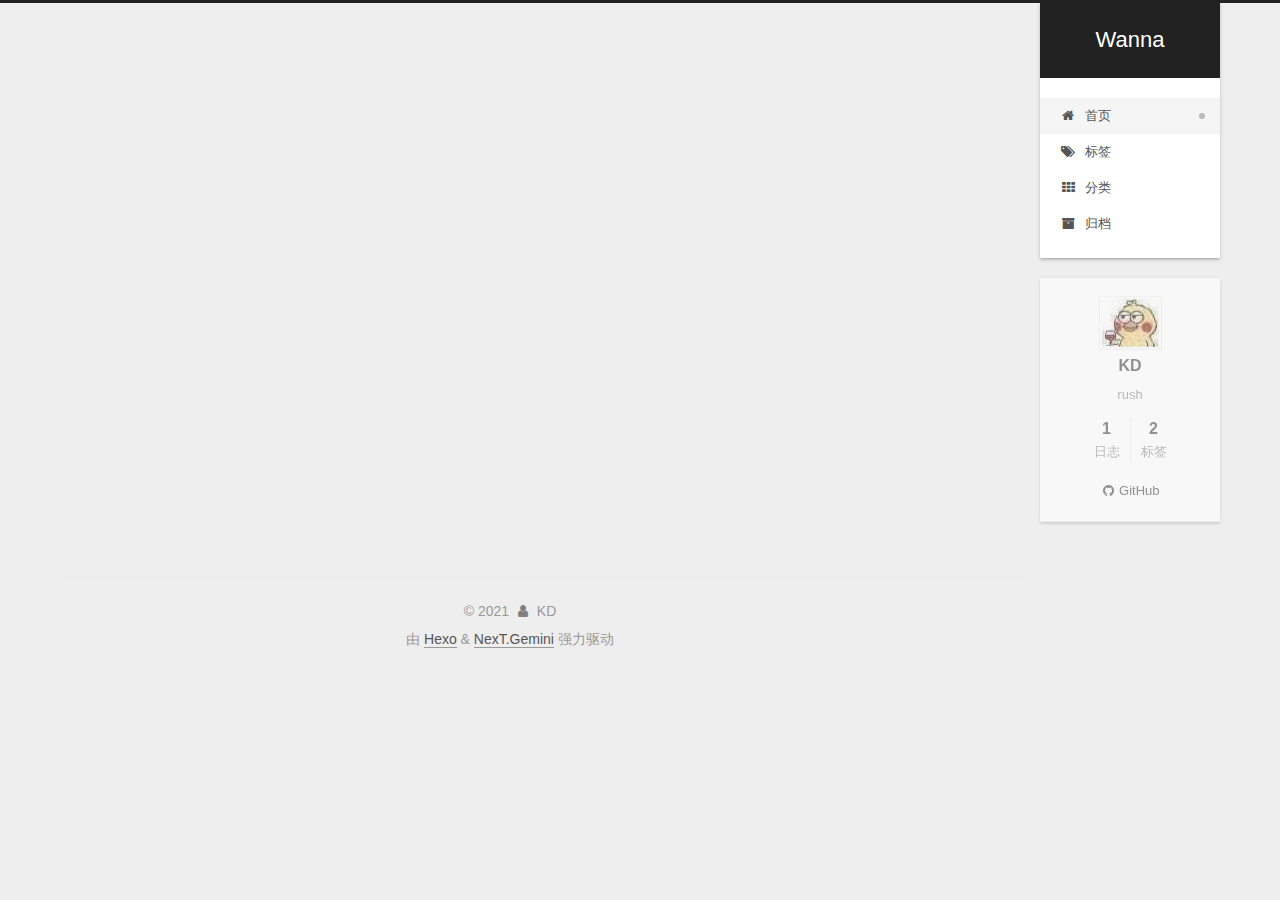
<file: index.html>
<!DOCTYPE html>
<html lang="zh-Hans">
<head>
  <meta charset="UTF-8">
<meta name="viewport" content="width=device-width, initial-scale=1, maximum-scale=2">
<meta name="theme-color" content="#222">
<meta name="generator" content="Hexo 5.4.0">
  <link rel="apple-touch-icon" sizes="180x180" href="/images/apple-touch-icon-next.png">
  <link rel="icon" type="image/png" sizes="32x32" href="/images/favicon-32x32-next.png">
  <link rel="icon" type="image/png" sizes="16x16" href="/images/favicon-16x16-next.png">
  <link rel="mask-icon" href="/images/logo.svg" color="#222">

<link rel="stylesheet" href="/css/main.css">


<link rel="stylesheet" href="/lib/font-awesome/css/font-awesome.min.css">

<script id="hexo-configurations">
    var NexT = window.NexT || {};
    var CONFIG = {"hostname":"kd-hua.github.io","root":"/","scheme":"Gemini","version":"7.8.0","exturl":false,"sidebar":{"position":"right","width":180,"display":"post","padding":18,"offset":12,"onmobile":false},"copycode":{"enable":false,"show_result":false,"style":null},"back2top":{"enable":true,"sidebar":false,"scrollpercent":false},"bookmark":{"enable":false,"color":"#222","save":"auto"},"fancybox":false,"mediumzoom":false,"lazyload":false,"pangu":false,"comments":{"style":"tabs","active":null,"storage":true,"lazyload":false,"nav":null},"algolia":{"hits":{"per_page":10},"labels":{"input_placeholder":"Search for Posts","hits_empty":"We didn't find any results for the search: ${query}","hits_stats":"${hits} results found in ${time} ms"}},"localsearch":{"enable":false,"trigger":"auto","top_n_per_article":1,"unescape":false,"preload":false},"motion":{"enable":true,"async":false,"transition":{"post_block":"fadeIn","post_header":"slideDownIn","post_body":"slideDownIn","coll_header":"slideLeftIn","sidebar":"slideUpIn"}}};
  </script>

  <meta name="description" content="rush">
<meta property="og:type" content="website">
<meta property="og:title" content="Wanna">
<meta property="og:url" content="http://kd-hua.github.io/index.html">
<meta property="og:site_name" content="Wanna">
<meta property="og:description" content="rush">
<meta property="og:locale">
<meta property="article:author" content="KD">
<meta name="twitter:card" content="summary">

<link rel="canonical" href="http://kd-hua.github.io/">


<script id="page-configurations">
  // https://hexo.io/docs/variables.html
  CONFIG.page = {
    sidebar: "",
    isHome : true,
    isPost : false,
    lang   : 'zh-Hans'
  };
</script>

  <title>Wanna</title>
  






  <noscript>
  <style>
  .use-motion .brand,
  .use-motion .menu-item,
  .sidebar-inner,
  .use-motion .post-block,
  .use-motion .pagination,
  .use-motion .comments,
  .use-motion .post-header,
  .use-motion .post-body,
  .use-motion .collection-header { opacity: initial; }

  .use-motion .site-title,
  .use-motion .site-subtitle {
    opacity: initial;
    top: initial;
  }

  .use-motion .logo-line-before i { left: initial; }
  .use-motion .logo-line-after i { right: initial; }
  </style>
</noscript>

</head>

<body itemscope itemtype="http://schema.org/WebPage">
  <div class="container use-motion">
    <div class="headband"></div>

    <header class="header" itemscope itemtype="http://schema.org/WPHeader">
      <div class="header-inner"><div class="site-brand-container">
  <div class="site-nav-toggle">
    <div class="toggle" aria-label="切换导航栏">
      <span class="toggle-line toggle-line-first"></span>
      <span class="toggle-line toggle-line-middle"></span>
      <span class="toggle-line toggle-line-last"></span>
    </div>
  </div>

  <div class="site-meta">

    <a href="/" class="brand" rel="start">
      <span class="logo-line-before"><i></i></span>
      <h1 class="site-title">Wanna</h1>
      <span class="logo-line-after"><i></i></span>
    </a>
  </div>

  <div class="site-nav-right">
    <div class="toggle popup-trigger">
    </div>
  </div>
</div>




<nav class="site-nav">
  <ul id="menu" class="menu">
        <li class="menu-item menu-item-home">

    <a href="/" rel="section"><i class="fa fa-fw fa-home"></i>首页</a>

  </li>
        <li class="menu-item menu-item-tags">

    <a href="/tags" rel="section"><i class="fa fa-fw fa-tags"></i>标签</a>

  </li>
        <li class="menu-item menu-item-categories">

    <a href="/categories/" rel="section"><i class="fa fa-fw fa-th"></i>分类</a>

  </li>
        <li class="menu-item menu-item-archives">

    <a href="/archives/" rel="section"><i class="fa fa-fw fa-archive"></i>归档</a>

  </li>
  </ul>
</nav>




</div>
    </header>

    
  <div class="back-to-top">
    <i class="fa fa-arrow-up"></i>
    <span>0%</span>
  </div>


    <main class="main">
      <div class="main-inner">
        <div class="content-wrap">
          

          <div class="content index posts-expand">
            
      
  
  
  <article itemscope itemtype="http://schema.org/Article" class="post-block" lang="zh-Hans">
    <link itemprop="mainEntityOfPage" href="http://kd-hua.github.io/2021/03/08/gtk3%E5%AE%9E%E7%8E%B0%E4%BB%BB%E5%8A%A1%E7%AE%A1%E7%90%86%E5%99%A8/">

    <span hidden itemprop="author" itemscope itemtype="http://schema.org/Person">
      <meta itemprop="image" content="/images/avatar.jpg">
      <meta itemprop="name" content="KD">
      <meta itemprop="description" content="rush">
    </span>

    <span hidden itemprop="publisher" itemscope itemtype="http://schema.org/Organization">
      <meta itemprop="name" content="Wanna">
    </span>
      <header class="post-header">
        <h2 class="post-title" itemprop="name headline">
          
            <a href="/2021/03/08/gtk3%E5%AE%9E%E7%8E%B0%E4%BB%BB%E5%8A%A1%E7%AE%A1%E7%90%86%E5%99%A8/" class="post-title-link" itemprop="url">gtk实现任务管理器</a>
        </h2>

        <div class="post-meta">
            <span class="post-meta-item">
              <span class="post-meta-item-icon">
                <i class="fa fa-calendar-o"></i>
              </span>
              <span class="post-meta-item-text">发表于</span>

              <time title="创建时间：2021-03-08 17:08:42" itemprop="dateCreated datePublished" datetime="2021-03-08T17:08:42+08:00">2021-03-08</time>
            </span>
              <span class="post-meta-item">
                <span class="post-meta-item-icon">
                  <i class="fa fa-calendar-check-o"></i>
                </span>
                <span class="post-meta-item-text">更新于</span>
                <time title="修改时间：2021-03-21 12:16:24" itemprop="dateModified" datetime="2021-03-21T12:16:24+08:00">2021-03-21</time>
              </span>

          

        </div>
      </header>

    
    
    
    <div class="post-body" itemprop="articleBody">

      
          <h1 id="任务介绍"><a href="#任务介绍" class="headerlink" title="任务介绍"></a>任务介绍</h1><p>操作系统课设第4题，任务是在linux环境下使用gtk完成类似windows任务管理器的功能。</p>
<p>源代码参看<a target="_blank" rel="noopener" href="https://github.com/kd-hua/for_blog/blob/main/gtk3%E5%AE%9E%E7%8E%B0%E4%BB%BB%E5%8A%A1%E7%AE%A1%E7%90%86%E5%99%A8">https://github.com/kd-hua/for_blog/blob/main/gtk3%E5%AE%9E%E7%8E%B0%E4%BB%BB%E5%8A%A1%E7%AE%A1%E7%90%86%E5%99%A8</a></p>
<p>(之前的代码上传错了，现在已改正)</p>
          <!--noindex-->
            <div class="post-button">
              <a class="btn" href="/2021/03/08/gtk3%E5%AE%9E%E7%8E%B0%E4%BB%BB%E5%8A%A1%E7%AE%A1%E7%90%86%E5%99%A8/#more" rel="contents">
                阅读全文 &raquo;
              </a>
            </div>
          <!--/noindex-->
        
      
    </div>

    
    
    
      <footer class="post-footer">
        <div class="post-eof"></div>
      </footer>
  </article>
  
  
  


  



          </div>
          

<script>
  window.addEventListener('tabs:register', () => {
    let { activeClass } = CONFIG.comments;
    if (CONFIG.comments.storage) {
      activeClass = localStorage.getItem('comments_active') || activeClass;
    }
    if (activeClass) {
      let activeTab = document.querySelector(`a[href="#comment-${activeClass}"]`);
      if (activeTab) {
        activeTab.click();
      }
    }
  });
  if (CONFIG.comments.storage) {
    window.addEventListener('tabs:click', event => {
      if (!event.target.matches('.tabs-comment .tab-content .tab-pane')) return;
      let commentClass = event.target.classList[1];
      localStorage.setItem('comments_active', commentClass);
    });
  }
</script>

        </div>
          
  
  <div class="toggle sidebar-toggle">
    <span class="toggle-line toggle-line-first"></span>
    <span class="toggle-line toggle-line-middle"></span>
    <span class="toggle-line toggle-line-last"></span>
  </div>

  <aside class="sidebar">
    <div class="sidebar-inner">

      <ul class="sidebar-nav motion-element">
        <li class="sidebar-nav-toc">
          文章目录
        </li>
        <li class="sidebar-nav-overview">
          站点概览
        </li>
      </ul>

      <!--noindex-->
      <div class="post-toc-wrap sidebar-panel">
      </div>
      <!--/noindex-->

      <div class="site-overview-wrap sidebar-panel">
        <div class="site-author motion-element" itemprop="author" itemscope itemtype="http://schema.org/Person">
    <img class="site-author-image" itemprop="image" alt="KD"
      src="/images/avatar.jpg">
  <p class="site-author-name" itemprop="name">KD</p>
  <div class="site-description" itemprop="description">rush</div>
</div>
<div class="site-state-wrap motion-element">
  <nav class="site-state">
      <div class="site-state-item site-state-posts">
          <a href="/archives/">
        
          <span class="site-state-item-count">1</span>
          <span class="site-state-item-name">日志</span>
        </a>
      </div>
      <div class="site-state-item site-state-tags">
            <a href="/tags">
          
        <span class="site-state-item-count">2</span>
        <span class="site-state-item-name">标签</span></a>
      </div>
  </nav>
</div>
  <div class="links-of-author motion-element">
      <span class="links-of-author-item">
        <a href="https://github.com/kd-hua" title="GitHub → https:&#x2F;&#x2F;github.com&#x2F;kd-hua" rel="noopener" target="_blank"><i class="fa fa-fw fa-github"></i>GitHub</a>
      </span>
  </div>



      </div>

    </div>
  </aside>
  <div id="sidebar-dimmer"></div>


      </div>
    </main>

    <footer class="footer">
      <div class="footer-inner">
        

        

<div class="copyright">
  
  &copy; 
  <span itemprop="copyrightYear">2021</span>
  <span class="with-love">
    <i class="fa fa-user"></i>
  </span>
  <span class="author" itemprop="copyrightHolder">KD</span>
</div>
  <div class="powered-by">由 <a href="https://hexo.io/" class="theme-link" rel="noopener" target="_blank">Hexo</a> & <a href="https://theme-next.org/" class="theme-link" rel="noopener" target="_blank">NexT.Gemini</a> 强力驱动
  </div>

        








      </div>
    </footer>
  </div>

  
  <script src="/lib/anime.min.js"></script>
  <script src="/lib/velocity/velocity.min.js"></script>
  <script src="/lib/velocity/velocity.ui.min.js"></script>

<script src="/js/utils.js"></script>

<script src="/js/motion.js"></script>


<script src="/js/schemes/pisces.js"></script>


<script src="/js/next-boot.js"></script>




  















  

  

</body>
</html>
</file>
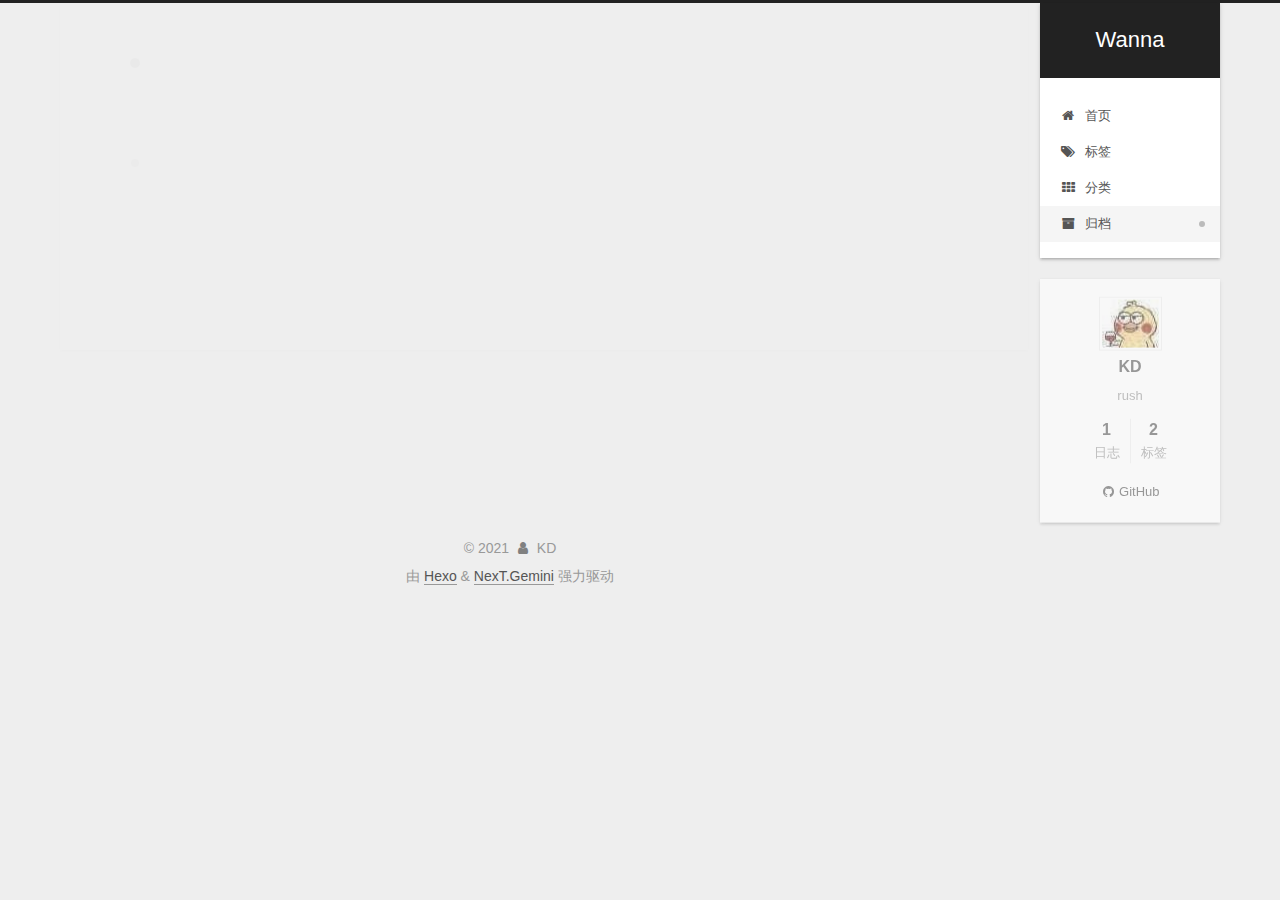
<file: archives/index.html>
<!DOCTYPE html>
<html lang="zh-Hans">
<head>
  <meta charset="UTF-8">
<meta name="viewport" content="width=device-width, initial-scale=1, maximum-scale=2">
<meta name="theme-color" content="#222">
<meta name="generator" content="Hexo 5.4.0">
  <link rel="apple-touch-icon" sizes="180x180" href="/images/apple-touch-icon-next.png">
  <link rel="icon" type="image/png" sizes="32x32" href="/images/favicon-32x32-next.png">
  <link rel="icon" type="image/png" sizes="16x16" href="/images/favicon-16x16-next.png">
  <link rel="mask-icon" href="/images/logo.svg" color="#222">

<link rel="stylesheet" href="/css/main.css">


<link rel="stylesheet" href="/lib/font-awesome/css/font-awesome.min.css">

<script id="hexo-configurations">
    var NexT = window.NexT || {};
    var CONFIG = {"hostname":"kd-hua.github.io","root":"/","scheme":"Gemini","version":"7.8.0","exturl":false,"sidebar":{"position":"right","width":180,"display":"post","padding":18,"offset":12,"onmobile":false},"copycode":{"enable":false,"show_result":false,"style":null},"back2top":{"enable":true,"sidebar":false,"scrollpercent":false},"bookmark":{"enable":false,"color":"#222","save":"auto"},"fancybox":false,"mediumzoom":false,"lazyload":false,"pangu":false,"comments":{"style":"tabs","active":null,"storage":true,"lazyload":false,"nav":null},"algolia":{"hits":{"per_page":10},"labels":{"input_placeholder":"Search for Posts","hits_empty":"We didn't find any results for the search: ${query}","hits_stats":"${hits} results found in ${time} ms"}},"localsearch":{"enable":false,"trigger":"auto","top_n_per_article":1,"unescape":false,"preload":false},"motion":{"enable":true,"async":false,"transition":{"post_block":"fadeIn","post_header":"slideDownIn","post_body":"slideDownIn","coll_header":"slideLeftIn","sidebar":"slideUpIn"}}};
  </script>

  <meta name="description" content="rush">
<meta property="og:type" content="website">
<meta property="og:title" content="Wanna">
<meta property="og:url" content="http://kd-hua.github.io/archives/index.html">
<meta property="og:site_name" content="Wanna">
<meta property="og:description" content="rush">
<meta property="og:locale">
<meta property="article:author" content="KD">
<meta name="twitter:card" content="summary">

<link rel="canonical" href="http://kd-hua.github.io/archives/">


<script id="page-configurations">
  // https://hexo.io/docs/variables.html
  CONFIG.page = {
    sidebar: "",
    isHome : false,
    isPost : false,
    lang   : 'zh-Hans'
  };
</script>

  <title>归档 | Wanna</title>
  






  <noscript>
  <style>
  .use-motion .brand,
  .use-motion .menu-item,
  .sidebar-inner,
  .use-motion .post-block,
  .use-motion .pagination,
  .use-motion .comments,
  .use-motion .post-header,
  .use-motion .post-body,
  .use-motion .collection-header { opacity: initial; }

  .use-motion .site-title,
  .use-motion .site-subtitle {
    opacity: initial;
    top: initial;
  }

  .use-motion .logo-line-before i { left: initial; }
  .use-motion .logo-line-after i { right: initial; }
  </style>
</noscript>

</head>

<body itemscope itemtype="http://schema.org/WebPage">
  <div class="container use-motion">
    <div class="headband"></div>

    <header class="header" itemscope itemtype="http://schema.org/WPHeader">
      <div class="header-inner"><div class="site-brand-container">
  <div class="site-nav-toggle">
    <div class="toggle" aria-label="切换导航栏">
      <span class="toggle-line toggle-line-first"></span>
      <span class="toggle-line toggle-line-middle"></span>
      <span class="toggle-line toggle-line-last"></span>
    </div>
  </div>

  <div class="site-meta">

    <a href="/" class="brand" rel="start">
      <span class="logo-line-before"><i></i></span>
      <h1 class="site-title">Wanna</h1>
      <span class="logo-line-after"><i></i></span>
    </a>
  </div>

  <div class="site-nav-right">
    <div class="toggle popup-trigger">
    </div>
  </div>
</div>




<nav class="site-nav">
  <ul id="menu" class="menu">
        <li class="menu-item menu-item-home">

    <a href="/" rel="section"><i class="fa fa-fw fa-home"></i>首页</a>

  </li>
        <li class="menu-item menu-item-tags">

    <a href="/tags" rel="section"><i class="fa fa-fw fa-tags"></i>标签</a>

  </li>
        <li class="menu-item menu-item-categories">

    <a href="/categories/" rel="section"><i class="fa fa-fw fa-th"></i>分类</a>

  </li>
        <li class="menu-item menu-item-archives">

    <a href="/archives/" rel="section"><i class="fa fa-fw fa-archive"></i>归档</a>

  </li>
  </ul>
</nav>




</div>
    </header>

    
  <div class="back-to-top">
    <i class="fa fa-arrow-up"></i>
    <span>0%</span>
  </div>


    <main class="main">
      <div class="main-inner">
        <div class="content-wrap">
          

          <div class="content archive">
            

  
  
  
  <div class="post-block">
    <div class="posts-collapse">
      <div class="collection-title">
        <span class="collection-header">嗯..! 目前共计 1 篇日志。 继续努力。</span>
      </div>

      
    <div class="collection-year">
      <span class="collection-header">2021</span>
    </div>

  <article itemscope itemtype="http://schema.org/Article">
    <header class="post-header">

      <div class="post-meta">
        <time itemprop="dateCreated"
              datetime="2021-03-08T17:08:42+08:00"
              content="2021-03-08">
          03-08
        </time>
      </div>

      <div class="post-title">
          <a class="post-title-link" href="/2021/03/08/gtk3%E5%AE%9E%E7%8E%B0%E4%BB%BB%E5%8A%A1%E7%AE%A1%E7%90%86%E5%99%A8/" itemprop="url">
            <span itemprop="name">gtk实现任务管理器</span>
          </a>
      </div>

    </header>
  </article>


    </div>
  </div>
  
  
  

  



          </div>
          

<script>
  window.addEventListener('tabs:register', () => {
    let { activeClass } = CONFIG.comments;
    if (CONFIG.comments.storage) {
      activeClass = localStorage.getItem('comments_active') || activeClass;
    }
    if (activeClass) {
      let activeTab = document.querySelector(`a[href="#comment-${activeClass}"]`);
      if (activeTab) {
        activeTab.click();
      }
    }
  });
  if (CONFIG.comments.storage) {
    window.addEventListener('tabs:click', event => {
      if (!event.target.matches('.tabs-comment .tab-content .tab-pane')) return;
      let commentClass = event.target.classList[1];
      localStorage.setItem('comments_active', commentClass);
    });
  }
</script>

        </div>
          
  
  <div class="toggle sidebar-toggle">
    <span class="toggle-line toggle-line-first"></span>
    <span class="toggle-line toggle-line-middle"></span>
    <span class="toggle-line toggle-line-last"></span>
  </div>

  <aside class="sidebar">
    <div class="sidebar-inner">

      <ul class="sidebar-nav motion-element">
        <li class="sidebar-nav-toc">
          文章目录
        </li>
        <li class="sidebar-nav-overview">
          站点概览
        </li>
      </ul>

      <!--noindex-->
      <div class="post-toc-wrap sidebar-panel">
      </div>
      <!--/noindex-->

      <div class="site-overview-wrap sidebar-panel">
        <div class="site-author motion-element" itemprop="author" itemscope itemtype="http://schema.org/Person">
    <img class="site-author-image" itemprop="image" alt="KD"
      src="/images/avatar.jpg">
  <p class="site-author-name" itemprop="name">KD</p>
  <div class="site-description" itemprop="description">rush</div>
</div>
<div class="site-state-wrap motion-element">
  <nav class="site-state">
      <div class="site-state-item site-state-posts">
          <a href="/archives/">
        
          <span class="site-state-item-count">1</span>
          <span class="site-state-item-name">日志</span>
        </a>
      </div>
      <div class="site-state-item site-state-tags">
            <a href="/tags">
          
        <span class="site-state-item-count">2</span>
        <span class="site-state-item-name">标签</span></a>
      </div>
  </nav>
</div>
  <div class="links-of-author motion-element">
      <span class="links-of-author-item">
        <a href="https://github.com/kd-hua" title="GitHub → https:&#x2F;&#x2F;github.com&#x2F;kd-hua" rel="noopener" target="_blank"><i class="fa fa-fw fa-github"></i>GitHub</a>
      </span>
  </div>



      </div>

    </div>
  </aside>
  <div id="sidebar-dimmer"></div>


      </div>
    </main>

    <footer class="footer">
      <div class="footer-inner">
        

        

<div class="copyright">
  
  &copy; 
  <span itemprop="copyrightYear">2021</span>
  <span class="with-love">
    <i class="fa fa-user"></i>
  </span>
  <span class="author" itemprop="copyrightHolder">KD</span>
</div>
  <div class="powered-by">由 <a href="https://hexo.io/" class="theme-link" rel="noopener" target="_blank">Hexo</a> & <a href="https://theme-next.org/" class="theme-link" rel="noopener" target="_blank">NexT.Gemini</a> 强力驱动
  </div>

        








      </div>
    </footer>
  </div>

  
  <script src="/lib/anime.min.js"></script>
  <script src="/lib/velocity/velocity.min.js"></script>
  <script src="/lib/velocity/velocity.ui.min.js"></script>

<script src="/js/utils.js"></script>

<script src="/js/motion.js"></script>


<script src="/js/schemes/pisces.js"></script>


<script src="/js/next-boot.js"></script>




  















  

  

</body>
</html>
</file>
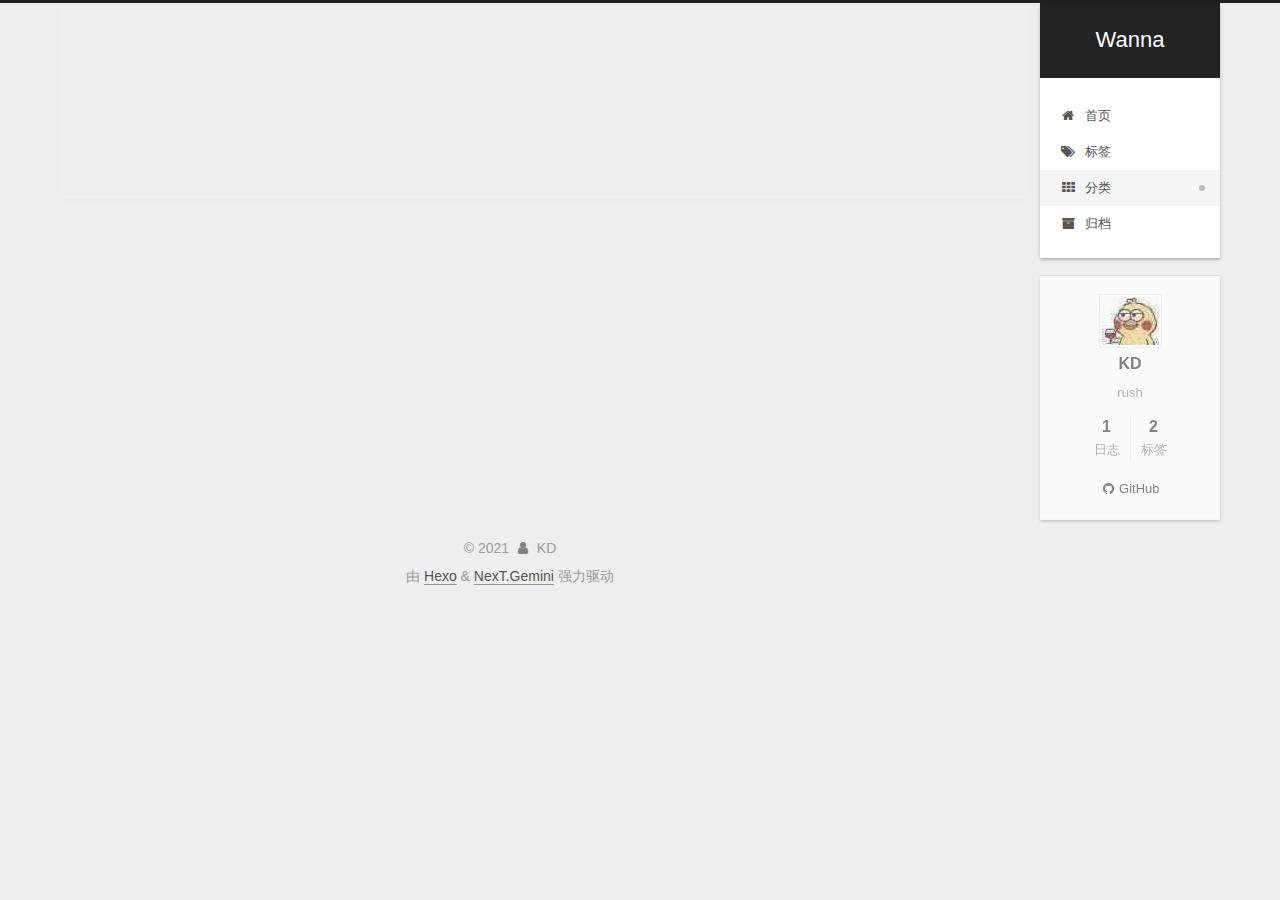
<file: categories/index.html>
<!DOCTYPE html>
<html lang="zh-Hans">
<head>
  <meta charset="UTF-8">
<meta name="viewport" content="width=device-width, initial-scale=1, maximum-scale=2">
<meta name="theme-color" content="#222">
<meta name="generator" content="Hexo 5.4.0">
  <link rel="apple-touch-icon" sizes="180x180" href="/images/apple-touch-icon-next.png">
  <link rel="icon" type="image/png" sizes="32x32" href="/images/favicon-32x32-next.png">
  <link rel="icon" type="image/png" sizes="16x16" href="/images/favicon-16x16-next.png">
  <link rel="mask-icon" href="/images/logo.svg" color="#222">

<link rel="stylesheet" href="/css/main.css">


<link rel="stylesheet" href="/lib/font-awesome/css/font-awesome.min.css">

<script id="hexo-configurations">
    var NexT = window.NexT || {};
    var CONFIG = {"hostname":"kd-hua.github.io","root":"/","scheme":"Gemini","version":"7.8.0","exturl":false,"sidebar":{"position":"right","width":180,"display":"post","padding":18,"offset":12,"onmobile":false},"copycode":{"enable":false,"show_result":false,"style":null},"back2top":{"enable":true,"sidebar":false,"scrollpercent":false},"bookmark":{"enable":false,"color":"#222","save":"auto"},"fancybox":false,"mediumzoom":false,"lazyload":false,"pangu":false,"comments":{"style":"tabs","active":null,"storage":true,"lazyload":false,"nav":null},"algolia":{"hits":{"per_page":10},"labels":{"input_placeholder":"Search for Posts","hits_empty":"We didn't find any results for the search: ${query}","hits_stats":"${hits} results found in ${time} ms"}},"localsearch":{"enable":false,"trigger":"auto","top_n_per_article":1,"unescape":false,"preload":false},"motion":{"enable":true,"async":false,"transition":{"post_block":"fadeIn","post_header":"slideDownIn","post_body":"slideDownIn","coll_header":"slideLeftIn","sidebar":"slideUpIn"}}};
  </script>

  <meta name="description" content="rush">
<meta property="og:type" content="website">
<meta property="og:title" content="Wanna">
<meta property="og:url" content="http://kd-hua.github.io/categories/index.html">
<meta property="og:site_name" content="Wanna">
<meta property="og:description" content="rush">
<meta property="og:locale">
<meta property="article:published_time" content="2021-03-08T11:05:19.000Z">
<meta property="article:modified_time" content="2021-03-08T11:08:43.056Z">
<meta property="article:author" content="KD">
<meta name="twitter:card" content="summary">

<link rel="canonical" href="http://kd-hua.github.io/categories/">


<script id="page-configurations">
  // https://hexo.io/docs/variables.html
  CONFIG.page = {
    sidebar: "",
    isHome : false,
    isPost : false,
    lang   : 'zh-Hans'
  };
</script>

  <title>分类 | Wanna
</title>
  






  <noscript>
  <style>
  .use-motion .brand,
  .use-motion .menu-item,
  .sidebar-inner,
  .use-motion .post-block,
  .use-motion .pagination,
  .use-motion .comments,
  .use-motion .post-header,
  .use-motion .post-body,
  .use-motion .collection-header { opacity: initial; }

  .use-motion .site-title,
  .use-motion .site-subtitle {
    opacity: initial;
    top: initial;
  }

  .use-motion .logo-line-before i { left: initial; }
  .use-motion .logo-line-after i { right: initial; }
  </style>
</noscript>

</head>

<body itemscope itemtype="http://schema.org/WebPage">
  <div class="container use-motion">
    <div class="headband"></div>

    <header class="header" itemscope itemtype="http://schema.org/WPHeader">
      <div class="header-inner"><div class="site-brand-container">
  <div class="site-nav-toggle">
    <div class="toggle" aria-label="切换导航栏">
      <span class="toggle-line toggle-line-first"></span>
      <span class="toggle-line toggle-line-middle"></span>
      <span class="toggle-line toggle-line-last"></span>
    </div>
  </div>

  <div class="site-meta">

    <a href="/" class="brand" rel="start">
      <span class="logo-line-before"><i></i></span>
      <h1 class="site-title">Wanna</h1>
      <span class="logo-line-after"><i></i></span>
    </a>
  </div>

  <div class="site-nav-right">
    <div class="toggle popup-trigger">
    </div>
  </div>
</div>




<nav class="site-nav">
  <ul id="menu" class="menu">
        <li class="menu-item menu-item-home">

    <a href="/" rel="section"><i class="fa fa-fw fa-home"></i>首页</a>

  </li>
        <li class="menu-item menu-item-tags">

    <a href="/tags" rel="section"><i class="fa fa-fw fa-tags"></i>标签</a>

  </li>
        <li class="menu-item menu-item-categories">

    <a href="/categories/" rel="section"><i class="fa fa-fw fa-th"></i>分类</a>

  </li>
        <li class="menu-item menu-item-archives">

    <a href="/archives/" rel="section"><i class="fa fa-fw fa-archive"></i>归档</a>

  </li>
  </ul>
</nav>




</div>
    </header>

    
  <div class="back-to-top">
    <i class="fa fa-arrow-up"></i>
    <span>0%</span>
  </div>


    <main class="main">
      <div class="main-inner">
        <div class="content-wrap">
          
  
  

          <div class="content page posts-expand">
            

    
    
    
    <div class="post-block" lang="zh-Hans">
      <header class="post-header">

<h1 class="post-title" itemprop="name headline">
</h1>

<div class="post-meta">
  

</div>

</header>

      
      
      
      <div class="post-body">
          <div class="category-all-page">
            <div class="category-all-title">
              暂无分类
            </div>
            <div class="category-all">
              
            </div>
          </div>
        
      </div>
      
      
      
    </div>
    

    
    
    


          </div>
          

<script>
  window.addEventListener('tabs:register', () => {
    let { activeClass } = CONFIG.comments;
    if (CONFIG.comments.storage) {
      activeClass = localStorage.getItem('comments_active') || activeClass;
    }
    if (activeClass) {
      let activeTab = document.querySelector(`a[href="#comment-${activeClass}"]`);
      if (activeTab) {
        activeTab.click();
      }
    }
  });
  if (CONFIG.comments.storage) {
    window.addEventListener('tabs:click', event => {
      if (!event.target.matches('.tabs-comment .tab-content .tab-pane')) return;
      let commentClass = event.target.classList[1];
      localStorage.setItem('comments_active', commentClass);
    });
  }
</script>

        </div>
          
  
  <div class="toggle sidebar-toggle">
    <span class="toggle-line toggle-line-first"></span>
    <span class="toggle-line toggle-line-middle"></span>
    <span class="toggle-line toggle-line-last"></span>
  </div>

  <aside class="sidebar">
    <div class="sidebar-inner">

      <ul class="sidebar-nav motion-element">
        <li class="sidebar-nav-toc">
          文章目录
        </li>
        <li class="sidebar-nav-overview">
          站点概览
        </li>
      </ul>

      <!--noindex-->
      <div class="post-toc-wrap sidebar-panel">
      </div>
      <!--/noindex-->

      <div class="site-overview-wrap sidebar-panel">
        <div class="site-author motion-element" itemprop="author" itemscope itemtype="http://schema.org/Person">
    <img class="site-author-image" itemprop="image" alt="KD"
      src="/images/avatar.jpg">
  <p class="site-author-name" itemprop="name">KD</p>
  <div class="site-description" itemprop="description">rush</div>
</div>
<div class="site-state-wrap motion-element">
  <nav class="site-state">
      <div class="site-state-item site-state-posts">
          <a href="/archives/">
        
          <span class="site-state-item-count">1</span>
          <span class="site-state-item-name">日志</span>
        </a>
      </div>
      <div class="site-state-item site-state-tags">
            <a href="/tags">
          
        <span class="site-state-item-count">2</span>
        <span class="site-state-item-name">标签</span></a>
      </div>
  </nav>
</div>
  <div class="links-of-author motion-element">
      <span class="links-of-author-item">
        <a href="https://github.com/kd-hua" title="GitHub → https:&#x2F;&#x2F;github.com&#x2F;kd-hua" rel="noopener" target="_blank"><i class="fa fa-fw fa-github"></i>GitHub</a>
      </span>
  </div>



      </div>

    </div>
  </aside>
  <div id="sidebar-dimmer"></div>


      </div>
    </main>

    <footer class="footer">
      <div class="footer-inner">
        

        

<div class="copyright">
  
  &copy; 
  <span itemprop="copyrightYear">2021</span>
  <span class="with-love">
    <i class="fa fa-user"></i>
  </span>
  <span class="author" itemprop="copyrightHolder">KD</span>
</div>
  <div class="powered-by">由 <a href="https://hexo.io/" class="theme-link" rel="noopener" target="_blank">Hexo</a> & <a href="https://theme-next.org/" class="theme-link" rel="noopener" target="_blank">NexT.Gemini</a> 强力驱动
  </div>

        








      </div>
    </footer>
  </div>

  
  <script src="/lib/anime.min.js"></script>
  <script src="/lib/velocity/velocity.min.js"></script>
  <script src="/lib/velocity/velocity.ui.min.js"></script>

<script src="/js/utils.js"></script>

<script src="/js/motion.js"></script>


<script src="/js/schemes/pisces.js"></script>


<script src="/js/next-boot.js"></script>




  















  

  

</body>
</html>
</file>
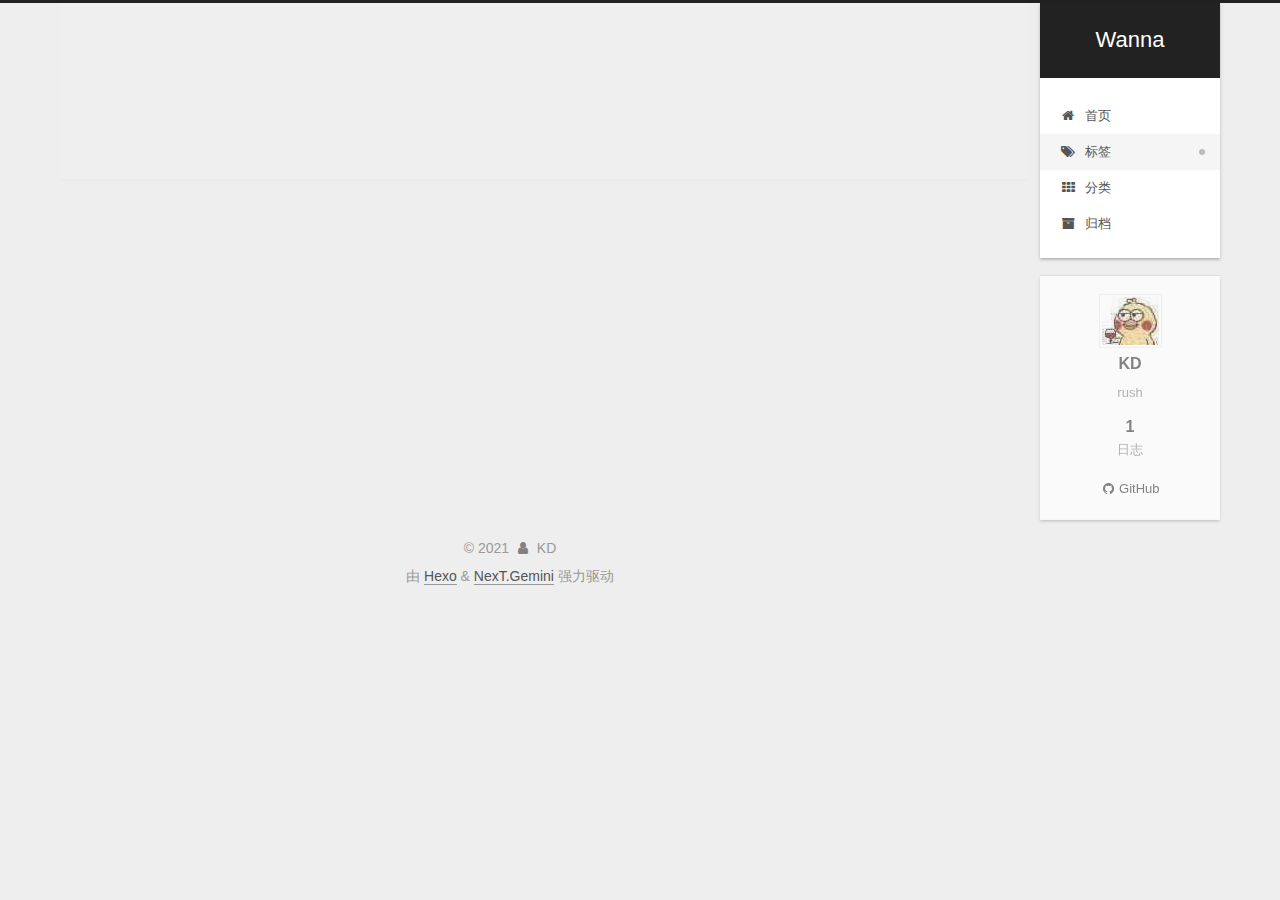
<file: tags/index.html>
<!DOCTYPE html>
<html lang="zh-Hans">
<head>
  <meta charset="UTF-8">
<meta name="viewport" content="width=device-width, initial-scale=1, maximum-scale=2">
<meta name="theme-color" content="#222">
<meta name="generator" content="Hexo 5.4.0">
  <link rel="apple-touch-icon" sizes="180x180" href="/images/apple-touch-icon-next.png">
  <link rel="icon" type="image/png" sizes="32x32" href="/images/favicon-32x32-next.png">
  <link rel="icon" type="image/png" sizes="16x16" href="/images/favicon-16x16-next.png">
  <link rel="mask-icon" href="/images/logo.svg" color="#222">

<link rel="stylesheet" href="/css/main.css">


<link rel="stylesheet" href="/lib/font-awesome/css/font-awesome.min.css">

<script id="hexo-configurations">
    var NexT = window.NexT || {};
    var CONFIG = {"hostname":"kd-hua.github.io","root":"/","scheme":"Gemini","version":"7.8.0","exturl":false,"sidebar":{"position":"right","width":180,"display":"post","padding":18,"offset":12,"onmobile":false},"copycode":{"enable":false,"show_result":false,"style":null},"back2top":{"enable":true,"sidebar":false,"scrollpercent":false},"bookmark":{"enable":false,"color":"#222","save":"auto"},"fancybox":false,"mediumzoom":false,"lazyload":false,"pangu":false,"comments":{"style":"tabs","active":null,"storage":true,"lazyload":false,"nav":null},"algolia":{"hits":{"per_page":10},"labels":{"input_placeholder":"Search for Posts","hits_empty":"We didn't find any results for the search: ${query}","hits_stats":"${hits} results found in ${time} ms"}},"localsearch":{"enable":false,"trigger":"auto","top_n_per_article":1,"unescape":false,"preload":false},"motion":{"enable":true,"async":false,"transition":{"post_block":"fadeIn","post_header":"slideDownIn","post_body":"slideDownIn","coll_header":"slideLeftIn","sidebar":"slideUpIn"}}};
  </script>

  <meta name="description" content="rush">
<meta property="og:type" content="website">
<meta property="og:title" content="Wanna">
<meta property="og:url" content="http://kd-hua.github.io/tags/index.html">
<meta property="og:site_name" content="Wanna">
<meta property="og:description" content="rush">
<meta property="og:locale">
<meta property="article:published_time" content="2021-03-08T11:05:19.000Z">
<meta property="article:modified_time" content="2021-03-08T11:07:53.732Z">
<meta property="article:author" content="KD">
<meta name="twitter:card" content="summary">

<link rel="canonical" href="http://kd-hua.github.io/tags/">


<script id="page-configurations">
  // https://hexo.io/docs/variables.html
  CONFIG.page = {
    sidebar: "",
    isHome : false,
    isPost : false,
    lang   : 'zh-Hans'
  };
</script>

  <title>标签 | Wanna
</title>
  






  <noscript>
  <style>
  .use-motion .brand,
  .use-motion .menu-item,
  .sidebar-inner,
  .use-motion .post-block,
  .use-motion .pagination,
  .use-motion .comments,
  .use-motion .post-header,
  .use-motion .post-body,
  .use-motion .collection-header { opacity: initial; }

  .use-motion .site-title,
  .use-motion .site-subtitle {
    opacity: initial;
    top: initial;
  }

  .use-motion .logo-line-before i { left: initial; }
  .use-motion .logo-line-after i { right: initial; }
  </style>
</noscript>

</head>

<body itemscope itemtype="http://schema.org/WebPage">
  <div class="container use-motion">
    <div class="headband"></div>

    <header class="header" itemscope itemtype="http://schema.org/WPHeader">
      <div class="header-inner"><div class="site-brand-container">
  <div class="site-nav-toggle">
    <div class="toggle" aria-label="切换导航栏">
      <span class="toggle-line toggle-line-first"></span>
      <span class="toggle-line toggle-line-middle"></span>
      <span class="toggle-line toggle-line-last"></span>
    </div>
  </div>

  <div class="site-meta">

    <a href="/" class="brand" rel="start">
      <span class="logo-line-before"><i></i></span>
      <h1 class="site-title">Wanna</h1>
      <span class="logo-line-after"><i></i></span>
    </a>
  </div>

  <div class="site-nav-right">
    <div class="toggle popup-trigger">
    </div>
  </div>
</div>




<nav class="site-nav">
  <ul id="menu" class="menu">
        <li class="menu-item menu-item-home">

    <a href="/" rel="section"><i class="fa fa-fw fa-home"></i>首页</a>

  </li>
        <li class="menu-item menu-item-tags">

    <a href="/tags" rel="section"><i class="fa fa-fw fa-tags"></i>标签</a>

  </li>
        <li class="menu-item menu-item-categories">

    <a href="/categories/" rel="section"><i class="fa fa-fw fa-th"></i>分类</a>

  </li>
        <li class="menu-item menu-item-archives">

    <a href="/archives/" rel="section"><i class="fa fa-fw fa-archive"></i>归档</a>

  </li>
  </ul>
</nav>




</div>
    </header>

    
  <div class="back-to-top">
    <i class="fa fa-arrow-up"></i>
    <span>0%</span>
  </div>


    <main class="main">
      <div class="main-inner">
        <div class="content-wrap">
          
  
  

          <div class="content page posts-expand">
            

    
    
    
    <div class="post-block" lang="zh-Hans">
      <header class="post-header">

<h1 class="post-title" itemprop="name headline">
</h1>

<div class="post-meta">
  

</div>

</header>

      
      
      
      <div class="post-body">
          <div class="tag-cloud">
            <div class="tag-cloud-title">
              暂无标签
            </div>
            <div class="tag-cloud-tags">
              
            </div>
          </div>
        
      </div>
      
      
      
    </div>
    

    
    
    


          </div>
          

<script>
  window.addEventListener('tabs:register', () => {
    let { activeClass } = CONFIG.comments;
    if (CONFIG.comments.storage) {
      activeClass = localStorage.getItem('comments_active') || activeClass;
    }
    if (activeClass) {
      let activeTab = document.querySelector(`a[href="#comment-${activeClass}"]`);
      if (activeTab) {
        activeTab.click();
      }
    }
  });
  if (CONFIG.comments.storage) {
    window.addEventListener('tabs:click', event => {
      if (!event.target.matches('.tabs-comment .tab-content .tab-pane')) return;
      let commentClass = event.target.classList[1];
      localStorage.setItem('comments_active', commentClass);
    });
  }
</script>

        </div>
          
  
  <div class="toggle sidebar-toggle">
    <span class="toggle-line toggle-line-first"></span>
    <span class="toggle-line toggle-line-middle"></span>
    <span class="toggle-line toggle-line-last"></span>
  </div>

  <aside class="sidebar">
    <div class="sidebar-inner">

      <ul class="sidebar-nav motion-element">
        <li class="sidebar-nav-toc">
          文章目录
        </li>
        <li class="sidebar-nav-overview">
          站点概览
        </li>
      </ul>

      <!--noindex-->
      <div class="post-toc-wrap sidebar-panel">
      </div>
      <!--/noindex-->

      <div class="site-overview-wrap sidebar-panel">
        <div class="site-author motion-element" itemprop="author" itemscope itemtype="http://schema.org/Person">
    <img class="site-author-image" itemprop="image" alt="KD"
      src="/images/avatar.jpg">
  <p class="site-author-name" itemprop="name">KD</p>
  <div class="site-description" itemprop="description">rush</div>
</div>
<div class="site-state-wrap motion-element">
  <nav class="site-state">
      <div class="site-state-item site-state-posts">
          <a href="/archives/">
        
          <span class="site-state-item-count">1</span>
          <span class="site-state-item-name">日志</span>
        </a>
      </div>
  </nav>
</div>
  <div class="links-of-author motion-element">
      <span class="links-of-author-item">
        <a href="https://github.com/kd-hua" title="GitHub → https:&#x2F;&#x2F;github.com&#x2F;kd-hua" rel="noopener" target="_blank"><i class="fa fa-fw fa-github"></i>GitHub</a>
      </span>
  </div>



      </div>

    </div>
  </aside>
  <div id="sidebar-dimmer"></div>


      </div>
    </main>

    <footer class="footer">
      <div class="footer-inner">
        

        

<div class="copyright">
  
  &copy; 
  <span itemprop="copyrightYear">2021</span>
  <span class="with-love">
    <i class="fa fa-user"></i>
  </span>
  <span class="author" itemprop="copyrightHolder">KD</span>
</div>
  <div class="powered-by">由 <a href="https://hexo.io/" class="theme-link" rel="noopener" target="_blank">Hexo</a> & <a href="https://theme-next.org/" class="theme-link" rel="noopener" target="_blank">NexT.Gemini</a> 强力驱动
  </div>

        








      </div>
    </footer>
  </div>

  
  <script src="/lib/anime.min.js"></script>
  <script src="/lib/velocity/velocity.min.js"></script>
  <script src="/lib/velocity/velocity.ui.min.js"></script>

<script src="/js/utils.js"></script>

<script src="/js/motion.js"></script>


<script src="/js/schemes/pisces.js"></script>


<script src="/js/next-boot.js"></script>




  















  

  

</body>
</html>
</file>
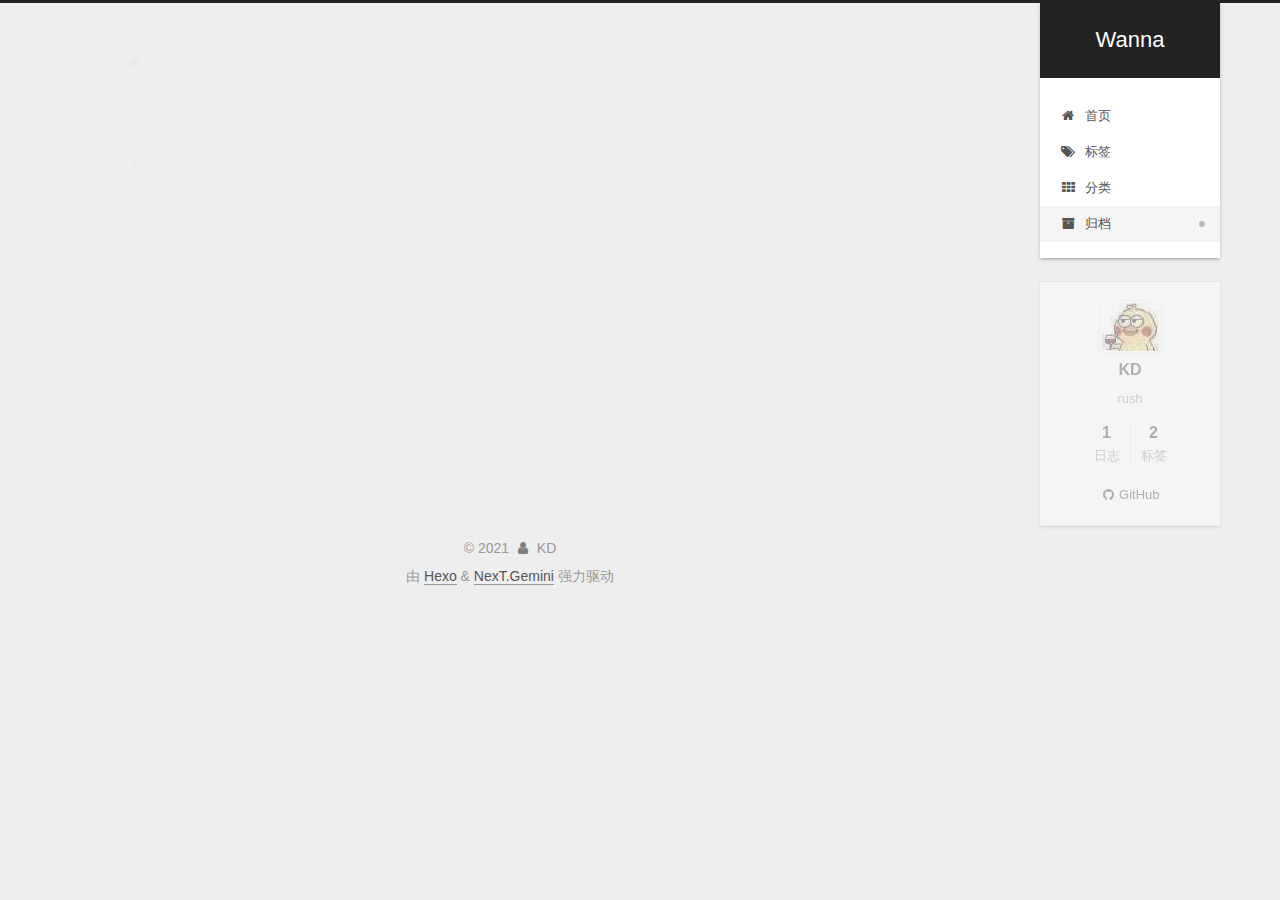
<file: archives/2021/index.html>
<!DOCTYPE html>
<html lang="zh-Hans">
<head>
  <meta charset="UTF-8">
<meta name="viewport" content="width=device-width, initial-scale=1, maximum-scale=2">
<meta name="theme-color" content="#222">
<meta name="generator" content="Hexo 5.4.0">
  <link rel="apple-touch-icon" sizes="180x180" href="/images/apple-touch-icon-next.png">
  <link rel="icon" type="image/png" sizes="32x32" href="/images/favicon-32x32-next.png">
  <link rel="icon" type="image/png" sizes="16x16" href="/images/favicon-16x16-next.png">
  <link rel="mask-icon" href="/images/logo.svg" color="#222">

<link rel="stylesheet" href="/css/main.css">


<link rel="stylesheet" href="/lib/font-awesome/css/font-awesome.min.css">

<script id="hexo-configurations">
    var NexT = window.NexT || {};
    var CONFIG = {"hostname":"kd-hua.github.io","root":"/","scheme":"Gemini","version":"7.8.0","exturl":false,"sidebar":{"position":"right","width":180,"display":"post","padding":18,"offset":12,"onmobile":false},"copycode":{"enable":false,"show_result":false,"style":null},"back2top":{"enable":true,"sidebar":false,"scrollpercent":false},"bookmark":{"enable":false,"color":"#222","save":"auto"},"fancybox":false,"mediumzoom":false,"lazyload":false,"pangu":false,"comments":{"style":"tabs","active":null,"storage":true,"lazyload":false,"nav":null},"algolia":{"hits":{"per_page":10},"labels":{"input_placeholder":"Search for Posts","hits_empty":"We didn't find any results for the search: ${query}","hits_stats":"${hits} results found in ${time} ms"}},"localsearch":{"enable":false,"trigger":"auto","top_n_per_article":1,"unescape":false,"preload":false},"motion":{"enable":true,"async":false,"transition":{"post_block":"fadeIn","post_header":"slideDownIn","post_body":"slideDownIn","coll_header":"slideLeftIn","sidebar":"slideUpIn"}}};
  </script>

  <meta name="description" content="rush">
<meta property="og:type" content="website">
<meta property="og:title" content="Wanna">
<meta property="og:url" content="http://kd-hua.github.io/archives/2021/index.html">
<meta property="og:site_name" content="Wanna">
<meta property="og:description" content="rush">
<meta property="og:locale">
<meta property="article:author" content="KD">
<meta name="twitter:card" content="summary">

<link rel="canonical" href="http://kd-hua.github.io/archives/2021/">


<script id="page-configurations">
  // https://hexo.io/docs/variables.html
  CONFIG.page = {
    sidebar: "",
    isHome : false,
    isPost : false,
    lang   : 'zh-Hans'
  };
</script>

  <title>归档 | Wanna</title>
  






  <noscript>
  <style>
  .use-motion .brand,
  .use-motion .menu-item,
  .sidebar-inner,
  .use-motion .post-block,
  .use-motion .pagination,
  .use-motion .comments,
  .use-motion .post-header,
  .use-motion .post-body,
  .use-motion .collection-header { opacity: initial; }

  .use-motion .site-title,
  .use-motion .site-subtitle {
    opacity: initial;
    top: initial;
  }

  .use-motion .logo-line-before i { left: initial; }
  .use-motion .logo-line-after i { right: initial; }
  </style>
</noscript>

</head>

<body itemscope itemtype="http://schema.org/WebPage">
  <div class="container use-motion">
    <div class="headband"></div>

    <header class="header" itemscope itemtype="http://schema.org/WPHeader">
      <div class="header-inner"><div class="site-brand-container">
  <div class="site-nav-toggle">
    <div class="toggle" aria-label="切换导航栏">
      <span class="toggle-line toggle-line-first"></span>
      <span class="toggle-line toggle-line-middle"></span>
      <span class="toggle-line toggle-line-last"></span>
    </div>
  </div>

  <div class="site-meta">

    <a href="/" class="brand" rel="start">
      <span class="logo-line-before"><i></i></span>
      <h1 class="site-title">Wanna</h1>
      <span class="logo-line-after"><i></i></span>
    </a>
  </div>

  <div class="site-nav-right">
    <div class="toggle popup-trigger">
    </div>
  </div>
</div>




<nav class="site-nav">
  <ul id="menu" class="menu">
        <li class="menu-item menu-item-home">

    <a href="/" rel="section"><i class="fa fa-fw fa-home"></i>首页</a>

  </li>
        <li class="menu-item menu-item-tags">

    <a href="/tags" rel="section"><i class="fa fa-fw fa-tags"></i>标签</a>

  </li>
        <li class="menu-item menu-item-categories">

    <a href="/categories/" rel="section"><i class="fa fa-fw fa-th"></i>分类</a>

  </li>
        <li class="menu-item menu-item-archives">

    <a href="/archives/" rel="section"><i class="fa fa-fw fa-archive"></i>归档</a>

  </li>
  </ul>
</nav>




</div>
    </header>

    
  <div class="back-to-top">
    <i class="fa fa-arrow-up"></i>
    <span>0%</span>
  </div>


    <main class="main">
      <div class="main-inner">
        <div class="content-wrap">
          

          <div class="content archive">
            

  
  
  
  <div class="post-block">
    <div class="posts-collapse">
      <div class="collection-title">
        <span class="collection-header">嗯..! 目前共计 1 篇日志。 继续努力。</span>
      </div>

      
    <div class="collection-year">
      <span class="collection-header">2021</span>
    </div>

  <article itemscope itemtype="http://schema.org/Article">
    <header class="post-header">

      <div class="post-meta">
        <time itemprop="dateCreated"
              datetime="2021-03-08T17:08:42+08:00"
              content="2021-03-08">
          03-08
        </time>
      </div>

      <div class="post-title">
          <a class="post-title-link" href="/2021/03/08/gtk3%E5%AE%9E%E7%8E%B0%E4%BB%BB%E5%8A%A1%E7%AE%A1%E7%90%86%E5%99%A8/" itemprop="url">
            <span itemprop="name">gtk实现任务管理器</span>
          </a>
      </div>

    </header>
  </article>


    </div>
  </div>
  
  
  

  



          </div>
          

<script>
  window.addEventListener('tabs:register', () => {
    let { activeClass } = CONFIG.comments;
    if (CONFIG.comments.storage) {
      activeClass = localStorage.getItem('comments_active') || activeClass;
    }
    if (activeClass) {
      let activeTab = document.querySelector(`a[href="#comment-${activeClass}"]`);
      if (activeTab) {
        activeTab.click();
      }
    }
  });
  if (CONFIG.comments.storage) {
    window.addEventListener('tabs:click', event => {
      if (!event.target.matches('.tabs-comment .tab-content .tab-pane')) return;
      let commentClass = event.target.classList[1];
      localStorage.setItem('comments_active', commentClass);
    });
  }
</script>

        </div>
          
  
  <div class="toggle sidebar-toggle">
    <span class="toggle-line toggle-line-first"></span>
    <span class="toggle-line toggle-line-middle"></span>
    <span class="toggle-line toggle-line-last"></span>
  </div>

  <aside class="sidebar">
    <div class="sidebar-inner">

      <ul class="sidebar-nav motion-element">
        <li class="sidebar-nav-toc">
          文章目录
        </li>
        <li class="sidebar-nav-overview">
          站点概览
        </li>
      </ul>

      <!--noindex-->
      <div class="post-toc-wrap sidebar-panel">
      </div>
      <!--/noindex-->

      <div class="site-overview-wrap sidebar-panel">
        <div class="site-author motion-element" itemprop="author" itemscope itemtype="http://schema.org/Person">
    <img class="site-author-image" itemprop="image" alt="KD"
      src="/images/avatar.jpg">
  <p class="site-author-name" itemprop="name">KD</p>
  <div class="site-description" itemprop="description">rush</div>
</div>
<div class="site-state-wrap motion-element">
  <nav class="site-state">
      <div class="site-state-item site-state-posts">
          <a href="/archives/">
        
          <span class="site-state-item-count">1</span>
          <span class="site-state-item-name">日志</span>
        </a>
      </div>
      <div class="site-state-item site-state-tags">
            <a href="/tags">
          
        <span class="site-state-item-count">2</span>
        <span class="site-state-item-name">标签</span></a>
      </div>
  </nav>
</div>
  <div class="links-of-author motion-element">
      <span class="links-of-author-item">
        <a href="https://github.com/kd-hua" title="GitHub → https:&#x2F;&#x2F;github.com&#x2F;kd-hua" rel="noopener" target="_blank"><i class="fa fa-fw fa-github"></i>GitHub</a>
      </span>
  </div>



      </div>

    </div>
  </aside>
  <div id="sidebar-dimmer"></div>


      </div>
    </main>

    <footer class="footer">
      <div class="footer-inner">
        

        

<div class="copyright">
  
  &copy; 
  <span itemprop="copyrightYear">2021</span>
  <span class="with-love">
    <i class="fa fa-user"></i>
  </span>
  <span class="author" itemprop="copyrightHolder">KD</span>
</div>
  <div class="powered-by">由 <a href="https://hexo.io/" class="theme-link" rel="noopener" target="_blank">Hexo</a> & <a href="https://theme-next.org/" class="theme-link" rel="noopener" target="_blank">NexT.Gemini</a> 强力驱动
  </div>

        








      </div>
    </footer>
  </div>

  
  <script src="/lib/anime.min.js"></script>
  <script src="/lib/velocity/velocity.min.js"></script>
  <script src="/lib/velocity/velocity.ui.min.js"></script>

<script src="/js/utils.js"></script>

<script src="/js/motion.js"></script>


<script src="/js/schemes/pisces.js"></script>


<script src="/js/next-boot.js"></script>




  















  

  

</body>
</html>
</file>
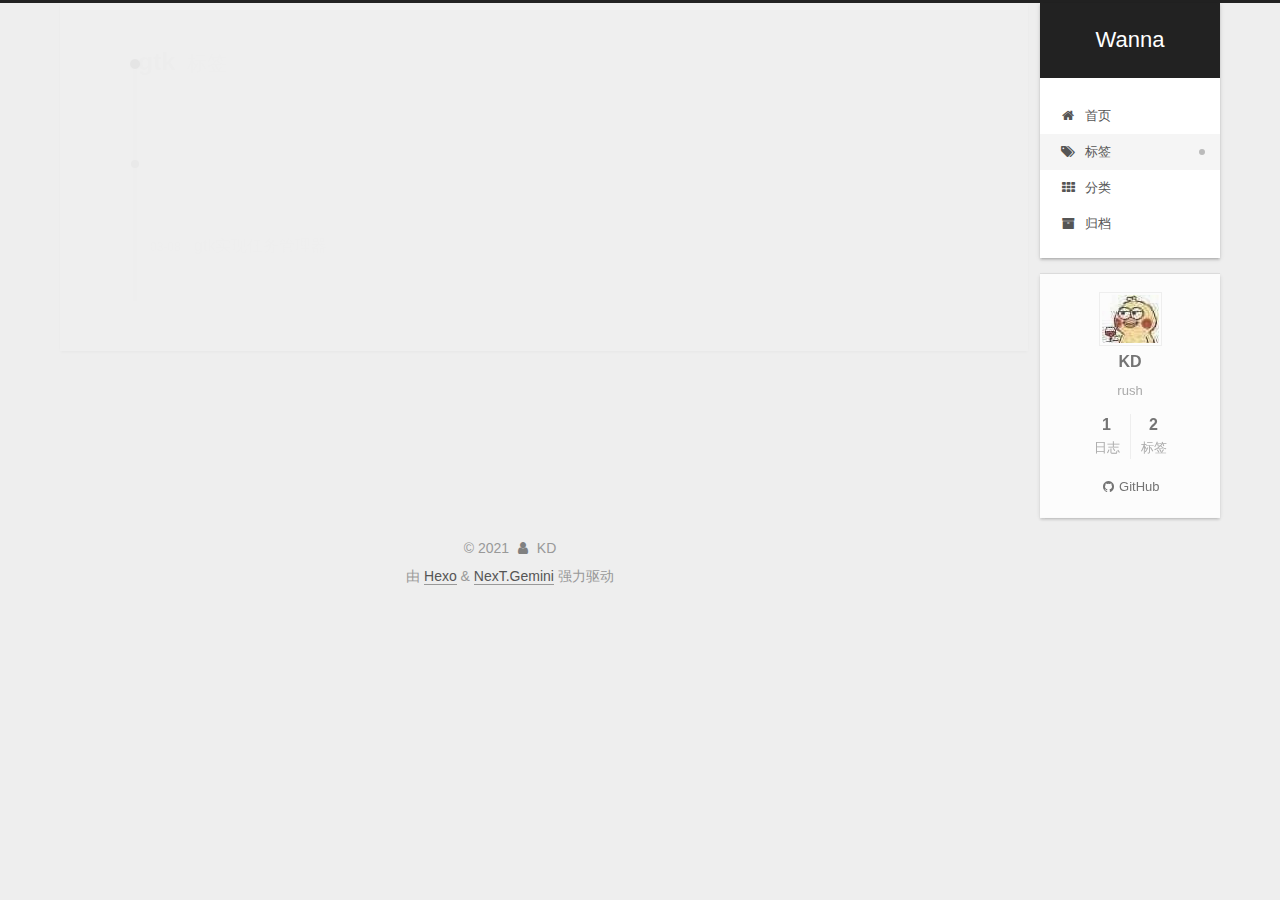
<file: tags/gtk/index.html>
<!DOCTYPE html>
<html lang="zh-Hans">
<head>
  <meta charset="UTF-8">
<meta name="viewport" content="width=device-width, initial-scale=1, maximum-scale=2">
<meta name="theme-color" content="#222">
<meta name="generator" content="Hexo 5.4.0">
  <link rel="apple-touch-icon" sizes="180x180" href="/images/apple-touch-icon-next.png">
  <link rel="icon" type="image/png" sizes="32x32" href="/images/favicon-32x32-next.png">
  <link rel="icon" type="image/png" sizes="16x16" href="/images/favicon-16x16-next.png">
  <link rel="mask-icon" href="/images/logo.svg" color="#222">

<link rel="stylesheet" href="/css/main.css">


<link rel="stylesheet" href="/lib/font-awesome/css/font-awesome.min.css">

<script id="hexo-configurations">
    var NexT = window.NexT || {};
    var CONFIG = {"hostname":"kd-hua.github.io","root":"/","scheme":"Gemini","version":"7.8.0","exturl":false,"sidebar":{"position":"right","width":180,"display":"post","padding":18,"offset":12,"onmobile":false},"copycode":{"enable":false,"show_result":false,"style":null},"back2top":{"enable":true,"sidebar":false,"scrollpercent":false},"bookmark":{"enable":false,"color":"#222","save":"auto"},"fancybox":false,"mediumzoom":false,"lazyload":false,"pangu":false,"comments":{"style":"tabs","active":null,"storage":true,"lazyload":false,"nav":null},"algolia":{"hits":{"per_page":10},"labels":{"input_placeholder":"Search for Posts","hits_empty":"We didn't find any results for the search: ${query}","hits_stats":"${hits} results found in ${time} ms"}},"localsearch":{"enable":false,"trigger":"auto","top_n_per_article":1,"unescape":false,"preload":false},"motion":{"enable":true,"async":false,"transition":{"post_block":"fadeIn","post_header":"slideDownIn","post_body":"slideDownIn","coll_header":"slideLeftIn","sidebar":"slideUpIn"}}};
  </script>

  <meta name="description" content="rush">
<meta property="og:type" content="website">
<meta property="og:title" content="Wanna">
<meta property="og:url" content="http://kd-hua.github.io/tags/gtk/index.html">
<meta property="og:site_name" content="Wanna">
<meta property="og:description" content="rush">
<meta property="og:locale">
<meta property="article:author" content="KD">
<meta name="twitter:card" content="summary">

<link rel="canonical" href="http://kd-hua.github.io/tags/gtk/">


<script id="page-configurations">
  // https://hexo.io/docs/variables.html
  CONFIG.page = {
    sidebar: "",
    isHome : false,
    isPost : false,
    lang   : 'zh-Hans'
  };
</script>

  <title>标签: gtk | Wanna</title>
  






  <noscript>
  <style>
  .use-motion .brand,
  .use-motion .menu-item,
  .sidebar-inner,
  .use-motion .post-block,
  .use-motion .pagination,
  .use-motion .comments,
  .use-motion .post-header,
  .use-motion .post-body,
  .use-motion .collection-header { opacity: initial; }

  .use-motion .site-title,
  .use-motion .site-subtitle {
    opacity: initial;
    top: initial;
  }

  .use-motion .logo-line-before i { left: initial; }
  .use-motion .logo-line-after i { right: initial; }
  </style>
</noscript>

</head>

<body itemscope itemtype="http://schema.org/WebPage">
  <div class="container use-motion">
    <div class="headband"></div>

    <header class="header" itemscope itemtype="http://schema.org/WPHeader">
      <div class="header-inner"><div class="site-brand-container">
  <div class="site-nav-toggle">
    <div class="toggle" aria-label="切换导航栏">
      <span class="toggle-line toggle-line-first"></span>
      <span class="toggle-line toggle-line-middle"></span>
      <span class="toggle-line toggle-line-last"></span>
    </div>
  </div>

  <div class="site-meta">

    <a href="/" class="brand" rel="start">
      <span class="logo-line-before"><i></i></span>
      <h1 class="site-title">Wanna</h1>
      <span class="logo-line-after"><i></i></span>
    </a>
  </div>

  <div class="site-nav-right">
    <div class="toggle popup-trigger">
    </div>
  </div>
</div>




<nav class="site-nav">
  <ul id="menu" class="menu">
        <li class="menu-item menu-item-home">

    <a href="/" rel="section"><i class="fa fa-fw fa-home"></i>首页</a>

  </li>
        <li class="menu-item menu-item-tags">

    <a href="/tags" rel="section"><i class="fa fa-fw fa-tags"></i>标签</a>

  </li>
        <li class="menu-item menu-item-categories">

    <a href="/categories/" rel="section"><i class="fa fa-fw fa-th"></i>分类</a>

  </li>
        <li class="menu-item menu-item-archives">

    <a href="/archives/" rel="section"><i class="fa fa-fw fa-archive"></i>归档</a>

  </li>
  </ul>
</nav>




</div>
    </header>

    
  <div class="back-to-top">
    <i class="fa fa-arrow-up"></i>
    <span>0%</span>
  </div>


    <main class="main">
      <div class="main-inner">
        <div class="content-wrap">
          

          <div class="content tag">
            

  
  
  
  <div class="post-block">
    <div class="posts-collapse">
      <div class="collection-title">
        <h2 class="collection-header">gtk
          <small>标签</small>
        </h2>
      </div>

      
    <div class="collection-year">
      <span class="collection-header">2021</span>
    </div>

  <article itemscope itemtype="http://schema.org/Article">
    <header class="post-header">

      <div class="post-meta">
        <time itemprop="dateCreated"
              datetime="2021-03-08T17:08:42+08:00"
              content="2021-03-08">
          03-08
        </time>
      </div>

      <div class="post-title">
          <a class="post-title-link" href="/2021/03/08/gtk3%E5%AE%9E%E7%8E%B0%E4%BB%BB%E5%8A%A1%E7%AE%A1%E7%90%86%E5%99%A8/" itemprop="url">
            <span itemprop="name">gtk实现任务管理器</span>
          </a>
      </div>

    </header>
  </article>

    </div>
  </div>
  
  
  

  



          </div>
          

<script>
  window.addEventListener('tabs:register', () => {
    let { activeClass } = CONFIG.comments;
    if (CONFIG.comments.storage) {
      activeClass = localStorage.getItem('comments_active') || activeClass;
    }
    if (activeClass) {
      let activeTab = document.querySelector(`a[href="#comment-${activeClass}"]`);
      if (activeTab) {
        activeTab.click();
      }
    }
  });
  if (CONFIG.comments.storage) {
    window.addEventListener('tabs:click', event => {
      if (!event.target.matches('.tabs-comment .tab-content .tab-pane')) return;
      let commentClass = event.target.classList[1];
      localStorage.setItem('comments_active', commentClass);
    });
  }
</script>

        </div>
          
  
  <div class="toggle sidebar-toggle">
    <span class="toggle-line toggle-line-first"></span>
    <span class="toggle-line toggle-line-middle"></span>
    <span class="toggle-line toggle-line-last"></span>
  </div>

  <aside class="sidebar">
    <div class="sidebar-inner">

      <ul class="sidebar-nav motion-element">
        <li class="sidebar-nav-toc">
          文章目录
        </li>
        <li class="sidebar-nav-overview">
          站点概览
        </li>
      </ul>

      <!--noindex-->
      <div class="post-toc-wrap sidebar-panel">
      </div>
      <!--/noindex-->

      <div class="site-overview-wrap sidebar-panel">
        <div class="site-author motion-element" itemprop="author" itemscope itemtype="http://schema.org/Person">
    <img class="site-author-image" itemprop="image" alt="KD"
      src="/images/avatar.jpg">
  <p class="site-author-name" itemprop="name">KD</p>
  <div class="site-description" itemprop="description">rush</div>
</div>
<div class="site-state-wrap motion-element">
  <nav class="site-state">
      <div class="site-state-item site-state-posts">
          <a href="/archives/">
        
          <span class="site-state-item-count">1</span>
          <span class="site-state-item-name">日志</span>
        </a>
      </div>
      <div class="site-state-item site-state-tags">
            <a href="/tags">
          
        <span class="site-state-item-count">2</span>
        <span class="site-state-item-name">标签</span></a>
      </div>
  </nav>
</div>
  <div class="links-of-author motion-element">
      <span class="links-of-author-item">
        <a href="https://github.com/kd-hua" title="GitHub → https:&#x2F;&#x2F;github.com&#x2F;kd-hua" rel="noopener" target="_blank"><i class="fa fa-fw fa-github"></i>GitHub</a>
      </span>
  </div>



      </div>

    </div>
  </aside>
  <div id="sidebar-dimmer"></div>


      </div>
    </main>

    <footer class="footer">
      <div class="footer-inner">
        

        

<div class="copyright">
  
  &copy; 
  <span itemprop="copyrightYear">2021</span>
  <span class="with-love">
    <i class="fa fa-user"></i>
  </span>
  <span class="author" itemprop="copyrightHolder">KD</span>
</div>
  <div class="powered-by">由 <a href="https://hexo.io/" class="theme-link" rel="noopener" target="_blank">Hexo</a> & <a href="https://theme-next.org/" class="theme-link" rel="noopener" target="_blank">NexT.Gemini</a> 强力驱动
  </div>

        








      </div>
    </footer>
  </div>

  
  <script src="/lib/anime.min.js"></script>
  <script src="/lib/velocity/velocity.min.js"></script>
  <script src="/lib/velocity/velocity.ui.min.js"></script>

<script src="/js/utils.js"></script>

<script src="/js/motion.js"></script>


<script src="/js/schemes/pisces.js"></script>


<script src="/js/next-boot.js"></script>




  















  

  

</body>
</html>
</file>
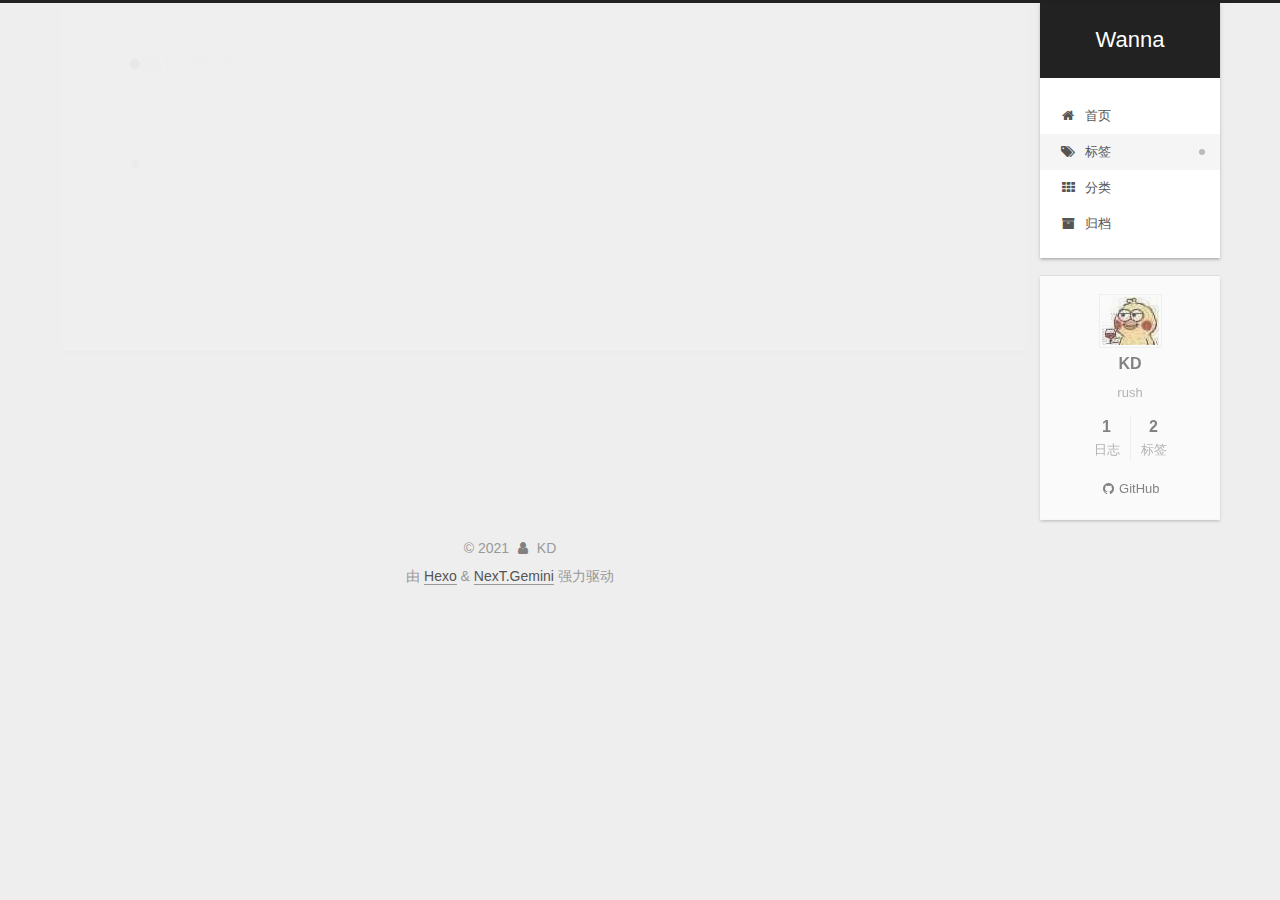
<file: tags/操作系统/index.html>
<!DOCTYPE html>
<html lang="zh-Hans">
<head>
  <meta charset="UTF-8">
<meta name="viewport" content="width=device-width, initial-scale=1, maximum-scale=2">
<meta name="theme-color" content="#222">
<meta name="generator" content="Hexo 5.4.0">
  <link rel="apple-touch-icon" sizes="180x180" href="/images/apple-touch-icon-next.png">
  <link rel="icon" type="image/png" sizes="32x32" href="/images/favicon-32x32-next.png">
  <link rel="icon" type="image/png" sizes="16x16" href="/images/favicon-16x16-next.png">
  <link rel="mask-icon" href="/images/logo.svg" color="#222">

<link rel="stylesheet" href="/css/main.css">


<link rel="stylesheet" href="/lib/font-awesome/css/font-awesome.min.css">

<script id="hexo-configurations">
    var NexT = window.NexT || {};
    var CONFIG = {"hostname":"kd-hua.github.io","root":"/","scheme":"Gemini","version":"7.8.0","exturl":false,"sidebar":{"position":"right","width":180,"display":"post","padding":18,"offset":12,"onmobile":false},"copycode":{"enable":false,"show_result":false,"style":null},"back2top":{"enable":true,"sidebar":false,"scrollpercent":false},"bookmark":{"enable":false,"color":"#222","save":"auto"},"fancybox":false,"mediumzoom":false,"lazyload":false,"pangu":false,"comments":{"style":"tabs","active":null,"storage":true,"lazyload":false,"nav":null},"algolia":{"hits":{"per_page":10},"labels":{"input_placeholder":"Search for Posts","hits_empty":"We didn't find any results for the search: ${query}","hits_stats":"${hits} results found in ${time} ms"}},"localsearch":{"enable":false,"trigger":"auto","top_n_per_article":1,"unescape":false,"preload":false},"motion":{"enable":true,"async":false,"transition":{"post_block":"fadeIn","post_header":"slideDownIn","post_body":"slideDownIn","coll_header":"slideLeftIn","sidebar":"slideUpIn"}}};
  </script>

  <meta name="description" content="rush">
<meta property="og:type" content="website">
<meta property="og:title" content="Wanna">
<meta property="og:url" content="http://kd-hua.github.io/tags/%E6%93%8D%E4%BD%9C%E7%B3%BB%E7%BB%9F/index.html">
<meta property="og:site_name" content="Wanna">
<meta property="og:description" content="rush">
<meta property="og:locale">
<meta property="article:author" content="KD">
<meta name="twitter:card" content="summary">

<link rel="canonical" href="http://kd-hua.github.io/tags/%E6%93%8D%E4%BD%9C%E7%B3%BB%E7%BB%9F/">


<script id="page-configurations">
  // https://hexo.io/docs/variables.html
  CONFIG.page = {
    sidebar: "",
    isHome : false,
    isPost : false,
    lang   : 'zh-Hans'
  };
</script>

  <title>标签: 操作系统 | Wanna</title>
  






  <noscript>
  <style>
  .use-motion .brand,
  .use-motion .menu-item,
  .sidebar-inner,
  .use-motion .post-block,
  .use-motion .pagination,
  .use-motion .comments,
  .use-motion .post-header,
  .use-motion .post-body,
  .use-motion .collection-header { opacity: initial; }

  .use-motion .site-title,
  .use-motion .site-subtitle {
    opacity: initial;
    top: initial;
  }

  .use-motion .logo-line-before i { left: initial; }
  .use-motion .logo-line-after i { right: initial; }
  </style>
</noscript>

</head>

<body itemscope itemtype="http://schema.org/WebPage">
  <div class="container use-motion">
    <div class="headband"></div>

    <header class="header" itemscope itemtype="http://schema.org/WPHeader">
      <div class="header-inner"><div class="site-brand-container">
  <div class="site-nav-toggle">
    <div class="toggle" aria-label="切换导航栏">
      <span class="toggle-line toggle-line-first"></span>
      <span class="toggle-line toggle-line-middle"></span>
      <span class="toggle-line toggle-line-last"></span>
    </div>
  </div>

  <div class="site-meta">

    <a href="/" class="brand" rel="start">
      <span class="logo-line-before"><i></i></span>
      <h1 class="site-title">Wanna</h1>
      <span class="logo-line-after"><i></i></span>
    </a>
  </div>

  <div class="site-nav-right">
    <div class="toggle popup-trigger">
    </div>
  </div>
</div>




<nav class="site-nav">
  <ul id="menu" class="menu">
        <li class="menu-item menu-item-home">

    <a href="/" rel="section"><i class="fa fa-fw fa-home"></i>首页</a>

  </li>
        <li class="menu-item menu-item-tags">

    <a href="/tags" rel="section"><i class="fa fa-fw fa-tags"></i>标签</a>

  </li>
        <li class="menu-item menu-item-categories">

    <a href="/categories/" rel="section"><i class="fa fa-fw fa-th"></i>分类</a>

  </li>
        <li class="menu-item menu-item-archives">

    <a href="/archives/" rel="section"><i class="fa fa-fw fa-archive"></i>归档</a>

  </li>
  </ul>
</nav>




</div>
    </header>

    
  <div class="back-to-top">
    <i class="fa fa-arrow-up"></i>
    <span>0%</span>
  </div>


    <main class="main">
      <div class="main-inner">
        <div class="content-wrap">
          

          <div class="content tag">
            

  
  
  
  <div class="post-block">
    <div class="posts-collapse">
      <div class="collection-title">
        <h2 class="collection-header">操作系统
          <small>标签</small>
        </h2>
      </div>

      
    <div class="collection-year">
      <span class="collection-header">2021</span>
    </div>

  <article itemscope itemtype="http://schema.org/Article">
    <header class="post-header">

      <div class="post-meta">
        <time itemprop="dateCreated"
              datetime="2021-03-08T17:08:42+08:00"
              content="2021-03-08">
          03-08
        </time>
      </div>

      <div class="post-title">
          <a class="post-title-link" href="/2021/03/08/gtk3%E5%AE%9E%E7%8E%B0%E4%BB%BB%E5%8A%A1%E7%AE%A1%E7%90%86%E5%99%A8/" itemprop="url">
            <span itemprop="name">gtk实现任务管理器</span>
          </a>
      </div>

    </header>
  </article>

    </div>
  </div>
  
  
  

  



          </div>
          

<script>
  window.addEventListener('tabs:register', () => {
    let { activeClass } = CONFIG.comments;
    if (CONFIG.comments.storage) {
      activeClass = localStorage.getItem('comments_active') || activeClass;
    }
    if (activeClass) {
      let activeTab = document.querySelector(`a[href="#comment-${activeClass}"]`);
      if (activeTab) {
        activeTab.click();
      }
    }
  });
  if (CONFIG.comments.storage) {
    window.addEventListener('tabs:click', event => {
      if (!event.target.matches('.tabs-comment .tab-content .tab-pane')) return;
      let commentClass = event.target.classList[1];
      localStorage.setItem('comments_active', commentClass);
    });
  }
</script>

        </div>
          
  
  <div class="toggle sidebar-toggle">
    <span class="toggle-line toggle-line-first"></span>
    <span class="toggle-line toggle-line-middle"></span>
    <span class="toggle-line toggle-line-last"></span>
  </div>

  <aside class="sidebar">
    <div class="sidebar-inner">

      <ul class="sidebar-nav motion-element">
        <li class="sidebar-nav-toc">
          文章目录
        </li>
        <li class="sidebar-nav-overview">
          站点概览
        </li>
      </ul>

      <!--noindex-->
      <div class="post-toc-wrap sidebar-panel">
      </div>
      <!--/noindex-->

      <div class="site-overview-wrap sidebar-panel">
        <div class="site-author motion-element" itemprop="author" itemscope itemtype="http://schema.org/Person">
    <img class="site-author-image" itemprop="image" alt="KD"
      src="/images/avatar.jpg">
  <p class="site-author-name" itemprop="name">KD</p>
  <div class="site-description" itemprop="description">rush</div>
</div>
<div class="site-state-wrap motion-element">
  <nav class="site-state">
      <div class="site-state-item site-state-posts">
          <a href="/archives/">
        
          <span class="site-state-item-count">1</span>
          <span class="site-state-item-name">日志</span>
        </a>
      </div>
      <div class="site-state-item site-state-tags">
            <a href="/tags">
          
        <span class="site-state-item-count">2</span>
        <span class="site-state-item-name">标签</span></a>
      </div>
  </nav>
</div>
  <div class="links-of-author motion-element">
      <span class="links-of-author-item">
        <a href="https://github.com/kd-hua" title="GitHub → https:&#x2F;&#x2F;github.com&#x2F;kd-hua" rel="noopener" target="_blank"><i class="fa fa-fw fa-github"></i>GitHub</a>
      </span>
  </div>



      </div>

    </div>
  </aside>
  <div id="sidebar-dimmer"></div>


      </div>
    </main>

    <footer class="footer">
      <div class="footer-inner">
        

        

<div class="copyright">
  
  &copy; 
  <span itemprop="copyrightYear">2021</span>
  <span class="with-love">
    <i class="fa fa-user"></i>
  </span>
  <span class="author" itemprop="copyrightHolder">KD</span>
</div>
  <div class="powered-by">由 <a href="https://hexo.io/" class="theme-link" rel="noopener" target="_blank">Hexo</a> & <a href="https://theme-next.org/" class="theme-link" rel="noopener" target="_blank">NexT.Gemini</a> 强力驱动
  </div>

        








      </div>
    </footer>
  </div>

  
  <script src="/lib/anime.min.js"></script>
  <script src="/lib/velocity/velocity.min.js"></script>
  <script src="/lib/velocity/velocity.ui.min.js"></script>

<script src="/js/utils.js"></script>

<script src="/js/motion.js"></script>


<script src="/js/schemes/pisces.js"></script>


<script src="/js/next-boot.js"></script>




  















  

  

</body>
</html>
</file>
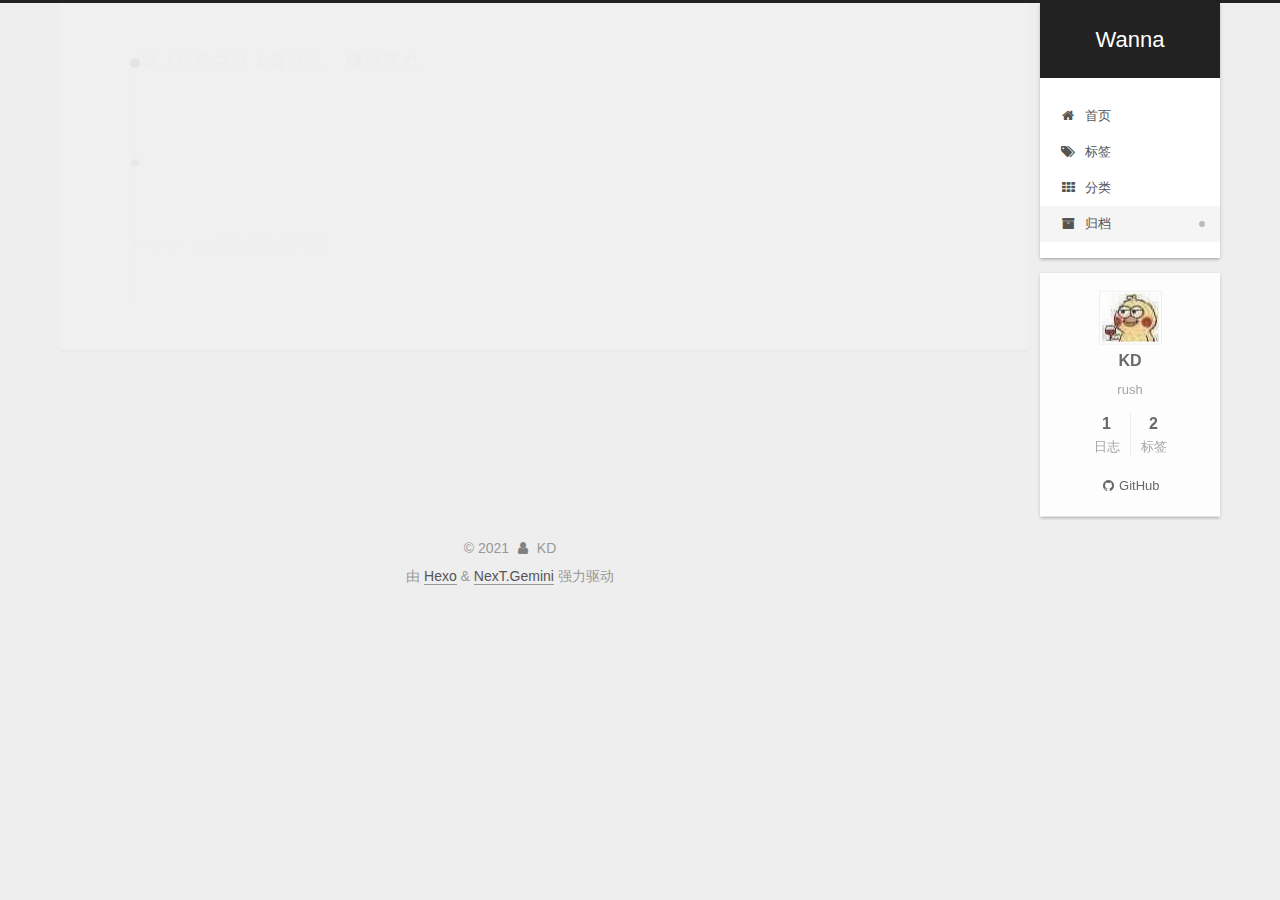
<file: archives/2021/03/index.html>
<!DOCTYPE html>
<html lang="zh-Hans">
<head>
  <meta charset="UTF-8">
<meta name="viewport" content="width=device-width, initial-scale=1, maximum-scale=2">
<meta name="theme-color" content="#222">
<meta name="generator" content="Hexo 5.4.0">
  <link rel="apple-touch-icon" sizes="180x180" href="/images/apple-touch-icon-next.png">
  <link rel="icon" type="image/png" sizes="32x32" href="/images/favicon-32x32-next.png">
  <link rel="icon" type="image/png" sizes="16x16" href="/images/favicon-16x16-next.png">
  <link rel="mask-icon" href="/images/logo.svg" color="#222">

<link rel="stylesheet" href="/css/main.css">


<link rel="stylesheet" href="/lib/font-awesome/css/font-awesome.min.css">

<script id="hexo-configurations">
    var NexT = window.NexT || {};
    var CONFIG = {"hostname":"kd-hua.github.io","root":"/","scheme":"Gemini","version":"7.8.0","exturl":false,"sidebar":{"position":"right","width":180,"display":"post","padding":18,"offset":12,"onmobile":false},"copycode":{"enable":false,"show_result":false,"style":null},"back2top":{"enable":true,"sidebar":false,"scrollpercent":false},"bookmark":{"enable":false,"color":"#222","save":"auto"},"fancybox":false,"mediumzoom":false,"lazyload":false,"pangu":false,"comments":{"style":"tabs","active":null,"storage":true,"lazyload":false,"nav":null},"algolia":{"hits":{"per_page":10},"labels":{"input_placeholder":"Search for Posts","hits_empty":"We didn't find any results for the search: ${query}","hits_stats":"${hits} results found in ${time} ms"}},"localsearch":{"enable":false,"trigger":"auto","top_n_per_article":1,"unescape":false,"preload":false},"motion":{"enable":true,"async":false,"transition":{"post_block":"fadeIn","post_header":"slideDownIn","post_body":"slideDownIn","coll_header":"slideLeftIn","sidebar":"slideUpIn"}}};
  </script>

  <meta name="description" content="rush">
<meta property="og:type" content="website">
<meta property="og:title" content="Wanna">
<meta property="og:url" content="http://kd-hua.github.io/archives/2021/03/index.html">
<meta property="og:site_name" content="Wanna">
<meta property="og:description" content="rush">
<meta property="og:locale">
<meta property="article:author" content="KD">
<meta name="twitter:card" content="summary">

<link rel="canonical" href="http://kd-hua.github.io/archives/2021/03/">


<script id="page-configurations">
  // https://hexo.io/docs/variables.html
  CONFIG.page = {
    sidebar: "",
    isHome : false,
    isPost : false,
    lang   : 'zh-Hans'
  };
</script>

  <title>归档 | Wanna</title>
  






  <noscript>
  <style>
  .use-motion .brand,
  .use-motion .menu-item,
  .sidebar-inner,
  .use-motion .post-block,
  .use-motion .pagination,
  .use-motion .comments,
  .use-motion .post-header,
  .use-motion .post-body,
  .use-motion .collection-header { opacity: initial; }

  .use-motion .site-title,
  .use-motion .site-subtitle {
    opacity: initial;
    top: initial;
  }

  .use-motion .logo-line-before i { left: initial; }
  .use-motion .logo-line-after i { right: initial; }
  </style>
</noscript>

</head>

<body itemscope itemtype="http://schema.org/WebPage">
  <div class="container use-motion">
    <div class="headband"></div>

    <header class="header" itemscope itemtype="http://schema.org/WPHeader">
      <div class="header-inner"><div class="site-brand-container">
  <div class="site-nav-toggle">
    <div class="toggle" aria-label="切换导航栏">
      <span class="toggle-line toggle-line-first"></span>
      <span class="toggle-line toggle-line-middle"></span>
      <span class="toggle-line toggle-line-last"></span>
    </div>
  </div>

  <div class="site-meta">

    <a href="/" class="brand" rel="start">
      <span class="logo-line-before"><i></i></span>
      <h1 class="site-title">Wanna</h1>
      <span class="logo-line-after"><i></i></span>
    </a>
  </div>

  <div class="site-nav-right">
    <div class="toggle popup-trigger">
    </div>
  </div>
</div>




<nav class="site-nav">
  <ul id="menu" class="menu">
        <li class="menu-item menu-item-home">

    <a href="/" rel="section"><i class="fa fa-fw fa-home"></i>首页</a>

  </li>
        <li class="menu-item menu-item-tags">

    <a href="/tags" rel="section"><i class="fa fa-fw fa-tags"></i>标签</a>

  </li>
        <li class="menu-item menu-item-categories">

    <a href="/categories/" rel="section"><i class="fa fa-fw fa-th"></i>分类</a>

  </li>
        <li class="menu-item menu-item-archives">

    <a href="/archives/" rel="section"><i class="fa fa-fw fa-archive"></i>归档</a>

  </li>
  </ul>
</nav>




</div>
    </header>

    
  <div class="back-to-top">
    <i class="fa fa-arrow-up"></i>
    <span>0%</span>
  </div>


    <main class="main">
      <div class="main-inner">
        <div class="content-wrap">
          

          <div class="content archive">
            

  
  
  
  <div class="post-block">
    <div class="posts-collapse">
      <div class="collection-title">
        <span class="collection-header">嗯..! 目前共计 1 篇日志。 继续努力。</span>
      </div>

      
    <div class="collection-year">
      <span class="collection-header">2021</span>
    </div>

  <article itemscope itemtype="http://schema.org/Article">
    <header class="post-header">

      <div class="post-meta">
        <time itemprop="dateCreated"
              datetime="2021-03-08T17:08:42+08:00"
              content="2021-03-08">
          03-08
        </time>
      </div>

      <div class="post-title">
          <a class="post-title-link" href="/2021/03/08/gtk3%E5%AE%9E%E7%8E%B0%E4%BB%BB%E5%8A%A1%E7%AE%A1%E7%90%86%E5%99%A8/" itemprop="url">
            <span itemprop="name">gtk实现任务管理器</span>
          </a>
      </div>

    </header>
  </article>


    </div>
  </div>
  
  
  

  



          </div>
          

<script>
  window.addEventListener('tabs:register', () => {
    let { activeClass } = CONFIG.comments;
    if (CONFIG.comments.storage) {
      activeClass = localStorage.getItem('comments_active') || activeClass;
    }
    if (activeClass) {
      let activeTab = document.querySelector(`a[href="#comment-${activeClass}"]`);
      if (activeTab) {
        activeTab.click();
      }
    }
  });
  if (CONFIG.comments.storage) {
    window.addEventListener('tabs:click', event => {
      if (!event.target.matches('.tabs-comment .tab-content .tab-pane')) return;
      let commentClass = event.target.classList[1];
      localStorage.setItem('comments_active', commentClass);
    });
  }
</script>

        </div>
          
  
  <div class="toggle sidebar-toggle">
    <span class="toggle-line toggle-line-first"></span>
    <span class="toggle-line toggle-line-middle"></span>
    <span class="toggle-line toggle-line-last"></span>
  </div>

  <aside class="sidebar">
    <div class="sidebar-inner">

      <ul class="sidebar-nav motion-element">
        <li class="sidebar-nav-toc">
          文章目录
        </li>
        <li class="sidebar-nav-overview">
          站点概览
        </li>
      </ul>

      <!--noindex-->
      <div class="post-toc-wrap sidebar-panel">
      </div>
      <!--/noindex-->

      <div class="site-overview-wrap sidebar-panel">
        <div class="site-author motion-element" itemprop="author" itemscope itemtype="http://schema.org/Person">
    <img class="site-author-image" itemprop="image" alt="KD"
      src="/images/avatar.jpg">
  <p class="site-author-name" itemprop="name">KD</p>
  <div class="site-description" itemprop="description">rush</div>
</div>
<div class="site-state-wrap motion-element">
  <nav class="site-state">
      <div class="site-state-item site-state-posts">
          <a href="/archives/">
        
          <span class="site-state-item-count">1</span>
          <span class="site-state-item-name">日志</span>
        </a>
      </div>
      <div class="site-state-item site-state-tags">
            <a href="/tags">
          
        <span class="site-state-item-count">2</span>
        <span class="site-state-item-name">标签</span></a>
      </div>
  </nav>
</div>
  <div class="links-of-author motion-element">
      <span class="links-of-author-item">
        <a href="https://github.com/kd-hua" title="GitHub → https:&#x2F;&#x2F;github.com&#x2F;kd-hua" rel="noopener" target="_blank"><i class="fa fa-fw fa-github"></i>GitHub</a>
      </span>
  </div>



      </div>

    </div>
  </aside>
  <div id="sidebar-dimmer"></div>


      </div>
    </main>

    <footer class="footer">
      <div class="footer-inner">
        

        

<div class="copyright">
  
  &copy; 
  <span itemprop="copyrightYear">2021</span>
  <span class="with-love">
    <i class="fa fa-user"></i>
  </span>
  <span class="author" itemprop="copyrightHolder">KD</span>
</div>
  <div class="powered-by">由 <a href="https://hexo.io/" class="theme-link" rel="noopener" target="_blank">Hexo</a> & <a href="https://theme-next.org/" class="theme-link" rel="noopener" target="_blank">NexT.Gemini</a> 强力驱动
  </div>

        








      </div>
    </footer>
  </div>

  
  <script src="/lib/anime.min.js"></script>
  <script src="/lib/velocity/velocity.min.js"></script>
  <script src="/lib/velocity/velocity.ui.min.js"></script>

<script src="/js/utils.js"></script>

<script src="/js/motion.js"></script>


<script src="/js/schemes/pisces.js"></script>


<script src="/js/next-boot.js"></script>




  















  

  

</body>
</html>
</file>
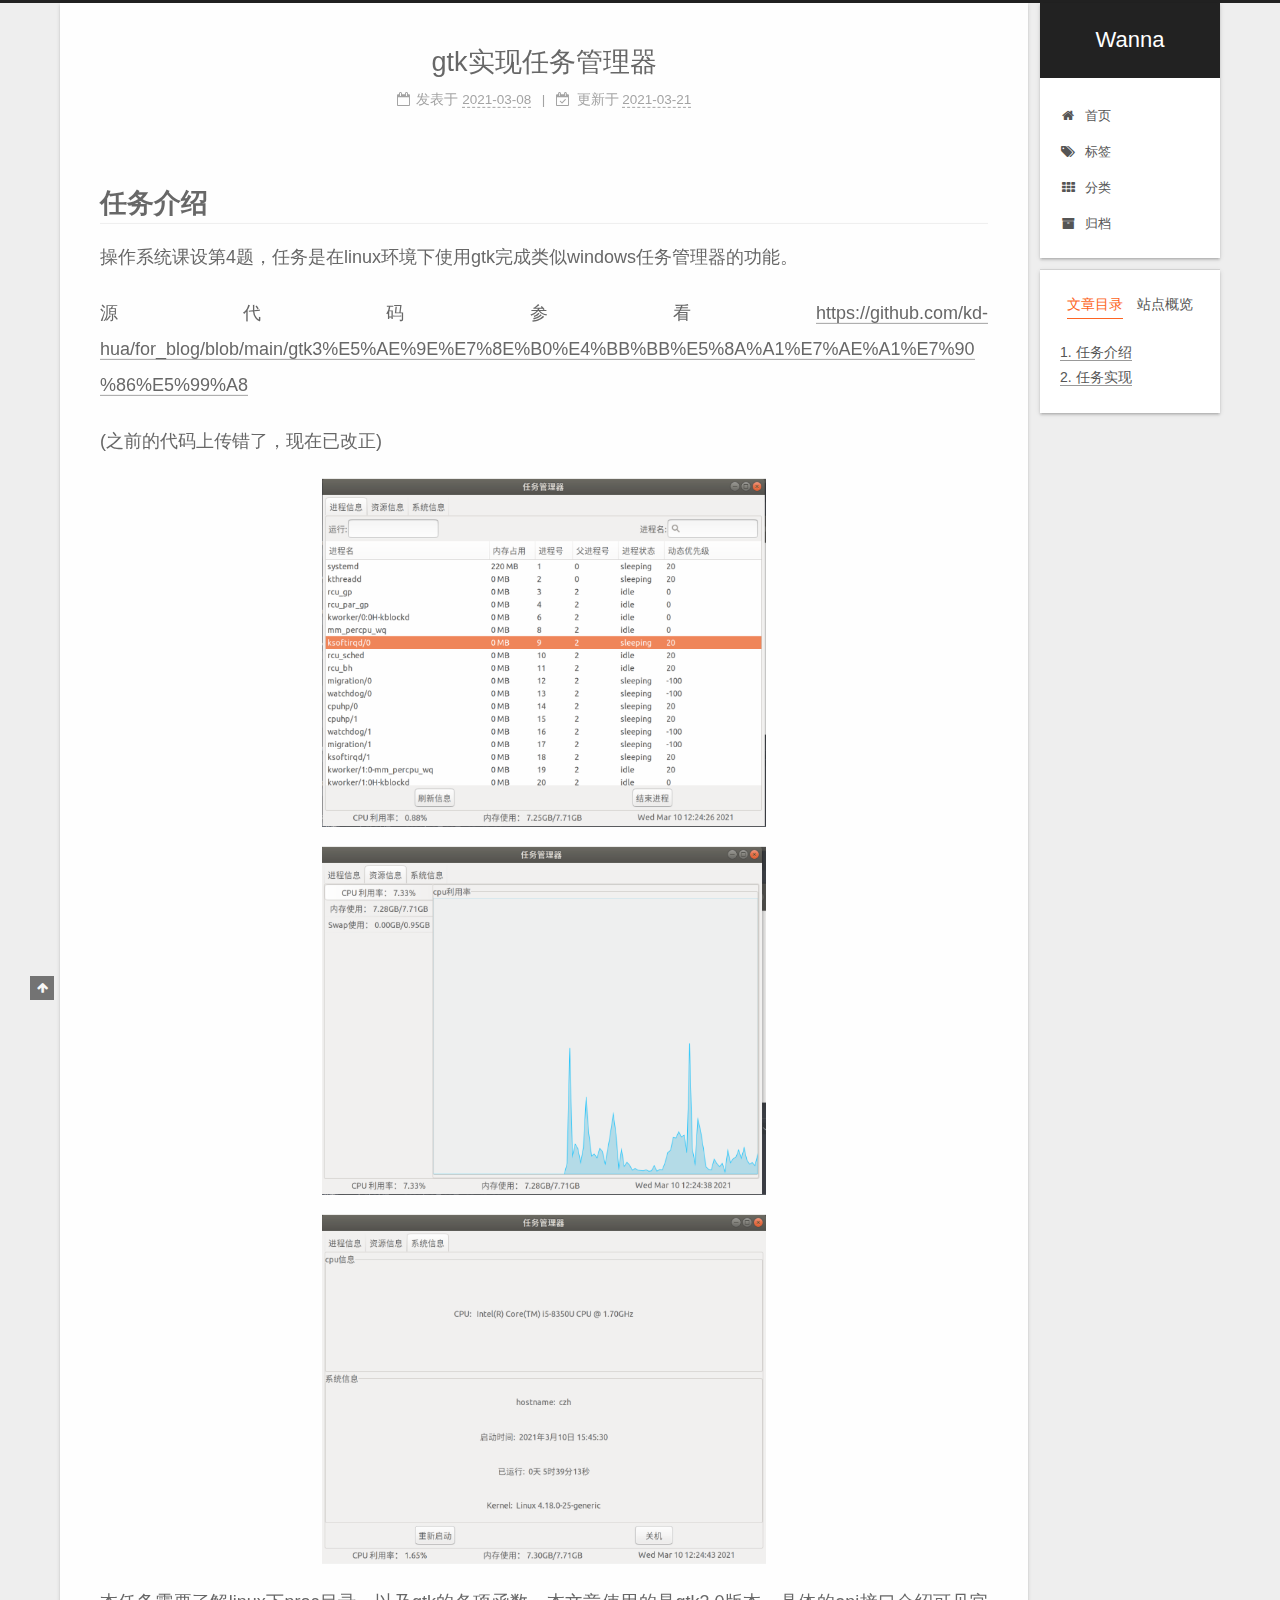
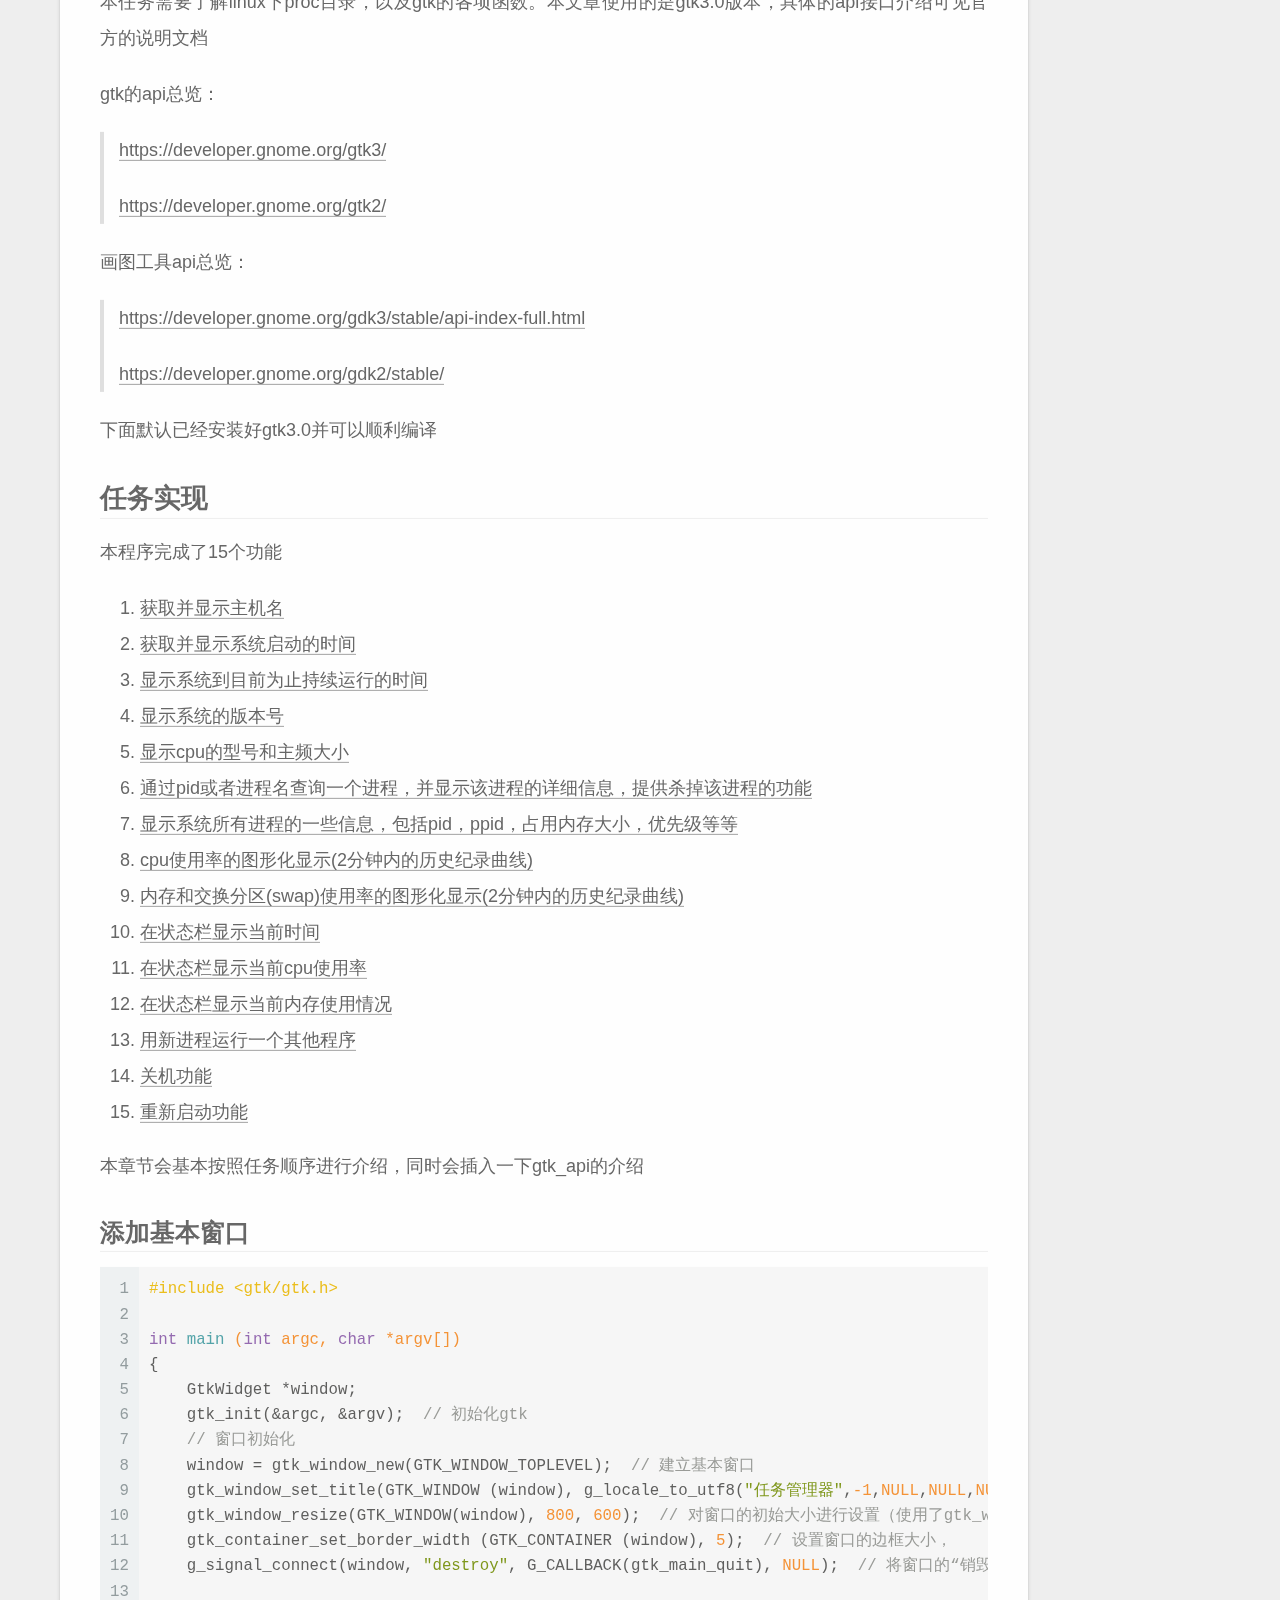
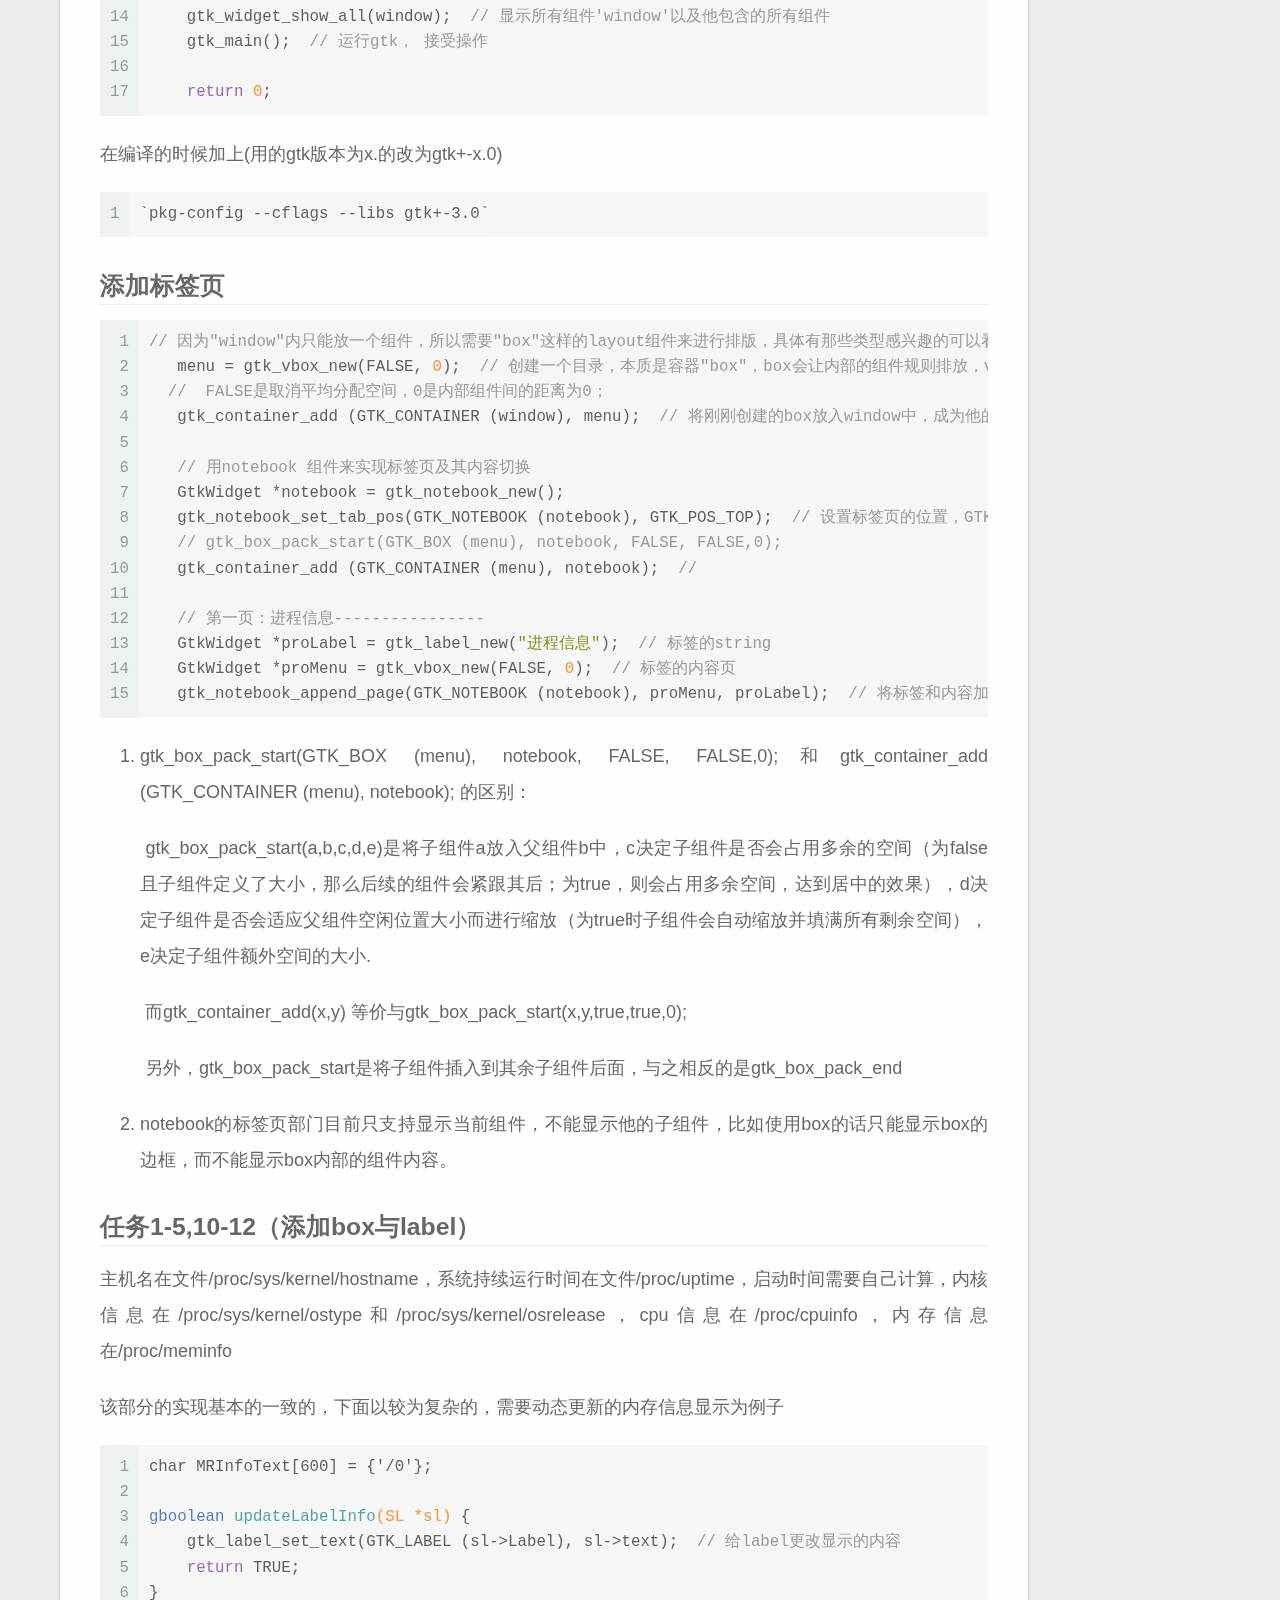
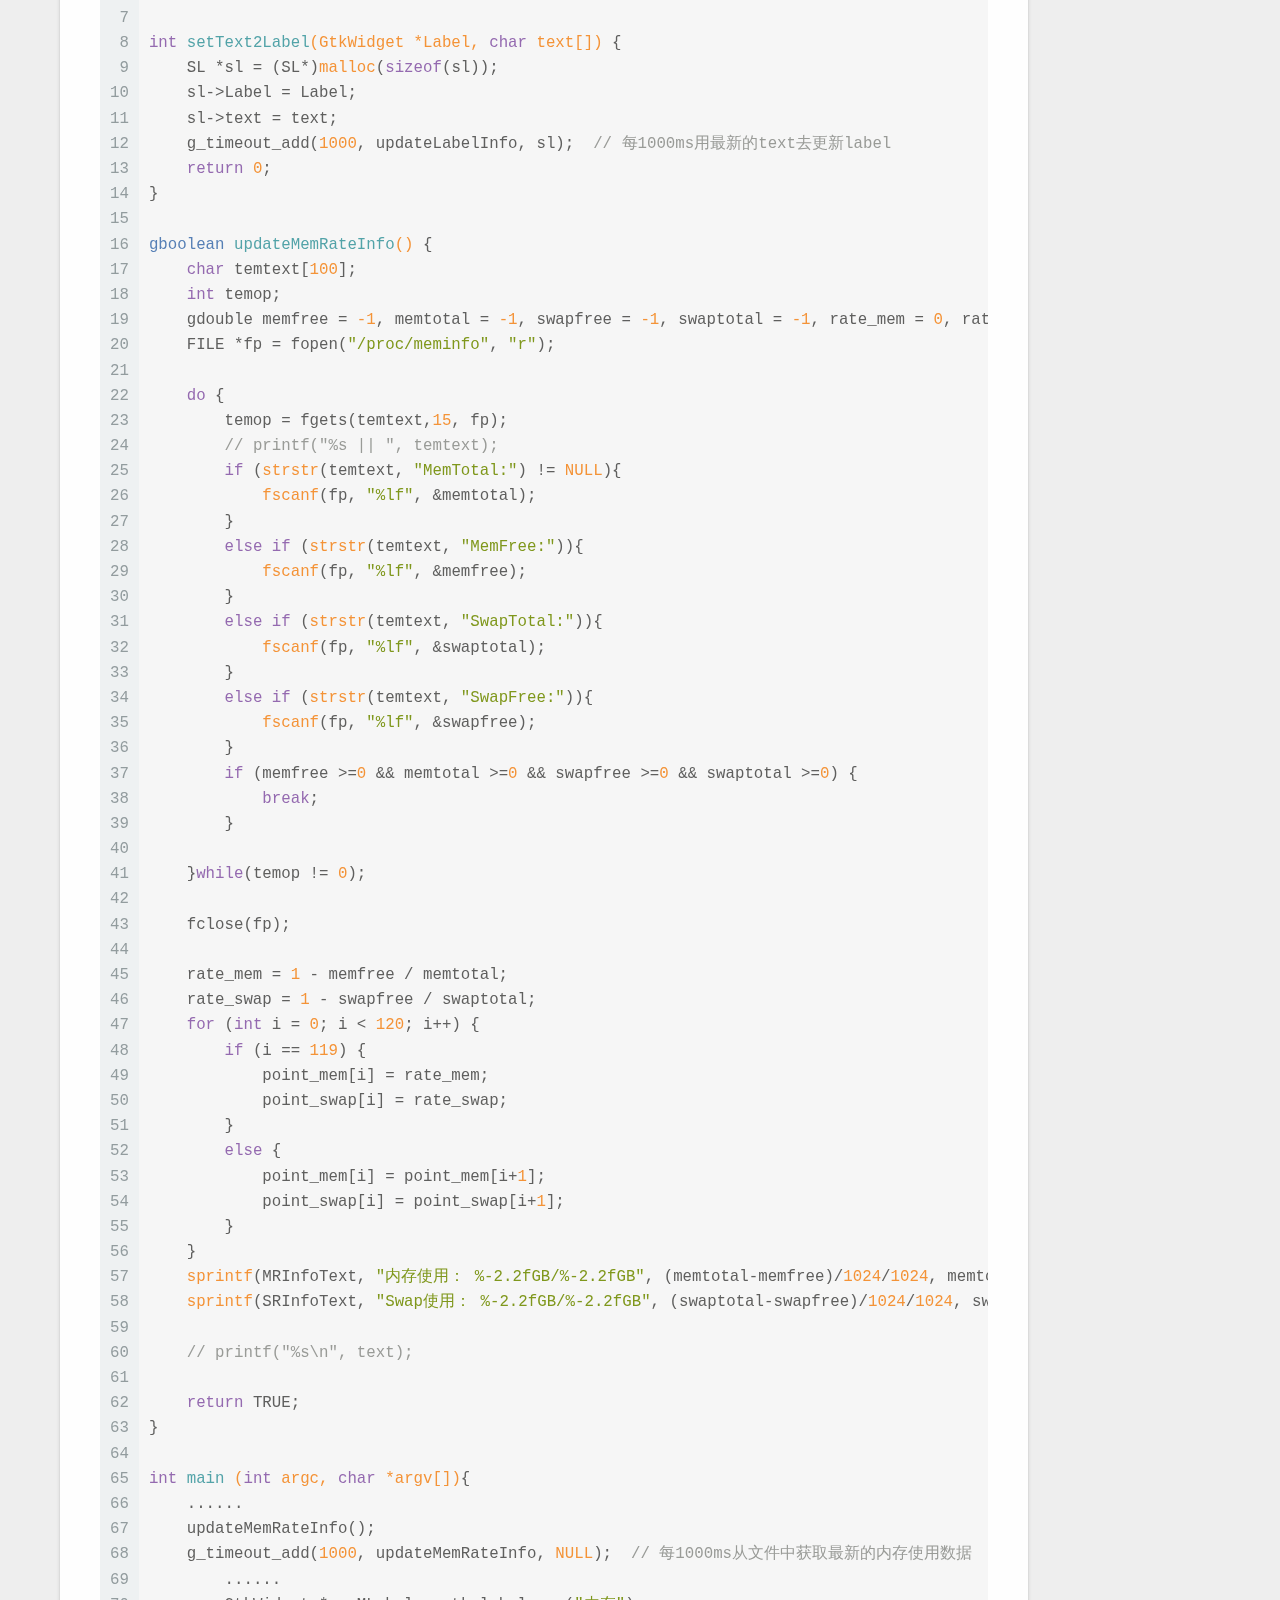
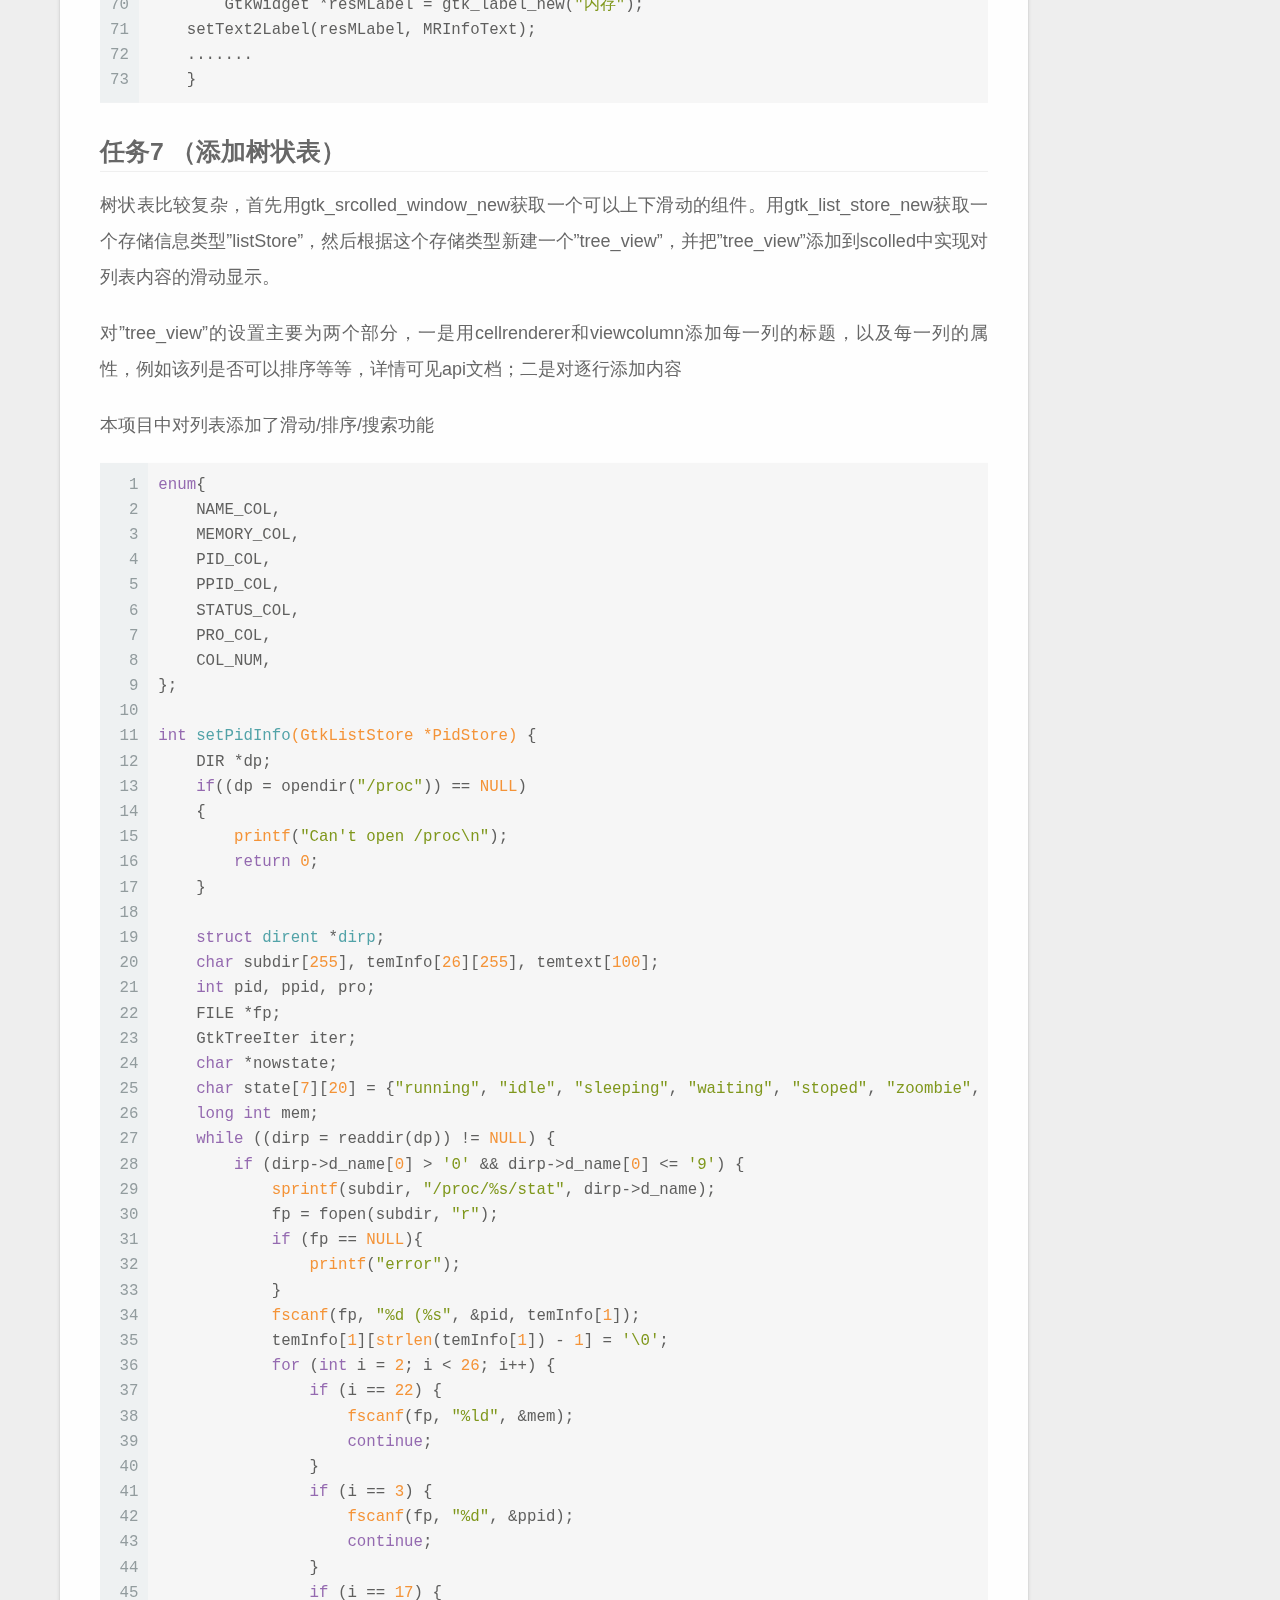
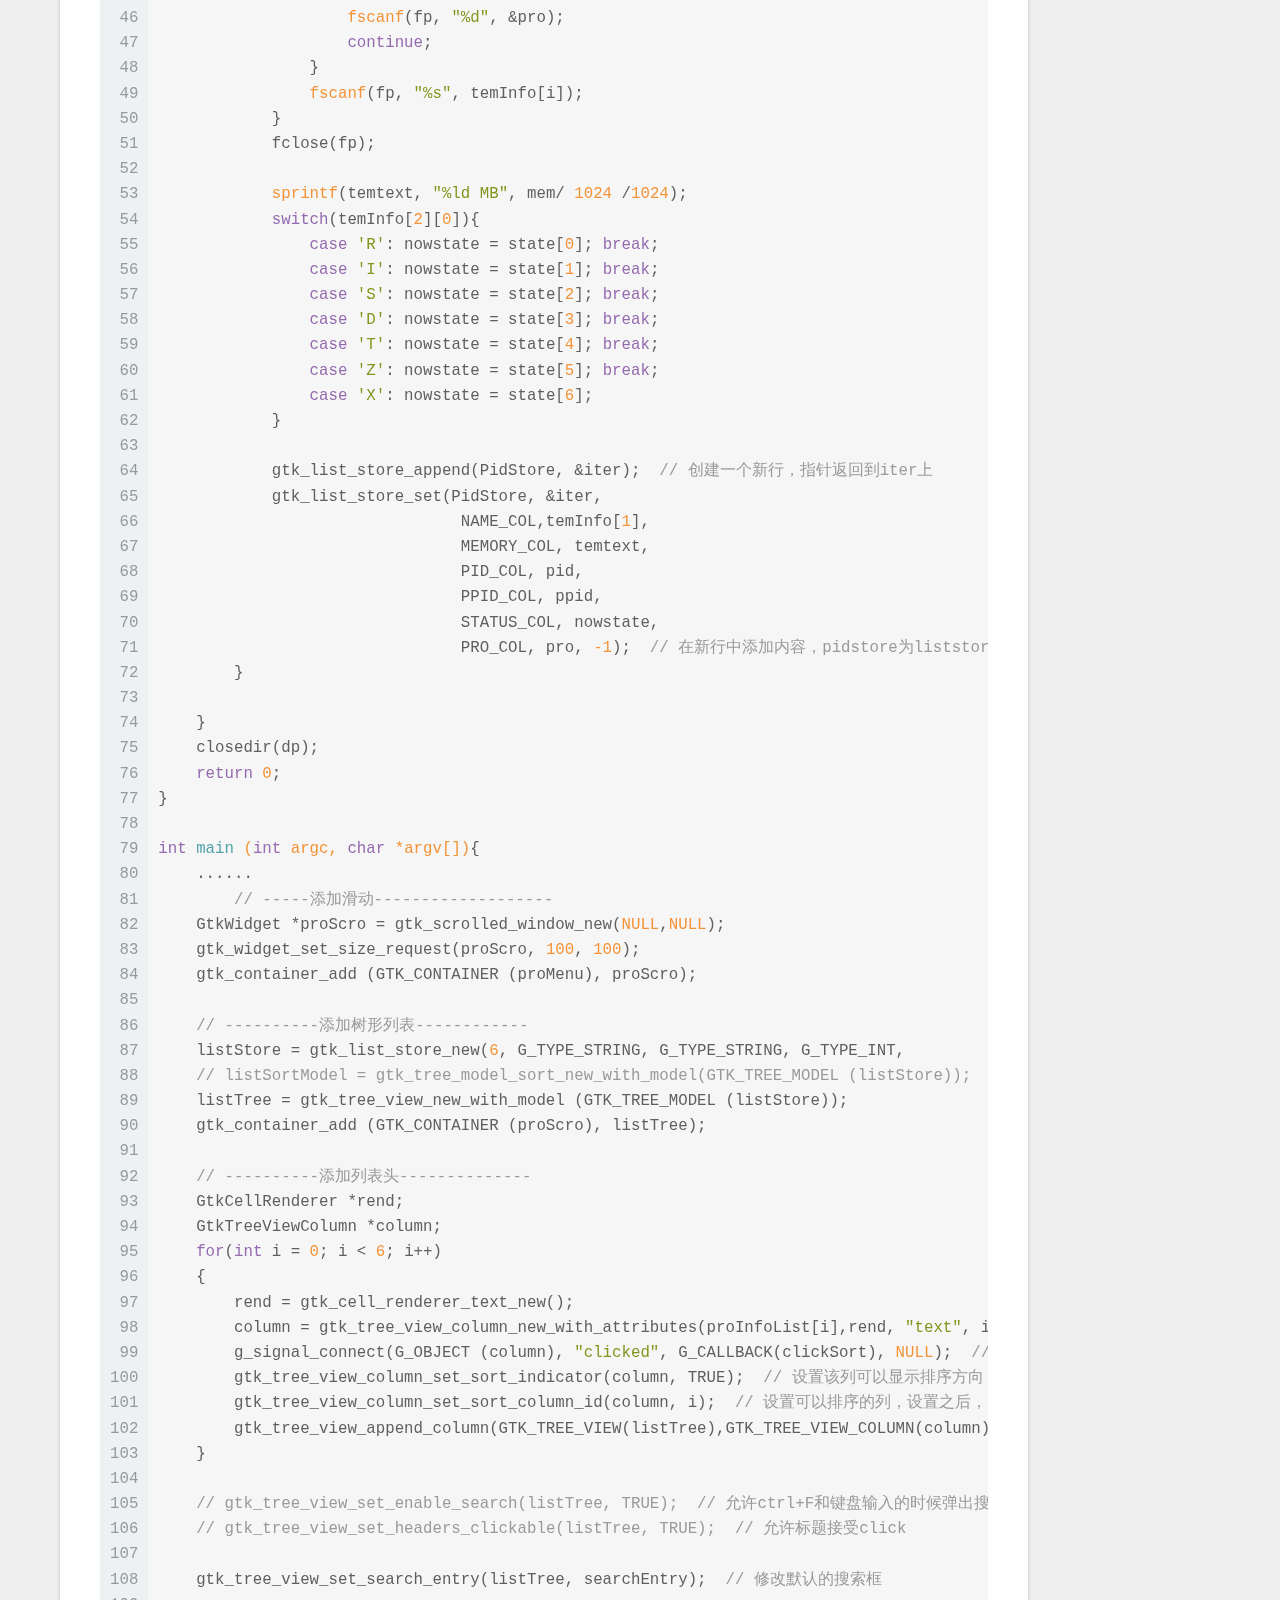
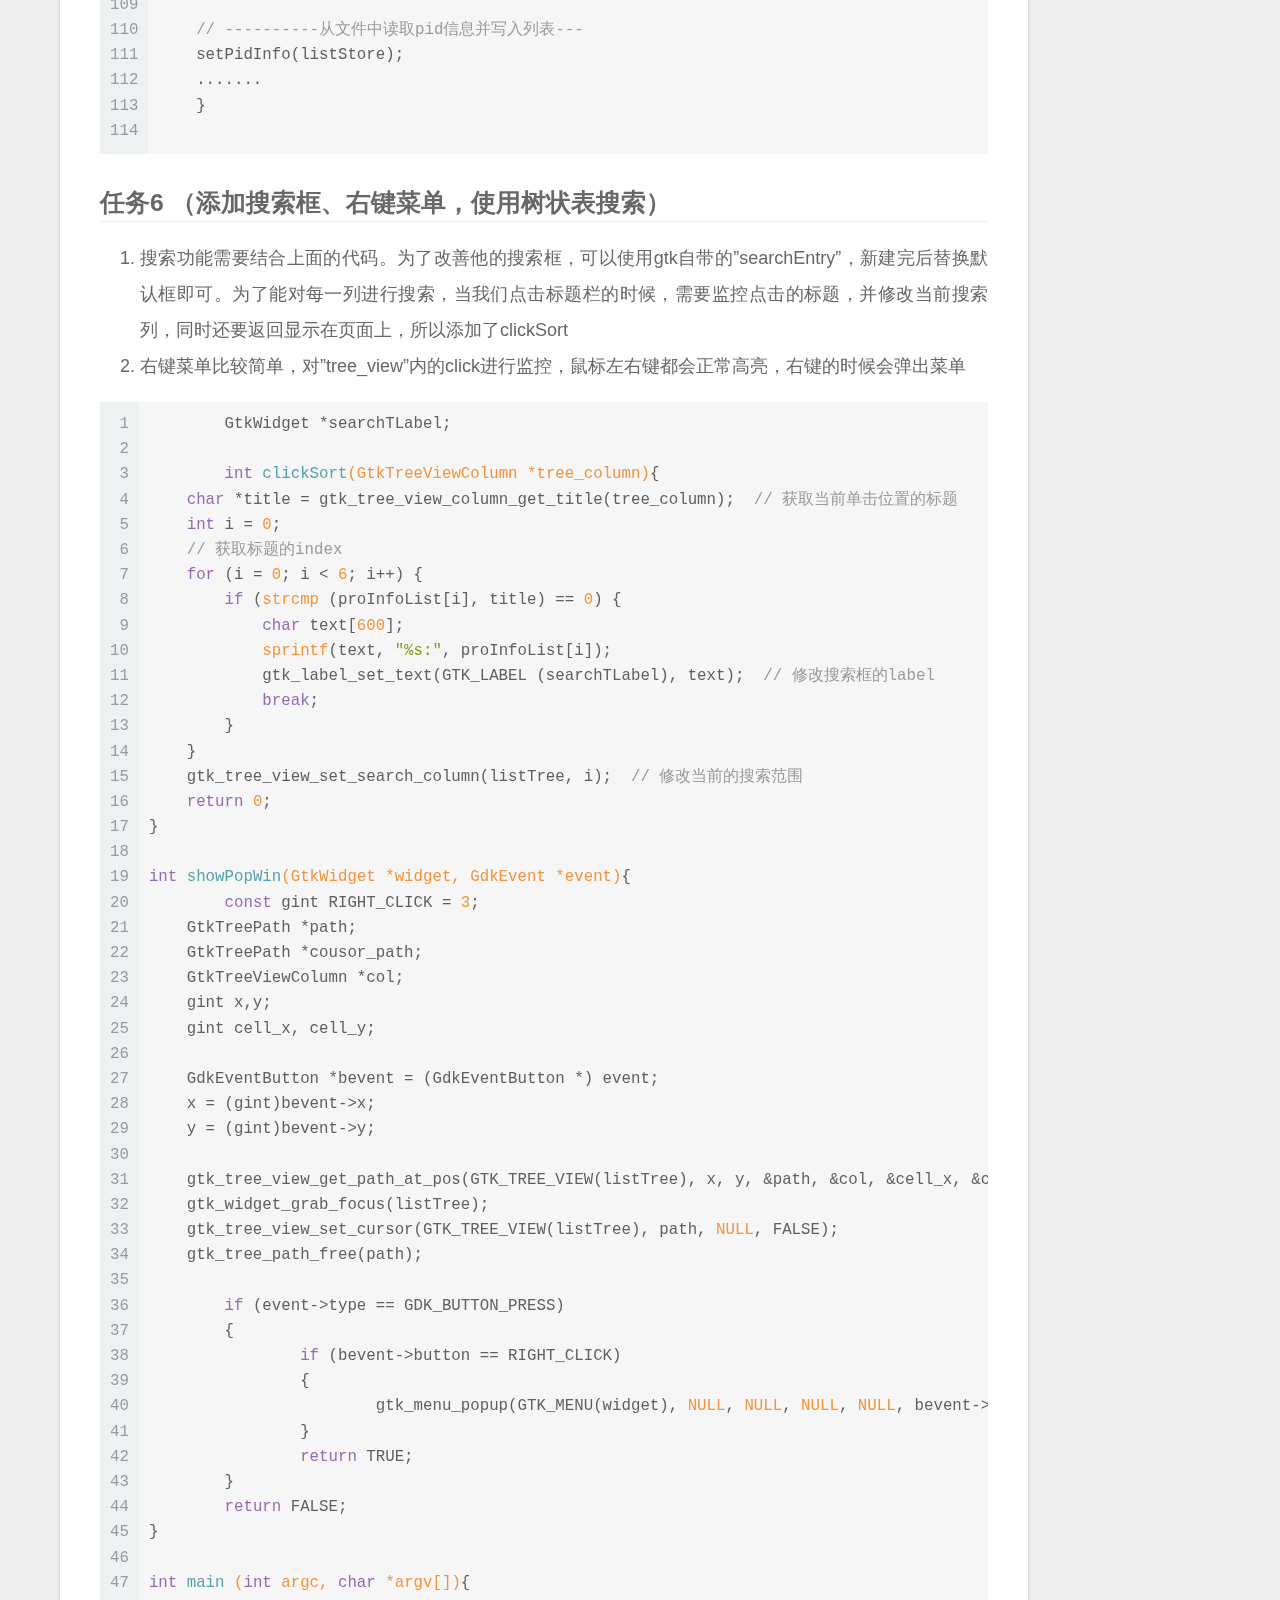
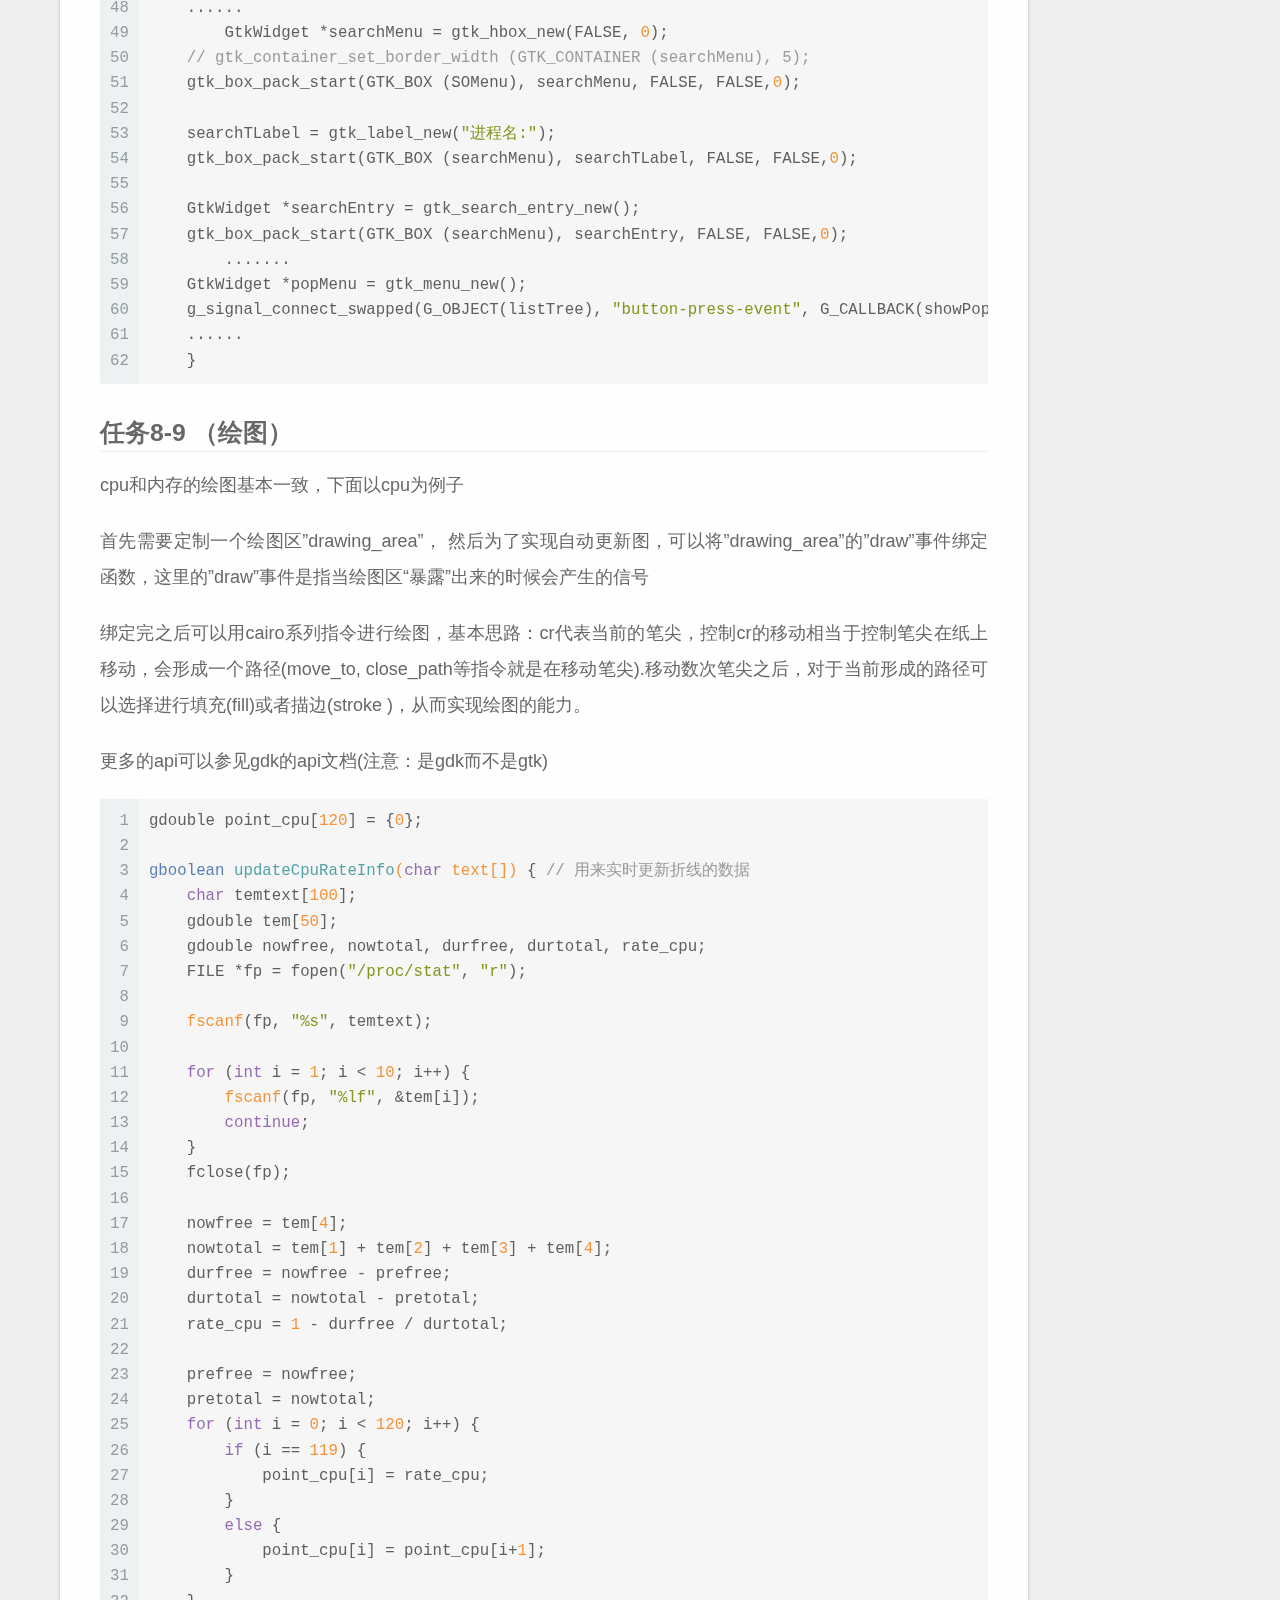
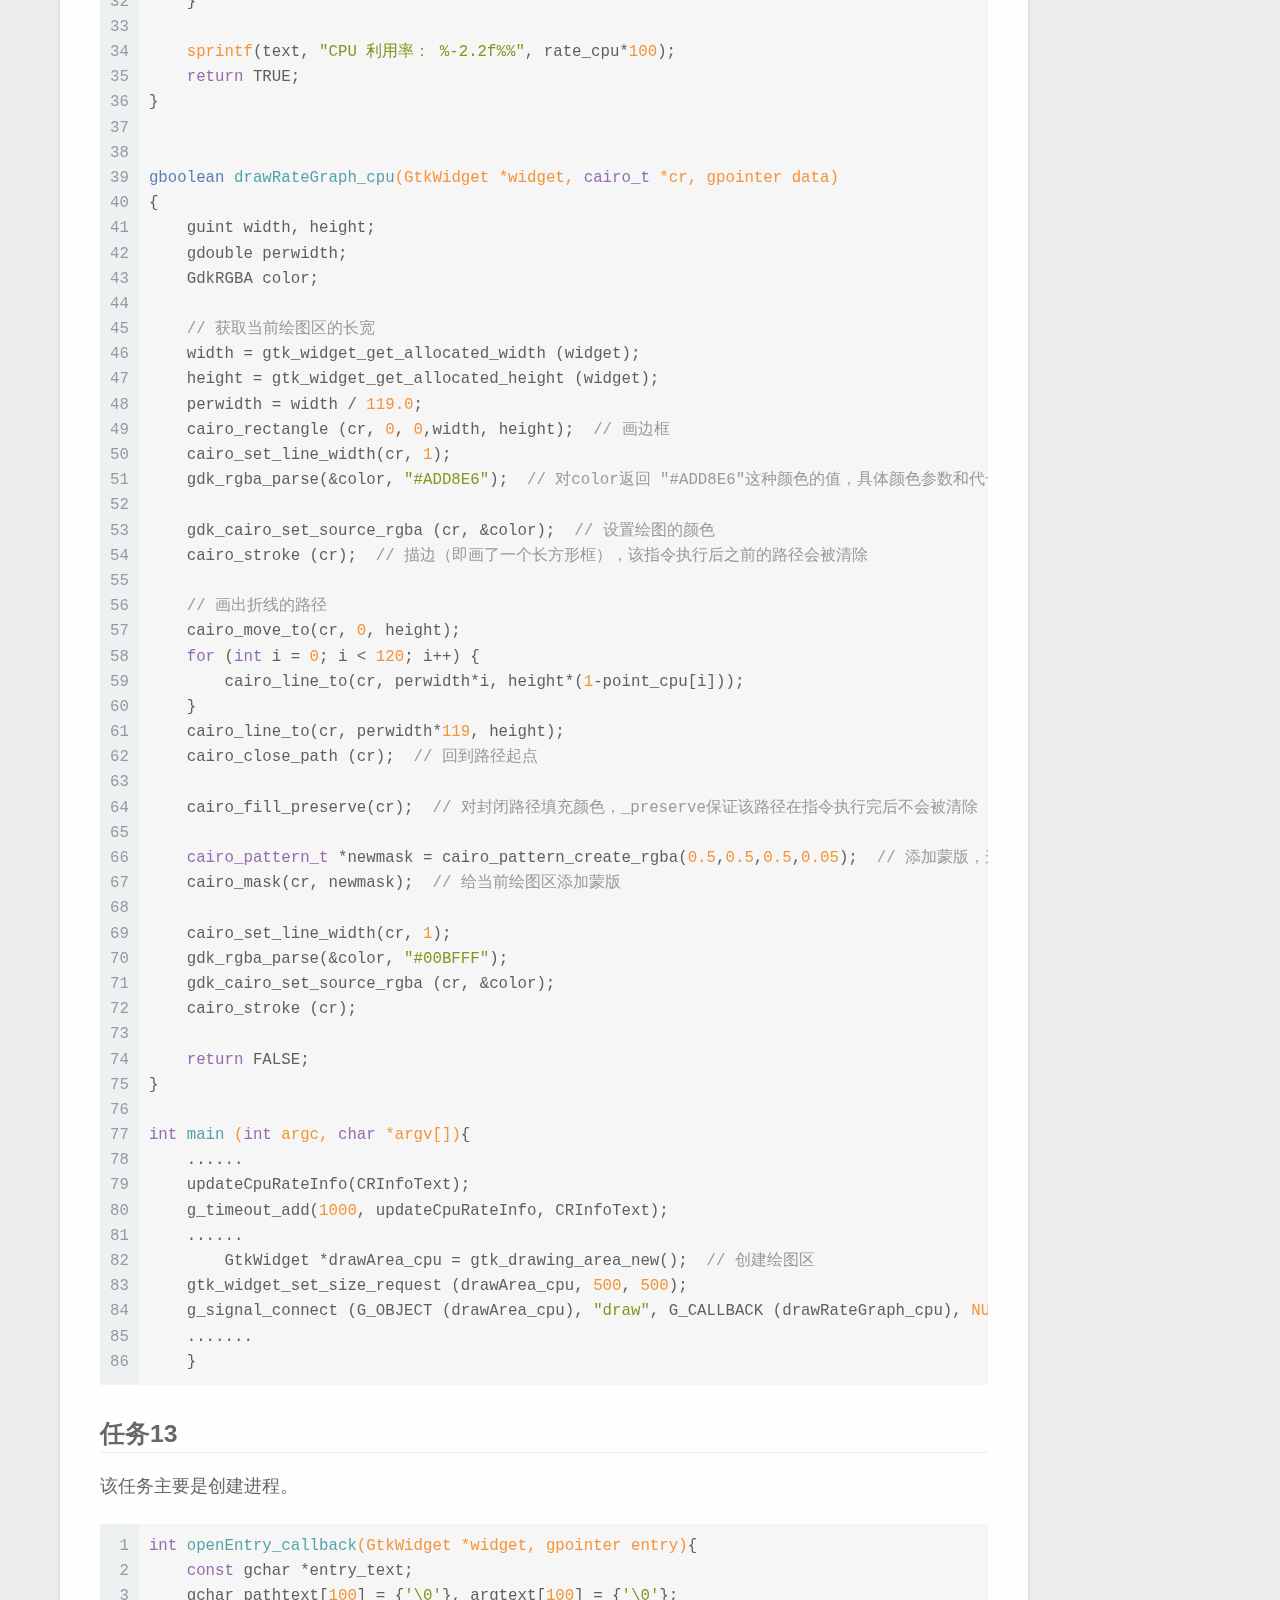
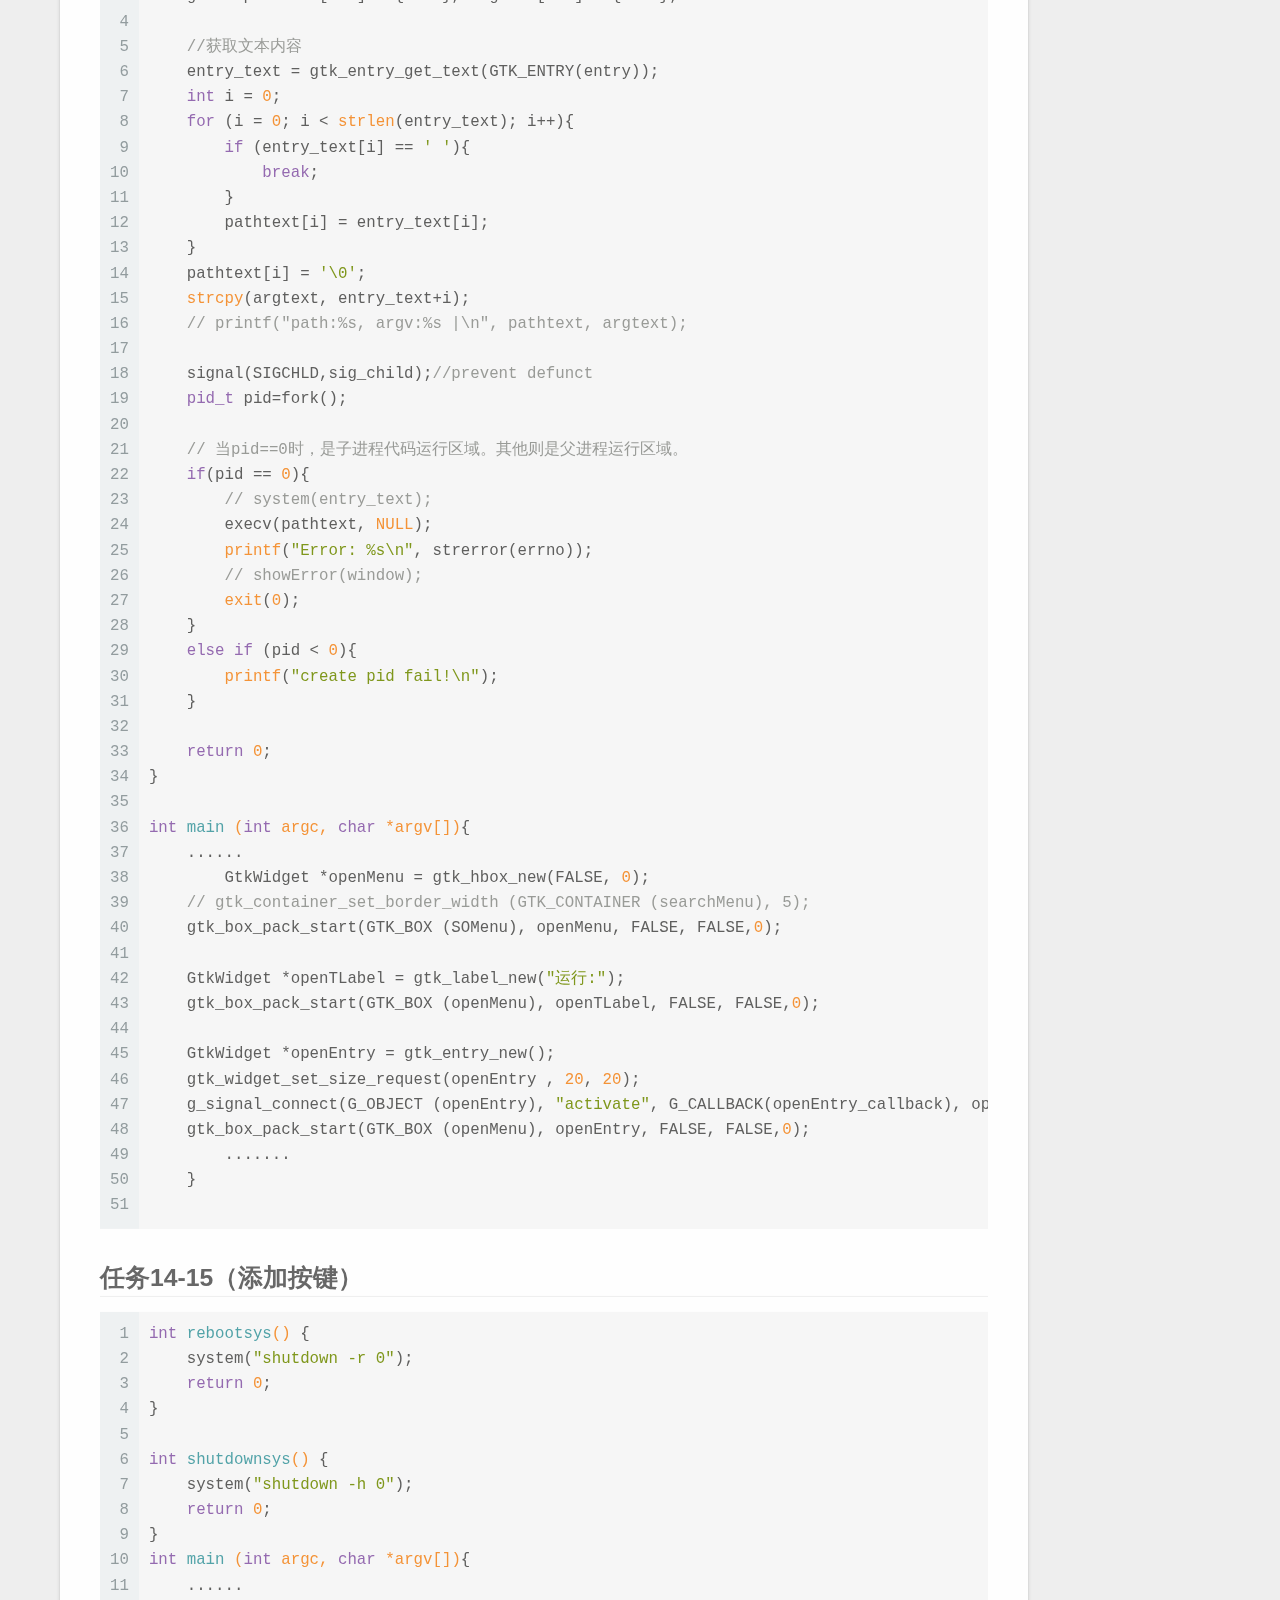
<file: 2021/03/08/gtk3实现任务管理器/index.html>
<!DOCTYPE html>
<html lang="zh-Hans">
<head>
  <meta charset="UTF-8">
<meta name="viewport" content="width=device-width, initial-scale=1, maximum-scale=2">
<meta name="theme-color" content="#222">
<meta name="generator" content="Hexo 5.4.0">
  <link rel="apple-touch-icon" sizes="180x180" href="/images/apple-touch-icon-next.png">
  <link rel="icon" type="image/png" sizes="32x32" href="/images/favicon-32x32-next.png">
  <link rel="icon" type="image/png" sizes="16x16" href="/images/favicon-16x16-next.png">
  <link rel="mask-icon" href="/images/logo.svg" color="#222">

<link rel="stylesheet" href="/css/main.css">


<link rel="stylesheet" href="/lib/font-awesome/css/font-awesome.min.css">

<script id="hexo-configurations">
    var NexT = window.NexT || {};
    var CONFIG = {"hostname":"kd-hua.github.io","root":"/","scheme":"Gemini","version":"7.8.0","exturl":false,"sidebar":{"position":"right","width":180,"display":"post","padding":18,"offset":12,"onmobile":false},"copycode":{"enable":false,"show_result":false,"style":null},"back2top":{"enable":true,"sidebar":false,"scrollpercent":false},"bookmark":{"enable":false,"color":"#222","save":"auto"},"fancybox":false,"mediumzoom":false,"lazyload":false,"pangu":false,"comments":{"style":"tabs","active":null,"storage":true,"lazyload":false,"nav":null},"algolia":{"hits":{"per_page":10},"labels":{"input_placeholder":"Search for Posts","hits_empty":"We didn't find any results for the search: ${query}","hits_stats":"${hits} results found in ${time} ms"}},"localsearch":{"enable":false,"trigger":"auto","top_n_per_article":1,"unescape":false,"preload":false},"motion":{"enable":true,"async":false,"transition":{"post_block":"fadeIn","post_header":"slideDownIn","post_body":"slideDownIn","coll_header":"slideLeftIn","sidebar":"slideUpIn"}}};
  </script>

  <meta name="description" content="任务介绍操作系统课设第4题，任务是在linux环境下使用gtk完成类似windows任务管理器的功能。 源代码参看https:&#x2F;&#x2F;github.com&#x2F;kd-hua&#x2F;for_blog&#x2F;blob&#x2F;main&#x2F;gtk3%E5%AE%9E%E7%8E%B0%E4%BB%BB%E5%8A%A1%E7%AE%A1%E7%90%86%E5%99%A8 (之前的代码上传错了，现在已改正)">
<meta property="og:type" content="article">
<meta property="og:title" content="gtk实现任务管理器">
<meta property="og:url" content="http://kd-hua.github.io/2021/03/08/gtk3%E5%AE%9E%E7%8E%B0%E4%BB%BB%E5%8A%A1%E7%AE%A1%E7%90%86%E5%99%A8/index.html">
<meta property="og:site_name" content="Wanna">
<meta property="og:description" content="任务介绍操作系统课设第4题，任务是在linux环境下使用gtk完成类似windows任务管理器的功能。 源代码参看https:&#x2F;&#x2F;github.com&#x2F;kd-hua&#x2F;for_blog&#x2F;blob&#x2F;main&#x2F;gtk3%E5%AE%9E%E7%8E%B0%E4%BB%BB%E5%8A%A1%E7%AE%A1%E7%90%86%E5%99%A8 (之前的代码上传错了，现在已改正)">
<meta property="og:locale">
<meta property="og:image" content="http://kd-hua.github.io/2021/03/08/gtk3%E5%AE%9E%E7%8E%B0%E4%BB%BB%E5%8A%A1%E7%AE%A1%E7%90%86%E5%99%A8/page1.png">
<meta property="og:image" content="http://kd-hua.github.io/2021/03/08/gtk3%E5%AE%9E%E7%8E%B0%E4%BB%BB%E5%8A%A1%E7%AE%A1%E7%90%86%E5%99%A8/page2.png">
<meta property="og:image" content="http://kd-hua.github.io/2021/03/08/gtk3%E5%AE%9E%E7%8E%B0%E4%BB%BB%E5%8A%A1%E7%AE%A1%E7%90%86%E5%99%A8/page3.png">
<meta property="article:published_time" content="2021-03-08T09:08:42.000Z">
<meta property="article:modified_time" content="2021-03-21T04:16:24.652Z">
<meta property="article:author" content="KD">
<meta property="article:tag" content="gtk">
<meta property="article:tag" content="操作系统">
<meta name="twitter:card" content="summary">
<meta name="twitter:image" content="http://kd-hua.github.io/2021/03/08/gtk3%E5%AE%9E%E7%8E%B0%E4%BB%BB%E5%8A%A1%E7%AE%A1%E7%90%86%E5%99%A8/page1.png">

<link rel="canonical" href="http://kd-hua.github.io/2021/03/08/gtk3%E5%AE%9E%E7%8E%B0%E4%BB%BB%E5%8A%A1%E7%AE%A1%E7%90%86%E5%99%A8/">


<script id="page-configurations">
  // https://hexo.io/docs/variables.html
  CONFIG.page = {
    sidebar: "",
    isHome : false,
    isPost : true,
    lang   : 'zh-Hans'
  };
</script>

  <title>gtk实现任务管理器 | Wanna</title>
  






  <noscript>
  <style>
  .use-motion .brand,
  .use-motion .menu-item,
  .sidebar-inner,
  .use-motion .post-block,
  .use-motion .pagination,
  .use-motion .comments,
  .use-motion .post-header,
  .use-motion .post-body,
  .use-motion .collection-header { opacity: initial; }

  .use-motion .site-title,
  .use-motion .site-subtitle {
    opacity: initial;
    top: initial;
  }

  .use-motion .logo-line-before i { left: initial; }
  .use-motion .logo-line-after i { right: initial; }
  </style>
</noscript>

</head>

<body itemscope itemtype="http://schema.org/WebPage">
  <div class="container use-motion">
    <div class="headband"></div>

    <header class="header" itemscope itemtype="http://schema.org/WPHeader">
      <div class="header-inner"><div class="site-brand-container">
  <div class="site-nav-toggle">
    <div class="toggle" aria-label="切换导航栏">
      <span class="toggle-line toggle-line-first"></span>
      <span class="toggle-line toggle-line-middle"></span>
      <span class="toggle-line toggle-line-last"></span>
    </div>
  </div>

  <div class="site-meta">

    <a href="/" class="brand" rel="start">
      <span class="logo-line-before"><i></i></span>
      <h1 class="site-title">Wanna</h1>
      <span class="logo-line-after"><i></i></span>
    </a>
  </div>

  <div class="site-nav-right">
    <div class="toggle popup-trigger">
    </div>
  </div>
</div>




<nav class="site-nav">
  <ul id="menu" class="menu">
        <li class="menu-item menu-item-home">

    <a href="/" rel="section"><i class="fa fa-fw fa-home"></i>首页</a>

  </li>
        <li class="menu-item menu-item-tags">

    <a href="/tags" rel="section"><i class="fa fa-fw fa-tags"></i>标签</a>

  </li>
        <li class="menu-item menu-item-categories">

    <a href="/categories/" rel="section"><i class="fa fa-fw fa-th"></i>分类</a>

  </li>
        <li class="menu-item menu-item-archives">

    <a href="/archives/" rel="section"><i class="fa fa-fw fa-archive"></i>归档</a>

  </li>
  </ul>
</nav>




</div>
    </header>

    
  <div class="back-to-top">
    <i class="fa fa-arrow-up"></i>
    <span>0%</span>
  </div>


    <main class="main">
      <div class="main-inner">
        <div class="content-wrap">
          

          <div class="content post posts-expand">
            

    
  
  
  <article itemscope itemtype="http://schema.org/Article" class="post-block" lang="zh-Hans">
    <link itemprop="mainEntityOfPage" href="http://kd-hua.github.io/2021/03/08/gtk3%E5%AE%9E%E7%8E%B0%E4%BB%BB%E5%8A%A1%E7%AE%A1%E7%90%86%E5%99%A8/">

    <span hidden itemprop="author" itemscope itemtype="http://schema.org/Person">
      <meta itemprop="image" content="/images/avatar.jpg">
      <meta itemprop="name" content="KD">
      <meta itemprop="description" content="rush">
    </span>

    <span hidden itemprop="publisher" itemscope itemtype="http://schema.org/Organization">
      <meta itemprop="name" content="Wanna">
    </span>
      <header class="post-header">
        <h1 class="post-title" itemprop="name headline">
          gtk实现任务管理器
        </h1>

        <div class="post-meta">
            <span class="post-meta-item">
              <span class="post-meta-item-icon">
                <i class="fa fa-calendar-o"></i>
              </span>
              <span class="post-meta-item-text">发表于</span>

              <time title="创建时间：2021-03-08 17:08:42" itemprop="dateCreated datePublished" datetime="2021-03-08T17:08:42+08:00">2021-03-08</time>
            </span>
              <span class="post-meta-item">
                <span class="post-meta-item-icon">
                  <i class="fa fa-calendar-check-o"></i>
                </span>
                <span class="post-meta-item-text">更新于</span>
                <time title="修改时间：2021-03-21 12:16:24" itemprop="dateModified" datetime="2021-03-21T12:16:24+08:00">2021-03-21</time>
              </span>

          

        </div>
      </header>

    
    
    
    <div class="post-body" itemprop="articleBody">

      
        <h1 id="任务介绍"><a href="#任务介绍" class="headerlink" title="任务介绍"></a>任务介绍</h1><p>操作系统课设第4题，任务是在linux环境下使用gtk完成类似windows任务管理器的功能。</p>
<p>源代码参看<a target="_blank" rel="noopener" href="https://github.com/kd-hua/for_blog/blob/main/gtk3%E5%AE%9E%E7%8E%B0%E4%BB%BB%E5%8A%A1%E7%AE%A1%E7%90%86%E5%99%A8">https://github.com/kd-hua/for_blog/blob/main/gtk3%E5%AE%9E%E7%8E%B0%E4%BB%BB%E5%8A%A1%E7%AE%A1%E7%90%86%E5%99%A8</a></p>
<p>(之前的代码上传错了，现在已改正)</p>
<span id="more"></span>

<img src="http://kd-hua.github.io/2021/03/08/gtk3%E5%AE%9E%E7%8E%B0%E4%BB%BB%E5%8A%A1%E7%AE%A1%E7%90%86%E5%99%A8/page1.png" width="50%" height="50%">

<img src="http://kd-hua.github.io/2021/03/08/gtk3%E5%AE%9E%E7%8E%B0%E4%BB%BB%E5%8A%A1%E7%AE%A1%E7%90%86%E5%99%A8/page2.png" width="50%" height="50%">

<img src="http://kd-hua.github.io/2021/03/08/gtk3%E5%AE%9E%E7%8E%B0%E4%BB%BB%E5%8A%A1%E7%AE%A1%E7%90%86%E5%99%A8/page3.png" width="50%" height="50%">

<p>本任务需要了解linux下proc目录，以及gtk的各项函数。本文章使用的是gtk3.0版本，具体的api接口介绍可见官方的说明文档</p>
<p>gtk的api总览：</p>
<blockquote>
<p><a target="_blank" rel="noopener" href="https://developer.gnome.org/gtk3/">https://developer.gnome.org/gtk3/</a></p>
<p><a target="_blank" rel="noopener" href="https://developer.gnome.org/gtk2/">https://developer.gnome.org/gtk2/</a></p>
</blockquote>
<p>画图工具api总览：</p>
<blockquote>
<p><a target="_blank" rel="noopener" href="https://developer.gnome.org/gdk3/stable/api-index-full.html">https://developer.gnome.org/gdk3/stable/api-index-full.html</a> </p>
<p><a target="_blank" rel="noopener" href="https://developer.gnome.org/gdk2/stable/">https://developer.gnome.org/gdk2/stable/</a></p>
</blockquote>
<p>下面默认已经安装好gtk3.0并可以顺利编译</p>
<h1 id="任务实现"><a href="#任务实现" class="headerlink" title="任务实现"></a>任务实现</h1><p>本程序完成了15个功能</p>
<ol>
<li><a href="#%E4%BB%BB%E5%8A%A11-5">获取并显示主机名</a></li>
<li><a href="#%E4%BB%BB%E5%8A%A11-5">获取并显示系统启动的时间</a></li>
<li><a href="#%E4%BB%BB%E5%8A%A11-5">显示系统到目前为止持续运行的时间</a></li>
<li><a href="#%E4%BB%BB%E5%8A%A11-5">显示系统的版本号</a></li>
<li><a href="#%E4%BB%BB%E5%8A%A11-5">显示cpu的型号和主频大小</a></li>
<li><a href="#%E6%B7%BB%E5%8A%A0%E6%90%9C%E7%B4%A2%E6%A1%86%E7%AD%89">通过pid或者进程名查询一个进程，并显示该进程的详细信息，提供杀掉该进程的功能</a></li>
<li><a href="#%E6%B7%BB%E5%8A%A0%E6%A0%91%E7%8A%B6%E8%A1%A8">显示系统所有进程的一些信息，包括pid，ppid，占用内存大小，优先级等等</a></li>
<li><a href="#%E7%BB%98%E5%9B%BE">cpu使用率的图形化显示(2分钟内的历史纪录曲线)</a></li>
<li><a href="#%E7%BB%98%E5%9B%BE">内存和交换分区(swap)使用率的图形化显示(2分钟内的历史纪录曲线)</a></li>
<li><a href="#">在状态栏显示当前时间</a></li>
<li><a href="#">在状态栏显示当前cpu使用率</a></li>
<li><a href="#">在状态栏显示当前内存使用情况</a></li>
<li><a href="#%E4%BB%BB%E5%8A%A113">用新进程运行一个其他程序</a></li>
<li><a href="#%E4%BB%BB%E5%8A%A114-15">关机功能</a></li>
<li><a href="#%E4%BB%BB%E5%8A%A114-15">重新启动功能</a></li>
</ol>
<p>本章节会基本按照任务顺序进行介绍，同时会插入一下gtk_api的介绍</p>
<h2 id="添加基本窗口"><a href="#添加基本窗口" class="headerlink" title="添加基本窗口"></a><span id="添加窗口">添加基本窗口</span></h2><figure class="highlight c"><table><tr><td class="gutter"><pre><span class="line">1</span><br><span class="line">2</span><br><span class="line">3</span><br><span class="line">4</span><br><span class="line">5</span><br><span class="line">6</span><br><span class="line">7</span><br><span class="line">8</span><br><span class="line">9</span><br><span class="line">10</span><br><span class="line">11</span><br><span class="line">12</span><br><span class="line">13</span><br><span class="line">14</span><br><span class="line">15</span><br><span class="line">16</span><br><span class="line">17</span><br></pre></td><td class="code"><pre><span class="line"><span class="meta">#<span class="meta-keyword">include</span> <span class="meta-string">&lt;gtk/gtk.h&gt;</span></span></span><br><span class="line"></span><br><span class="line"><span class="function"><span class="keyword">int</span> <span class="title">main</span> <span class="params">(<span class="keyword">int</span> argc, <span class="keyword">char</span> *argv[])</span></span></span><br><span class="line"><span class="function"></span>&#123;</span><br><span class="line">    GtkWidget *window;</span><br><span class="line">    gtk_init(&amp;argc, &amp;argv);  <span class="comment">// 初始化gtk</span></span><br><span class="line">    <span class="comment">// 窗口初始化</span></span><br><span class="line">    window = gtk_window_new(GTK_WINDOW_TOPLEVEL);  <span class="comment">// 建立基本窗口</span></span><br><span class="line">    gtk_window_set_title(GTK_WINDOW (window), g_locale_to_utf8(<span class="string">&quot;任务管理器&quot;</span>,<span class="number">-1</span>,<span class="literal">NULL</span>,<span class="literal">NULL</span>,<span class="literal">NULL</span>));  <span class="comment">// 设置窗口的标题，g_locale_to_uft8是避免对中文编码不一致的情况</span></span><br><span class="line">    gtk_window_resize(GTK_WINDOW(window), <span class="number">800</span>, <span class="number">600</span>);  <span class="comment">// 对窗口的初始大小进行设置（使用了gtk_window_set_resizable (GTK_WINDOW (window), FALSE); 的话，该命令会无效</span></span><br><span class="line">    gtk_container_set_border_width (GTK_CONTAINER (window), <span class="number">5</span>);  <span class="comment">// 设置窗口的边框大小，</span></span><br><span class="line">    g_signal_connect(window, <span class="string">&quot;destroy&quot;</span>, G_CALLBACK(gtk_main_quit), <span class="literal">NULL</span>);  <span class="comment">// 将窗口的“销毁事件”与退出程序绑定，不然的话即使点了窗口的&#x27;x&#x27;也不会退出程序</span></span><br><span class="line">    </span><br><span class="line">    gtk_widget_show_all(window);  <span class="comment">// 显示所有组件&#x27;window&#x27;以及他包含的所有组件</span></span><br><span class="line">    gtk_main();  <span class="comment">// 运行gtk， 接受操作</span></span><br><span class="line"></span><br><span class="line">    <span class="keyword">return</span> <span class="number">0</span>;</span><br></pre></td></tr></table></figure>

<p>在编译的时候加上(用的gtk版本为x.的改为gtk+-x.0)</p>
<figure class="highlight plain"><table><tr><td class="gutter"><pre><span class="line">1</span><br></pre></td><td class="code"><pre><span class="line">&#96;pkg-config --cflags --libs gtk+-3.0&#96;</span><br></pre></td></tr></table></figure>

<h2 id="添加标签页"><a href="#添加标签页" class="headerlink" title="添加标签页"></a><span id="添加标签">添加标签页</span></h2><figure class="highlight c"><table><tr><td class="gutter"><pre><span class="line">1</span><br><span class="line">2</span><br><span class="line">3</span><br><span class="line">4</span><br><span class="line">5</span><br><span class="line">6</span><br><span class="line">7</span><br><span class="line">8</span><br><span class="line">9</span><br><span class="line">10</span><br><span class="line">11</span><br><span class="line">12</span><br><span class="line">13</span><br><span class="line">14</span><br><span class="line">15</span><br></pre></td><td class="code"><pre><span class="line"><span class="comment">// 因为&quot;window&quot;内只能放一个组件，所以需要&quot;box&quot;这样的layout组件来进行排版，具体有那些类型感兴趣的可以看api文档的layout类</span></span><br><span class="line">   menu = gtk_vbox_new(FALSE, <span class="number">0</span>);  <span class="comment">// 创建一个目录，本质是容器&quot;box&quot;，box会让内部的组件规则排放，vbox会时竖直放置， hbox是水平放置</span></span><br><span class="line">  <span class="comment">//  FALSE是取消平均分配空间，0是内部组件间的距离为0；</span></span><br><span class="line">   gtk_container_add (GTK_CONTAINER (window), menu);  <span class="comment">// 将刚刚创建的box放入window中，成为他的子组件，注意：每一个组件只能有一个父组件 </span></span><br><span class="line"></span><br><span class="line">   <span class="comment">// 用notebook 组件来实现标签页及其内容切换</span></span><br><span class="line">   GtkWidget *notebook = gtk_notebook_new();</span><br><span class="line">   gtk_notebook_set_tab_pos(GTK_NOTEBOOK (notebook), GTK_POS_TOP);  <span class="comment">// 设置标签页的位置，GTK_POS_TOP/GTK_POS_DOWN/GTK_POS_LEFT/GTK_POS_RIGHT</span></span><br><span class="line">   <span class="comment">// gtk_box_pack_start(GTK_BOX (menu), notebook, FALSE, FALSE,0);</span></span><br><span class="line">   gtk_container_add (GTK_CONTAINER (menu), notebook);  <span class="comment">// </span></span><br><span class="line"></span><br><span class="line">   <span class="comment">// 第一页：进程信息----------------</span></span><br><span class="line">   GtkWidget *proLabel = gtk_label_new(<span class="string">&quot;进程信息&quot;</span>);  <span class="comment">// 标签的string</span></span><br><span class="line">   GtkWidget *proMenu = gtk_vbox_new(FALSE, <span class="number">0</span>);  <span class="comment">// 标签的内容页</span></span><br><span class="line">   gtk_notebook_append_page(GTK_NOTEBOOK (notebook), proMenu, proLabel);  <span class="comment">// 将标签和内容加入到notebook中</span></span><br></pre></td></tr></table></figure>

<ol>
<li><p>gtk_box_pack_start(GTK_BOX (menu), notebook, FALSE, FALSE,0);和gtk_container_add (GTK_CONTAINER (menu), notebook); 的区别：</p>
<p>​    gtk_box_pack_start(a,b,c,d,e)是将子组件a放入父组件b中，c决定子组件是否会占用多余的空间（为false且子组件定义了大小，那么后续的组件会紧跟其后；为true，则会占用多余空间，达到居中的效果），d决定子组件是否会适应父组件空闲位置大小而进行缩放（为true时子组件会自动缩放并填满所有剩余空间），e决定子组件额外空间的大小.</p>
<p>​    而gtk_container_add(x,y) 等价与gtk_box_pack_start(x,y,true,true,0);</p>
<p>​    另外，gtk_box_pack_start是将子组件插入到其余子组件后面，与之相反的是gtk_box_pack_end</p>
</li>
<li><p> notebook的标签页部门目前只支持显示当前组件，不能显示他的子组件，比如使用box的话只能显示box的边框，而不能显示box内部的组件内容。</p>
</li>
</ol>
<h2 id="任务1-510-12添加box与label"><a href="#任务1-5-10-12（添加box与label）" class="headerlink" title="任务1-5,10-12（添加box与label）"></a><span id="任务1-5">任务1-5,10-12（添加box与label）</span></h2><p>主机名在文件/proc/sys/kernel/hostname，系统持续运行时间在文件/proc/uptime，启动时间需要自己计算，内核信息在/proc/sys/kernel/ostype和/proc/sys/kernel/osrelease，cpu信息在/proc/cpuinfo，内存信息在/proc/meminfo</p>
<p>该部分的实现基本的一致的，下面以较为复杂的，需要动态更新的内存信息显示为例子</p>
<figure class="highlight c"><table><tr><td class="gutter"><pre><span class="line">1</span><br><span class="line">2</span><br><span class="line">3</span><br><span class="line">4</span><br><span class="line">5</span><br><span class="line">6</span><br><span class="line">7</span><br><span class="line">8</span><br><span class="line">9</span><br><span class="line">10</span><br><span class="line">11</span><br><span class="line">12</span><br><span class="line">13</span><br><span class="line">14</span><br><span class="line">15</span><br><span class="line">16</span><br><span class="line">17</span><br><span class="line">18</span><br><span class="line">19</span><br><span class="line">20</span><br><span class="line">21</span><br><span class="line">22</span><br><span class="line">23</span><br><span class="line">24</span><br><span class="line">25</span><br><span class="line">26</span><br><span class="line">27</span><br><span class="line">28</span><br><span class="line">29</span><br><span class="line">30</span><br><span class="line">31</span><br><span class="line">32</span><br><span class="line">33</span><br><span class="line">34</span><br><span class="line">35</span><br><span class="line">36</span><br><span class="line">37</span><br><span class="line">38</span><br><span class="line">39</span><br><span class="line">40</span><br><span class="line">41</span><br><span class="line">42</span><br><span class="line">43</span><br><span class="line">44</span><br><span class="line">45</span><br><span class="line">46</span><br><span class="line">47</span><br><span class="line">48</span><br><span class="line">49</span><br><span class="line">50</span><br><span class="line">51</span><br><span class="line">52</span><br><span class="line">53</span><br><span class="line">54</span><br><span class="line">55</span><br><span class="line">56</span><br><span class="line">57</span><br><span class="line">58</span><br><span class="line">59</span><br><span class="line">60</span><br><span class="line">61</span><br><span class="line">62</span><br><span class="line">63</span><br><span class="line">64</span><br><span class="line">65</span><br><span class="line">66</span><br><span class="line">67</span><br><span class="line">68</span><br><span class="line">69</span><br><span class="line">70</span><br><span class="line">71</span><br><span class="line">72</span><br><span class="line">73</span><br></pre></td><td class="code"><pre><span class="line">char MRInfoText[600] = &#123;&#x27;/0&#x27;&#125;;</span><br><span class="line"></span><br><span class="line"><span class="function">gboolean <span class="title">updateLabelInfo</span><span class="params">(SL *sl)</span> </span>&#123;</span><br><span class="line">    gtk_label_set_text(GTK_LABEL (sl-&gt;Label), sl-&gt;text);  <span class="comment">// 给label更改显示的内容</span></span><br><span class="line">    <span class="keyword">return</span> TRUE;</span><br><span class="line">&#125;</span><br><span class="line"></span><br><span class="line"><span class="function"><span class="keyword">int</span> <span class="title">setText2Label</span><span class="params">(GtkWidget *Label, <span class="keyword">char</span> text[])</span> </span>&#123;</span><br><span class="line">    SL *sl = (SL*)<span class="built_in">malloc</span>(<span class="keyword">sizeof</span>(sl));</span><br><span class="line">    sl-&gt;Label = Label;</span><br><span class="line">    sl-&gt;text = text;</span><br><span class="line">    g_timeout_add(<span class="number">1000</span>, updateLabelInfo, sl);  <span class="comment">// 每1000ms用最新的text去更新label</span></span><br><span class="line">    <span class="keyword">return</span> <span class="number">0</span>;</span><br><span class="line">&#125;</span><br><span class="line"></span><br><span class="line"><span class="function">gboolean <span class="title">updateMemRateInfo</span><span class="params">()</span> </span>&#123;</span><br><span class="line">    <span class="keyword">char</span> temtext[<span class="number">100</span>];</span><br><span class="line">    <span class="keyword">int</span> temop;</span><br><span class="line">    gdouble memfree = <span class="number">-1</span>, memtotal = <span class="number">-1</span>, swapfree = <span class="number">-1</span>, swaptotal = <span class="number">-1</span>, rate_mem = <span class="number">0</span>, rate_swap = <span class="number">0</span>; </span><br><span class="line">    FILE *fp = fopen(<span class="string">&quot;/proc/meminfo&quot;</span>, <span class="string">&quot;r&quot;</span>);</span><br><span class="line">    </span><br><span class="line">    <span class="keyword">do</span> &#123;</span><br><span class="line">        temop = fgets(temtext,<span class="number">15</span>, fp);</span><br><span class="line">        <span class="comment">// printf(&quot;%s || &quot;, temtext);</span></span><br><span class="line">        <span class="keyword">if</span> (<span class="built_in">strstr</span>(temtext, <span class="string">&quot;MemTotal:&quot;</span>) != <span class="literal">NULL</span>)&#123;</span><br><span class="line">            <span class="built_in">fscanf</span>(fp, <span class="string">&quot;%lf&quot;</span>, &amp;memtotal);</span><br><span class="line">        &#125;</span><br><span class="line">        <span class="keyword">else</span> <span class="keyword">if</span> (<span class="built_in">strstr</span>(temtext, <span class="string">&quot;MemFree:&quot;</span>))&#123;</span><br><span class="line">            <span class="built_in">fscanf</span>(fp, <span class="string">&quot;%lf&quot;</span>, &amp;memfree);</span><br><span class="line">        &#125;</span><br><span class="line">        <span class="keyword">else</span> <span class="keyword">if</span> (<span class="built_in">strstr</span>(temtext, <span class="string">&quot;SwapTotal:&quot;</span>))&#123;</span><br><span class="line">            <span class="built_in">fscanf</span>(fp, <span class="string">&quot;%lf&quot;</span>, &amp;swaptotal);</span><br><span class="line">        &#125;</span><br><span class="line">        <span class="keyword">else</span> <span class="keyword">if</span> (<span class="built_in">strstr</span>(temtext, <span class="string">&quot;SwapFree:&quot;</span>))&#123;</span><br><span class="line">            <span class="built_in">fscanf</span>(fp, <span class="string">&quot;%lf&quot;</span>, &amp;swapfree);</span><br><span class="line">        &#125;</span><br><span class="line">        <span class="keyword">if</span> (memfree &gt;=<span class="number">0</span> &amp;&amp; memtotal &gt;=<span class="number">0</span> &amp;&amp; swapfree &gt;=<span class="number">0</span> &amp;&amp; swaptotal &gt;=<span class="number">0</span>) &#123;</span><br><span class="line">            <span class="keyword">break</span>;</span><br><span class="line">        &#125;</span><br><span class="line">        </span><br><span class="line">    &#125;<span class="keyword">while</span>(temop != <span class="number">0</span>);</span><br><span class="line"></span><br><span class="line">    fclose(fp);</span><br><span class="line">    </span><br><span class="line">    rate_mem = <span class="number">1</span> - memfree / memtotal;</span><br><span class="line">    rate_swap = <span class="number">1</span> - swapfree / swaptotal;</span><br><span class="line">    <span class="keyword">for</span> (<span class="keyword">int</span> i = <span class="number">0</span>; i &lt; <span class="number">120</span>; i++) &#123;</span><br><span class="line">        <span class="keyword">if</span> (i == <span class="number">119</span>) &#123;</span><br><span class="line">            point_mem[i] = rate_mem;</span><br><span class="line">            point_swap[i] = rate_swap;</span><br><span class="line">        &#125;</span><br><span class="line">        <span class="keyword">else</span> &#123;</span><br><span class="line">            point_mem[i] = point_mem[i+<span class="number">1</span>];</span><br><span class="line">            point_swap[i] = point_swap[i+<span class="number">1</span>];</span><br><span class="line">        &#125;</span><br><span class="line">    &#125;</span><br><span class="line">    <span class="built_in">sprintf</span>(MRInfoText, <span class="string">&quot;内存使用： %-2.2fGB/%-2.2fGB&quot;</span>, (memtotal-memfree)/<span class="number">1024</span>/<span class="number">1024</span>, memtotal/<span class="number">1024</span>/<span class="number">1024</span>);</span><br><span class="line">    <span class="built_in">sprintf</span>(SRInfoText, <span class="string">&quot;Swap使用： %-2.2fGB/%-2.2fGB&quot;</span>, (swaptotal-swapfree)/<span class="number">1024</span>/<span class="number">1024</span>, swaptotal/<span class="number">1024</span>/<span class="number">1024</span>);</span><br><span class="line">    </span><br><span class="line">    <span class="comment">// printf(&quot;%s\n&quot;, text);</span></span><br><span class="line">    </span><br><span class="line">    <span class="keyword">return</span> TRUE;</span><br><span class="line">&#125;</span><br><span class="line"></span><br><span class="line"><span class="function"><span class="keyword">int</span> <span class="title">main</span> <span class="params">(<span class="keyword">int</span> argc, <span class="keyword">char</span> *argv[])</span></span>&#123;</span><br><span class="line">    ......</span><br><span class="line">    updateMemRateInfo();</span><br><span class="line">    g_timeout_add(<span class="number">1000</span>, updateMemRateInfo, <span class="literal">NULL</span>);  <span class="comment">// 每1000ms从文件中获取最新的内存使用数据</span></span><br><span class="line">	......</span><br><span class="line">	GtkWidget *resMLabel = gtk_label_new(<span class="string">&quot;内存&quot;</span>);</span><br><span class="line">    setText2Label(resMLabel, MRInfoText);</span><br><span class="line">    .......</span><br><span class="line">    &#125;</span><br></pre></td></tr></table></figure>

<h2 id="任务7-添加树状表"><a href="#任务7-（添加树状表）" class="headerlink" title="任务7 （添加树状表）"></a><span id="添加树状表">任务7 （添加树状表）</span></h2><p>树状表比较复杂，首先用gtk_srcolled_window_new获取一个可以上下滑动的组件。用gtk_list_store_new获取一个存储信息类型”listStore”，然后根据这个存储类型新建一个”tree_view”，并把”tree_view”添加到scolled中实现对列表内容的滑动显示。</p>
<p>对”tree_view”的设置主要为两个部分，一是用cellrenderer和viewcolumn添加每一列的标题，以及每一列的属性，例如该列是否可以排序等等，详情可见api文档；二是对逐行添加内容</p>
<p>本项目中对列表添加了滑动/排序/搜索功能</p>
<figure class="highlight c"><table><tr><td class="gutter"><pre><span class="line">1</span><br><span class="line">2</span><br><span class="line">3</span><br><span class="line">4</span><br><span class="line">5</span><br><span class="line">6</span><br><span class="line">7</span><br><span class="line">8</span><br><span class="line">9</span><br><span class="line">10</span><br><span class="line">11</span><br><span class="line">12</span><br><span class="line">13</span><br><span class="line">14</span><br><span class="line">15</span><br><span class="line">16</span><br><span class="line">17</span><br><span class="line">18</span><br><span class="line">19</span><br><span class="line">20</span><br><span class="line">21</span><br><span class="line">22</span><br><span class="line">23</span><br><span class="line">24</span><br><span class="line">25</span><br><span class="line">26</span><br><span class="line">27</span><br><span class="line">28</span><br><span class="line">29</span><br><span class="line">30</span><br><span class="line">31</span><br><span class="line">32</span><br><span class="line">33</span><br><span class="line">34</span><br><span class="line">35</span><br><span class="line">36</span><br><span class="line">37</span><br><span class="line">38</span><br><span class="line">39</span><br><span class="line">40</span><br><span class="line">41</span><br><span class="line">42</span><br><span class="line">43</span><br><span class="line">44</span><br><span class="line">45</span><br><span class="line">46</span><br><span class="line">47</span><br><span class="line">48</span><br><span class="line">49</span><br><span class="line">50</span><br><span class="line">51</span><br><span class="line">52</span><br><span class="line">53</span><br><span class="line">54</span><br><span class="line">55</span><br><span class="line">56</span><br><span class="line">57</span><br><span class="line">58</span><br><span class="line">59</span><br><span class="line">60</span><br><span class="line">61</span><br><span class="line">62</span><br><span class="line">63</span><br><span class="line">64</span><br><span class="line">65</span><br><span class="line">66</span><br><span class="line">67</span><br><span class="line">68</span><br><span class="line">69</span><br><span class="line">70</span><br><span class="line">71</span><br><span class="line">72</span><br><span class="line">73</span><br><span class="line">74</span><br><span class="line">75</span><br><span class="line">76</span><br><span class="line">77</span><br><span class="line">78</span><br><span class="line">79</span><br><span class="line">80</span><br><span class="line">81</span><br><span class="line">82</span><br><span class="line">83</span><br><span class="line">84</span><br><span class="line">85</span><br><span class="line">86</span><br><span class="line">87</span><br><span class="line">88</span><br><span class="line">89</span><br><span class="line">90</span><br><span class="line">91</span><br><span class="line">92</span><br><span class="line">93</span><br><span class="line">94</span><br><span class="line">95</span><br><span class="line">96</span><br><span class="line">97</span><br><span class="line">98</span><br><span class="line">99</span><br><span class="line">100</span><br><span class="line">101</span><br><span class="line">102</span><br><span class="line">103</span><br><span class="line">104</span><br><span class="line">105</span><br><span class="line">106</span><br><span class="line">107</span><br><span class="line">108</span><br><span class="line">109</span><br><span class="line">110</span><br><span class="line">111</span><br><span class="line">112</span><br><span class="line">113</span><br><span class="line">114</span><br></pre></td><td class="code"><pre><span class="line"><span class="class"><span class="keyword">enum</span>&#123;</span></span><br><span class="line">    NAME_COL,</span><br><span class="line">    MEMORY_COL,</span><br><span class="line">    PID_COL,</span><br><span class="line">    PPID_COL,</span><br><span class="line">    STATUS_COL,</span><br><span class="line">    PRO_COL,</span><br><span class="line">    COL_NUM,</span><br><span class="line">&#125;;</span><br><span class="line"></span><br><span class="line"><span class="function"><span class="keyword">int</span> <span class="title">setPidInfo</span><span class="params">(GtkListStore *PidStore)</span> </span>&#123;</span><br><span class="line">    DIR *dp;</span><br><span class="line">    <span class="keyword">if</span>((dp = opendir(<span class="string">&quot;/proc&quot;</span>)) == <span class="literal">NULL</span>)</span><br><span class="line">    &#123;</span><br><span class="line">        <span class="built_in">printf</span>(<span class="string">&quot;Can&#x27;t open /proc\n&quot;</span>);</span><br><span class="line">        <span class="keyword">return</span> <span class="number">0</span>;</span><br><span class="line">    &#125;</span><br><span class="line"></span><br><span class="line">    <span class="class"><span class="keyword">struct</span> <span class="title">dirent</span> *<span class="title">dirp</span>;</span></span><br><span class="line">    <span class="keyword">char</span> subdir[<span class="number">255</span>], temInfo[<span class="number">26</span>][<span class="number">255</span>], temtext[<span class="number">100</span>];</span><br><span class="line">    <span class="keyword">int</span> pid, ppid, pro;</span><br><span class="line">    FILE *fp;</span><br><span class="line">    GtkTreeIter iter;</span><br><span class="line">    <span class="keyword">char</span> *nowstate;</span><br><span class="line">    <span class="keyword">char</span> state[<span class="number">7</span>][<span class="number">20</span>] = &#123;<span class="string">&quot;running&quot;</span>, <span class="string">&quot;idle&quot;</span>, <span class="string">&quot;sleeping&quot;</span>, <span class="string">&quot;waiting&quot;</span>, <span class="string">&quot;stoped&quot;</span>, <span class="string">&quot;zoombie&quot;</span>, <span class="string">&quot;dead&quot;</span>&#125;;</span><br><span class="line">    <span class="keyword">long</span> <span class="keyword">int</span> mem;</span><br><span class="line">    <span class="keyword">while</span> ((dirp = readdir(dp)) != <span class="literal">NULL</span>) &#123;</span><br><span class="line">        <span class="keyword">if</span> (dirp-&gt;d_name[<span class="number">0</span>] &gt; <span class="string">&#x27;0&#x27;</span> &amp;&amp; dirp-&gt;d_name[<span class="number">0</span>] &lt;= <span class="string">&#x27;9&#x27;</span>) &#123;</span><br><span class="line">            <span class="built_in">sprintf</span>(subdir, <span class="string">&quot;/proc/%s/stat&quot;</span>, dirp-&gt;d_name);</span><br><span class="line">            fp = fopen(subdir, <span class="string">&quot;r&quot;</span>);</span><br><span class="line">            <span class="keyword">if</span> (fp == <span class="literal">NULL</span>)&#123;</span><br><span class="line">                <span class="built_in">printf</span>(<span class="string">&quot;error&quot;</span>);</span><br><span class="line">            &#125;</span><br><span class="line">            <span class="built_in">fscanf</span>(fp, <span class="string">&quot;%d (%s&quot;</span>, &amp;pid, temInfo[<span class="number">1</span>]);</span><br><span class="line">            temInfo[<span class="number">1</span>][<span class="built_in">strlen</span>(temInfo[<span class="number">1</span>]) - <span class="number">1</span>] = <span class="string">&#x27;\0&#x27;</span>;</span><br><span class="line">            <span class="keyword">for</span> (<span class="keyword">int</span> i = <span class="number">2</span>; i &lt; <span class="number">26</span>; i++) &#123;</span><br><span class="line">                <span class="keyword">if</span> (i == <span class="number">22</span>) &#123;</span><br><span class="line">                    <span class="built_in">fscanf</span>(fp, <span class="string">&quot;%ld&quot;</span>, &amp;mem);</span><br><span class="line">                    <span class="keyword">continue</span>;</span><br><span class="line">                &#125;</span><br><span class="line">                <span class="keyword">if</span> (i == <span class="number">3</span>) &#123;</span><br><span class="line">                    <span class="built_in">fscanf</span>(fp, <span class="string">&quot;%d&quot;</span>, &amp;ppid);</span><br><span class="line">                    <span class="keyword">continue</span>;</span><br><span class="line">                &#125;</span><br><span class="line">                <span class="keyword">if</span> (i == <span class="number">17</span>) &#123;</span><br><span class="line">                    <span class="built_in">fscanf</span>(fp, <span class="string">&quot;%d&quot;</span>, &amp;pro);</span><br><span class="line">                    <span class="keyword">continue</span>;</span><br><span class="line">                &#125;</span><br><span class="line">                <span class="built_in">fscanf</span>(fp, <span class="string">&quot;%s&quot;</span>, temInfo[i]);</span><br><span class="line">            &#125;</span><br><span class="line">            fclose(fp);</span><br><span class="line">            </span><br><span class="line">            <span class="built_in">sprintf</span>(temtext, <span class="string">&quot;%ld MB&quot;</span>, mem/ <span class="number">1024</span> /<span class="number">1024</span>);</span><br><span class="line">            <span class="keyword">switch</span>(temInfo[<span class="number">2</span>][<span class="number">0</span>])&#123;</span><br><span class="line">                <span class="keyword">case</span> <span class="string">&#x27;R&#x27;</span>: nowstate = state[<span class="number">0</span>]; <span class="keyword">break</span>;</span><br><span class="line">                <span class="keyword">case</span> <span class="string">&#x27;I&#x27;</span>: nowstate = state[<span class="number">1</span>]; <span class="keyword">break</span>;</span><br><span class="line">                <span class="keyword">case</span> <span class="string">&#x27;S&#x27;</span>: nowstate = state[<span class="number">2</span>]; <span class="keyword">break</span>;</span><br><span class="line">                <span class="keyword">case</span> <span class="string">&#x27;D&#x27;</span>: nowstate = state[<span class="number">3</span>]; <span class="keyword">break</span>;</span><br><span class="line">                <span class="keyword">case</span> <span class="string">&#x27;T&#x27;</span>: nowstate = state[<span class="number">4</span>]; <span class="keyword">break</span>;</span><br><span class="line">                <span class="keyword">case</span> <span class="string">&#x27;Z&#x27;</span>: nowstate = state[<span class="number">5</span>]; <span class="keyword">break</span>;</span><br><span class="line">                <span class="keyword">case</span> <span class="string">&#x27;X&#x27;</span>: nowstate = state[<span class="number">6</span>];</span><br><span class="line">            &#125;</span><br><span class="line"></span><br><span class="line">            gtk_list_store_append(PidStore, &amp;iter);  <span class="comment">// 创建一个新行，指针返回到iter上</span></span><br><span class="line">            gtk_list_store_set(PidStore, &amp;iter, </span><br><span class="line">                                NAME_COL,temInfo[<span class="number">1</span>],</span><br><span class="line">                                MEMORY_COL, temtext,</span><br><span class="line">                                PID_COL, pid,</span><br><span class="line">                                PPID_COL, ppid,</span><br><span class="line">                                STATUS_COL, nowstate,</span><br><span class="line">                                PRO_COL, pro, <span class="number">-1</span>);  <span class="comment">// 在新行中添加内容，pidstore为liststore指针，&amp;iter为修改行的行指针，后面以&quot;列号,内容&quot;的格式添加，最后一个参数-1代表添加结束。</span></span><br><span class="line">        &#125;</span><br><span class="line">        </span><br><span class="line">    &#125;</span><br><span class="line">    closedir(dp);</span><br><span class="line">    <span class="keyword">return</span> <span class="number">0</span>;</span><br><span class="line">&#125;</span><br><span class="line"></span><br><span class="line"><span class="function"><span class="keyword">int</span> <span class="title">main</span> <span class="params">(<span class="keyword">int</span> argc, <span class="keyword">char</span> *argv[])</span></span>&#123;</span><br><span class="line">    ......</span><br><span class="line">	<span class="comment">// -----添加滑动-------------------</span></span><br><span class="line">    GtkWidget *proScro = gtk_scrolled_window_new(<span class="literal">NULL</span>,<span class="literal">NULL</span>);</span><br><span class="line">    gtk_widget_set_size_request(proScro, <span class="number">100</span>, <span class="number">100</span>);</span><br><span class="line">    gtk_container_add (GTK_CONTAINER (proMenu), proScro);</span><br><span class="line"></span><br><span class="line">    <span class="comment">// ----------添加树形列表------------</span></span><br><span class="line">    listStore = gtk_list_store_new(<span class="number">6</span>, G_TYPE_STRING, G_TYPE_STRING, G_TYPE_INT, 	G_TYPE_INT, G_TYPE_STRING, G_TYPE_INT);</span><br><span class="line">    <span class="comment">// listSortModel = gtk_tree_model_sort_new_with_model(GTK_TREE_MODEL (listStore));</span></span><br><span class="line">    listTree = gtk_tree_view_new_with_model (GTK_TREE_MODEL (listStore));</span><br><span class="line">    gtk_container_add (GTK_CONTAINER (proScro), listTree);</span><br><span class="line"></span><br><span class="line">    <span class="comment">// ----------添加列表头--------------</span></span><br><span class="line">    GtkCellRenderer *rend;</span><br><span class="line">    GtkTreeViewColumn *column;</span><br><span class="line">    <span class="keyword">for</span>(<span class="keyword">int</span> i = <span class="number">0</span>; i &lt; <span class="number">6</span>; i++)</span><br><span class="line">    &#123;</span><br><span class="line">        rend = gtk_cell_renderer_text_new();</span><br><span class="line">        column = gtk_tree_view_column_new_with_attributes(proInfoList[i],rend, <span class="string">&quot;text&quot;</span>, i, <span class="literal">NULL</span>);  <span class="comment">// 设置标题内容</span></span><br><span class="line">        g_signal_connect(G_OBJECT (column), <span class="string">&quot;clicked&quot;</span>, G_CALLBACK(clickSort), <span class="literal">NULL</span>);  <span class="comment">// 列表头添加click事件绑定，用于搜索</span></span><br><span class="line">        gtk_tree_view_column_set_sort_indicator(column, TRUE);  <span class="comment">// 设置该列可以显示排序方向</span></span><br><span class="line">        gtk_tree_view_column_set_sort_column_id(column, i);  <span class="comment">// 设置可以排序的列，设置之后，点击该标题可以对该行进行排序</span></span><br><span class="line">        gtk_tree_view_append_column(GTK_TREE_VIEW(listTree),GTK_TREE_VIEW_COLUMN(column));</span><br><span class="line">    &#125;</span><br><span class="line"></span><br><span class="line">    <span class="comment">// gtk_tree_view_set_enable_search(listTree, TRUE);  // 允许ctrl+F和键盘输入的时候弹出搜索框</span></span><br><span class="line">    <span class="comment">// gtk_tree_view_set_headers_clickable(listTree, TRUE);  // 允许标题接受click</span></span><br><span class="line"></span><br><span class="line">    gtk_tree_view_set_search_entry(listTree, searchEntry);  <span class="comment">// 修改默认的搜索框</span></span><br><span class="line"></span><br><span class="line">    <span class="comment">// ----------从文件中读取pid信息并写入列表---</span></span><br><span class="line">    setPidInfo(listStore); </span><br><span class="line">    .......</span><br><span class="line">    &#125;</span><br><span class="line"></span><br></pre></td></tr></table></figure>

<h2 id="任务6-添加搜索框-右键菜单使用树状表搜索"><a href="#任务6-（添加搜索框、右键菜单，使用树状表搜索）" class="headerlink" title="任务6 （添加搜索框、右键菜单，使用树状表搜索）"></a><span id="添加搜索框等">任务6 （添加搜索框、右键菜单，使用树状表搜索）</span></h2><ol>
<li>搜索功能需要结合上面的代码。为了改善他的搜索框，可以使用gtk自带的”searchEntry”，新建完后替换默认框即可。为了能对每一列进行搜索，当我们点击标题栏的时候，需要监控点击的标题，并修改当前搜索列，同时还要返回显示在页面上，所以添加了clickSort</li>
<li>右键菜单比较简单，对”tree_view”内的click进行监控，鼠标左右键都会正常高亮，右键的时候会弹出菜单</li>
</ol>
<figure class="highlight c"><table><tr><td class="gutter"><pre><span class="line">1</span><br><span class="line">2</span><br><span class="line">3</span><br><span class="line">4</span><br><span class="line">5</span><br><span class="line">6</span><br><span class="line">7</span><br><span class="line">8</span><br><span class="line">9</span><br><span class="line">10</span><br><span class="line">11</span><br><span class="line">12</span><br><span class="line">13</span><br><span class="line">14</span><br><span class="line">15</span><br><span class="line">16</span><br><span class="line">17</span><br><span class="line">18</span><br><span class="line">19</span><br><span class="line">20</span><br><span class="line">21</span><br><span class="line">22</span><br><span class="line">23</span><br><span class="line">24</span><br><span class="line">25</span><br><span class="line">26</span><br><span class="line">27</span><br><span class="line">28</span><br><span class="line">29</span><br><span class="line">30</span><br><span class="line">31</span><br><span class="line">32</span><br><span class="line">33</span><br><span class="line">34</span><br><span class="line">35</span><br><span class="line">36</span><br><span class="line">37</span><br><span class="line">38</span><br><span class="line">39</span><br><span class="line">40</span><br><span class="line">41</span><br><span class="line">42</span><br><span class="line">43</span><br><span class="line">44</span><br><span class="line">45</span><br><span class="line">46</span><br><span class="line">47</span><br><span class="line">48</span><br><span class="line">49</span><br><span class="line">50</span><br><span class="line">51</span><br><span class="line">52</span><br><span class="line">53</span><br><span class="line">54</span><br><span class="line">55</span><br><span class="line">56</span><br><span class="line">57</span><br><span class="line">58</span><br><span class="line">59</span><br><span class="line">60</span><br><span class="line">61</span><br><span class="line">62</span><br></pre></td><td class="code"><pre><span class="line">	GtkWidget *searchTLabel;</span><br><span class="line">	</span><br><span class="line">	<span class="function"><span class="keyword">int</span> <span class="title">clickSort</span><span class="params">(GtkTreeViewColumn *tree_column)</span></span>&#123;</span><br><span class="line">    <span class="keyword">char</span> *title = gtk_tree_view_column_get_title(tree_column);  <span class="comment">// 获取当前单击位置的标题</span></span><br><span class="line">    <span class="keyword">int</span> i = <span class="number">0</span>;</span><br><span class="line">    <span class="comment">// 获取标题的index</span></span><br><span class="line">    <span class="keyword">for</span> (i = <span class="number">0</span>; i &lt; <span class="number">6</span>; i++) &#123;</span><br><span class="line">        <span class="keyword">if</span> (<span class="built_in">strcmp</span> (proInfoList[i], title) == <span class="number">0</span>) &#123;</span><br><span class="line">            <span class="keyword">char</span> text[<span class="number">600</span>];</span><br><span class="line">            <span class="built_in">sprintf</span>(text, <span class="string">&quot;%s:&quot;</span>, proInfoList[i]);</span><br><span class="line">            gtk_label_set_text(GTK_LABEL (searchTLabel), text);  <span class="comment">// 修改搜索框的label</span></span><br><span class="line">            <span class="keyword">break</span>;</span><br><span class="line">        &#125;</span><br><span class="line">    &#125;</span><br><span class="line">    gtk_tree_view_set_search_column(listTree, i);  <span class="comment">// 修改当前的搜索范围</span></span><br><span class="line">    <span class="keyword">return</span> <span class="number">0</span>;</span><br><span class="line">&#125;</span><br><span class="line"></span><br><span class="line"><span class="function"><span class="keyword">int</span> <span class="title">showPopWin</span><span class="params">(GtkWidget *widget, GdkEvent *event)</span></span>&#123;</span><br><span class="line">	<span class="keyword">const</span> gint RIGHT_CLICK = <span class="number">3</span>;</span><br><span class="line">    GtkTreePath *path;</span><br><span class="line">    GtkTreePath *cousor_path;</span><br><span class="line">    GtkTreeViewColumn *col;</span><br><span class="line">    gint x,y;</span><br><span class="line">    gint cell_x, cell_y;</span><br><span class="line"></span><br><span class="line">    GdkEventButton *bevent = (GdkEventButton *) event;</span><br><span class="line">    x = (gint)bevent-&gt;x;</span><br><span class="line">    y = (gint)bevent-&gt;y;</span><br><span class="line"></span><br><span class="line">    gtk_tree_view_get_path_at_pos(GTK_TREE_VIEW(listTree), x, y, &amp;path, &amp;col, &amp;cell_x, &amp;cell_y);</span><br><span class="line">    gtk_widget_grab_focus(listTree);</span><br><span class="line">    gtk_tree_view_set_cursor(GTK_TREE_VIEW(listTree), path, <span class="literal">NULL</span>, FALSE);</span><br><span class="line">    gtk_tree_path_free(path);</span><br><span class="line">    </span><br><span class="line">	<span class="keyword">if</span> (event-&gt;type == GDK_BUTTON_PRESS)</span><br><span class="line">	&#123;</span><br><span class="line">		<span class="keyword">if</span> (bevent-&gt;button == RIGHT_CLICK)</span><br><span class="line">		&#123;</span><br><span class="line">			gtk_menu_popup(GTK_MENU(widget), <span class="literal">NULL</span>, <span class="literal">NULL</span>, <span class="literal">NULL</span>, <span class="literal">NULL</span>, bevent-&gt;button, bevent-&gt;time);</span><br><span class="line">		&#125;</span><br><span class="line">		<span class="keyword">return</span> TRUE;</span><br><span class="line">	&#125;</span><br><span class="line">	<span class="keyword">return</span> FALSE;</span><br><span class="line">&#125;</span><br><span class="line"></span><br><span class="line"><span class="function"><span class="keyword">int</span> <span class="title">main</span> <span class="params">(<span class="keyword">int</span> argc, <span class="keyword">char</span> *argv[])</span></span>&#123;</span><br><span class="line">    ......</span><br><span class="line">	GtkWidget *searchMenu = gtk_hbox_new(FALSE, <span class="number">0</span>);</span><br><span class="line">    <span class="comment">// gtk_container_set_border_width (GTK_CONTAINER (searchMenu), 5);</span></span><br><span class="line">    gtk_box_pack_start(GTK_BOX (SOMenu), searchMenu, FALSE, FALSE,<span class="number">0</span>);</span><br><span class="line"></span><br><span class="line">    searchTLabel = gtk_label_new(<span class="string">&quot;进程名:&quot;</span>);</span><br><span class="line">    gtk_box_pack_start(GTK_BOX (searchMenu), searchTLabel, FALSE, FALSE,<span class="number">0</span>);</span><br><span class="line"></span><br><span class="line">    GtkWidget *searchEntry = gtk_search_entry_new();</span><br><span class="line">    gtk_box_pack_start(GTK_BOX (searchMenu), searchEntry, FALSE, FALSE,<span class="number">0</span>);</span><br><span class="line">        .......</span><br><span class="line">    GtkWidget *popMenu = gtk_menu_new();</span><br><span class="line">    g_signal_connect_swapped(G_OBJECT(listTree), <span class="string">&quot;button-press-event&quot;</span>, G_CALLBACK(showPopWin), popMenu);</span><br><span class="line">    ......</span><br><span class="line">    &#125;</span><br></pre></td></tr></table></figure>

<h2 id="任务8-9-绘图"><a href="#任务8-9-（绘图）" class="headerlink" title="任务8-9 （绘图）"></a><span id="绘图">任务8-9 （绘图）</span></h2><p>cpu和内存的绘图基本一致，下面以cpu为例子</p>
<p>首先需要定制一个绘图区”drawing_area”， 然后为了实现自动更新图，可以将”drawing_area”的”draw”事件绑定函数，这里的”draw”事件是指当绘图区“暴露”出来的时候会产生的信号</p>
<p>绑定完之后可以用cairo系列指令进行绘图，基本思路：cr代表当前的笔尖，控制cr的移动相当于控制笔尖在纸上移动，会形成一个路径(move_to, close_path等指令就是在移动笔尖).移动数次笔尖之后，对于当前形成的路径可以选择进行填充(fill)或者描边(stroke )，从而实现绘图的能力。</p>
<p>更多的api可以参见gdk的api文档(注意：是gdk而不是gtk)</p>
<figure class="highlight c"><table><tr><td class="gutter"><pre><span class="line">1</span><br><span class="line">2</span><br><span class="line">3</span><br><span class="line">4</span><br><span class="line">5</span><br><span class="line">6</span><br><span class="line">7</span><br><span class="line">8</span><br><span class="line">9</span><br><span class="line">10</span><br><span class="line">11</span><br><span class="line">12</span><br><span class="line">13</span><br><span class="line">14</span><br><span class="line">15</span><br><span class="line">16</span><br><span class="line">17</span><br><span class="line">18</span><br><span class="line">19</span><br><span class="line">20</span><br><span class="line">21</span><br><span class="line">22</span><br><span class="line">23</span><br><span class="line">24</span><br><span class="line">25</span><br><span class="line">26</span><br><span class="line">27</span><br><span class="line">28</span><br><span class="line">29</span><br><span class="line">30</span><br><span class="line">31</span><br><span class="line">32</span><br><span class="line">33</span><br><span class="line">34</span><br><span class="line">35</span><br><span class="line">36</span><br><span class="line">37</span><br><span class="line">38</span><br><span class="line">39</span><br><span class="line">40</span><br><span class="line">41</span><br><span class="line">42</span><br><span class="line">43</span><br><span class="line">44</span><br><span class="line">45</span><br><span class="line">46</span><br><span class="line">47</span><br><span class="line">48</span><br><span class="line">49</span><br><span class="line">50</span><br><span class="line">51</span><br><span class="line">52</span><br><span class="line">53</span><br><span class="line">54</span><br><span class="line">55</span><br><span class="line">56</span><br><span class="line">57</span><br><span class="line">58</span><br><span class="line">59</span><br><span class="line">60</span><br><span class="line">61</span><br><span class="line">62</span><br><span class="line">63</span><br><span class="line">64</span><br><span class="line">65</span><br><span class="line">66</span><br><span class="line">67</span><br><span class="line">68</span><br><span class="line">69</span><br><span class="line">70</span><br><span class="line">71</span><br><span class="line">72</span><br><span class="line">73</span><br><span class="line">74</span><br><span class="line">75</span><br><span class="line">76</span><br><span class="line">77</span><br><span class="line">78</span><br><span class="line">79</span><br><span class="line">80</span><br><span class="line">81</span><br><span class="line">82</span><br><span class="line">83</span><br><span class="line">84</span><br><span class="line">85</span><br><span class="line">86</span><br></pre></td><td class="code"><pre><span class="line">gdouble point_cpu[<span class="number">120</span>] = &#123;<span class="number">0</span>&#125;;</span><br><span class="line"></span><br><span class="line"><span class="function">gboolean <span class="title">updateCpuRateInfo</span><span class="params">(<span class="keyword">char</span> text[])</span> </span>&#123; <span class="comment">// 用来实时更新折线的数据</span></span><br><span class="line">    <span class="keyword">char</span> temtext[<span class="number">100</span>];</span><br><span class="line">    gdouble tem[<span class="number">50</span>];</span><br><span class="line">    gdouble nowfree, nowtotal, durfree, durtotal, rate_cpu; </span><br><span class="line">    FILE *fp = fopen(<span class="string">&quot;/proc/stat&quot;</span>, <span class="string">&quot;r&quot;</span>);</span><br><span class="line">    </span><br><span class="line">    <span class="built_in">fscanf</span>(fp, <span class="string">&quot;%s&quot;</span>, temtext);</span><br><span class="line"></span><br><span class="line">    <span class="keyword">for</span> (<span class="keyword">int</span> i = <span class="number">1</span>; i &lt; <span class="number">10</span>; i++) &#123;</span><br><span class="line">        <span class="built_in">fscanf</span>(fp, <span class="string">&quot;%lf&quot;</span>, &amp;tem[i]);</span><br><span class="line">        <span class="keyword">continue</span>;</span><br><span class="line">    &#125;</span><br><span class="line">    fclose(fp);</span><br><span class="line"></span><br><span class="line">    nowfree = tem[<span class="number">4</span>];</span><br><span class="line">    nowtotal = tem[<span class="number">1</span>] + tem[<span class="number">2</span>] + tem[<span class="number">3</span>] + tem[<span class="number">4</span>];</span><br><span class="line">    durfree = nowfree - prefree;</span><br><span class="line">    durtotal = nowtotal - pretotal;</span><br><span class="line">    rate_cpu = <span class="number">1</span> - durfree / durtotal;</span><br><span class="line"></span><br><span class="line">    prefree = nowfree;</span><br><span class="line">    pretotal = nowtotal;</span><br><span class="line">    <span class="keyword">for</span> (<span class="keyword">int</span> i = <span class="number">0</span>; i &lt; <span class="number">120</span>; i++) &#123;</span><br><span class="line">        <span class="keyword">if</span> (i == <span class="number">119</span>) &#123;</span><br><span class="line">            point_cpu[i] = rate_cpu;</span><br><span class="line">        &#125;</span><br><span class="line">        <span class="keyword">else</span> &#123;</span><br><span class="line">            point_cpu[i] = point_cpu[i+<span class="number">1</span>];</span><br><span class="line">        &#125;</span><br><span class="line">    &#125;</span><br><span class="line"></span><br><span class="line">    <span class="built_in">sprintf</span>(text, <span class="string">&quot;CPU 利用率： %-2.2f%%&quot;</span>, rate_cpu*<span class="number">100</span>);</span><br><span class="line">    <span class="keyword">return</span> TRUE;</span><br><span class="line">&#125;</span><br><span class="line"></span><br><span class="line"></span><br><span class="line"><span class="function">gboolean <span class="title">drawRateGraph_cpu</span><span class="params">(GtkWidget *widget, <span class="keyword">cairo_t</span> *cr, gpointer data)</span></span></span><br><span class="line"><span class="function"></span>&#123;</span><br><span class="line">    guint width, height;</span><br><span class="line">    gdouble perwidth;</span><br><span class="line">    GdkRGBA color;</span><br><span class="line">	 </span><br><span class="line">    <span class="comment">// 获取当前绘图区的长宽</span></span><br><span class="line">    width = gtk_widget_get_allocated_width (widget); </span><br><span class="line">    height = gtk_widget_get_allocated_height (widget);</span><br><span class="line">    perwidth = width / <span class="number">119.0</span>;</span><br><span class="line">    cairo_rectangle (cr, <span class="number">0</span>, <span class="number">0</span>,width, height);  <span class="comment">// 画边框</span></span><br><span class="line">    cairo_set_line_width(cr, <span class="number">1</span>);</span><br><span class="line">    gdk_rgba_parse(&amp;color, <span class="string">&quot;#ADD8E6&quot;</span>);  <span class="comment">// 对color返回 &quot;#ADD8E6&quot;这种颜色的值，具体颜色参数和代号可参看rbg颜色表</span></span><br><span class="line"></span><br><span class="line">    gdk_cairo_set_source_rgba (cr, &amp;color);  <span class="comment">// 设置绘图的颜色</span></span><br><span class="line">    cairo_stroke (cr);  <span class="comment">// 描边（即画了一个长方形框），该指令执行后之前的路径会被清除</span></span><br><span class="line">	</span><br><span class="line">    <span class="comment">// 画出折线的路径</span></span><br><span class="line">    cairo_move_to(cr, <span class="number">0</span>, height);</span><br><span class="line">    <span class="keyword">for</span> (<span class="keyword">int</span> i = <span class="number">0</span>; i &lt; <span class="number">120</span>; i++) &#123;</span><br><span class="line">        cairo_line_to(cr, perwidth*i, height*(<span class="number">1</span>-point_cpu[i]));</span><br><span class="line">    &#125;</span><br><span class="line">    cairo_line_to(cr, perwidth*<span class="number">119</span>, height);</span><br><span class="line">    cairo_close_path (cr);  <span class="comment">// 回到路径起点</span></span><br><span class="line">    </span><br><span class="line">    cairo_fill_preserve(cr);  <span class="comment">// 对封闭路径填充颜色，_preserve保证该路径在指令执行完后不会被清除</span></span><br><span class="line"></span><br><span class="line">    <span class="keyword">cairo_pattern_t</span> *newmask = cairo_pattern_create_rgba(<span class="number">0.5</span>,<span class="number">0.5</span>,<span class="number">0.5</span>,<span class="number">0.05</span>);  <span class="comment">// 添加蒙版，这里的参数为r,g,b,透明度   其中，颜色由于之前的gdk_cairo_set_source_rgba指令，会被之前设置的颜色所覆盖</span></span><br><span class="line">    cairo_mask(cr, newmask);  <span class="comment">// 给当前绘图区添加蒙版</span></span><br><span class="line"></span><br><span class="line">    cairo_set_line_width(cr, <span class="number">1</span>);</span><br><span class="line">    gdk_rgba_parse(&amp;color, <span class="string">&quot;#00BFFF&quot;</span>);</span><br><span class="line">    gdk_cairo_set_source_rgba (cr, &amp;color);</span><br><span class="line">    cairo_stroke (cr);</span><br><span class="line"></span><br><span class="line">    <span class="keyword">return</span> FALSE;</span><br><span class="line">&#125;</span><br><span class="line"></span><br><span class="line"><span class="function"><span class="keyword">int</span> <span class="title">main</span> <span class="params">(<span class="keyword">int</span> argc, <span class="keyword">char</span> *argv[])</span></span>&#123;</span><br><span class="line">    ......</span><br><span class="line">    updateCpuRateInfo(CRInfoText);</span><br><span class="line">    g_timeout_add(<span class="number">1000</span>, updateCpuRateInfo, CRInfoText);</span><br><span class="line">    ......</span><br><span class="line">	GtkWidget *drawArea_cpu = gtk_drawing_area_new();  <span class="comment">// 创建绘图区</span></span><br><span class="line">    gtk_widget_set_size_request (drawArea_cpu, <span class="number">500</span>, <span class="number">500</span>);</span><br><span class="line">    g_signal_connect (G_OBJECT (drawArea_cpu), <span class="string">&quot;draw&quot;</span>, G_CALLBACK (drawRateGraph_cpu), <span class="literal">NULL</span>);</span><br><span class="line">    .......</span><br><span class="line">    &#125;</span><br></pre></td></tr></table></figure>

<h2 id="任务13"><a href="#任务13" class="headerlink" title="任务13"></a><span id="任务13">任务13</span></h2><p>该任务主要是创建进程。</p>
<figure class="highlight c"><table><tr><td class="gutter"><pre><span class="line">1</span><br><span class="line">2</span><br><span class="line">3</span><br><span class="line">4</span><br><span class="line">5</span><br><span class="line">6</span><br><span class="line">7</span><br><span class="line">8</span><br><span class="line">9</span><br><span class="line">10</span><br><span class="line">11</span><br><span class="line">12</span><br><span class="line">13</span><br><span class="line">14</span><br><span class="line">15</span><br><span class="line">16</span><br><span class="line">17</span><br><span class="line">18</span><br><span class="line">19</span><br><span class="line">20</span><br><span class="line">21</span><br><span class="line">22</span><br><span class="line">23</span><br><span class="line">24</span><br><span class="line">25</span><br><span class="line">26</span><br><span class="line">27</span><br><span class="line">28</span><br><span class="line">29</span><br><span class="line">30</span><br><span class="line">31</span><br><span class="line">32</span><br><span class="line">33</span><br><span class="line">34</span><br><span class="line">35</span><br><span class="line">36</span><br><span class="line">37</span><br><span class="line">38</span><br><span class="line">39</span><br><span class="line">40</span><br><span class="line">41</span><br><span class="line">42</span><br><span class="line">43</span><br><span class="line">44</span><br><span class="line">45</span><br><span class="line">46</span><br><span class="line">47</span><br><span class="line">48</span><br><span class="line">49</span><br><span class="line">50</span><br><span class="line">51</span><br></pre></td><td class="code"><pre><span class="line"><span class="function"><span class="keyword">int</span> <span class="title">openEntry_callback</span><span class="params">(GtkWidget *widget, gpointer entry)</span></span>&#123;</span><br><span class="line">    <span class="keyword">const</span> gchar *entry_text;</span><br><span class="line">    gchar pathtext[<span class="number">100</span>] = &#123;<span class="string">&#x27;\0&#x27;</span>&#125;, argtext[<span class="number">100</span>] = &#123;<span class="string">&#x27;\0&#x27;</span>&#125;;</span><br><span class="line"></span><br><span class="line">    <span class="comment">//获取文本内容</span></span><br><span class="line">    entry_text = gtk_entry_get_text(GTK_ENTRY(entry));</span><br><span class="line">    <span class="keyword">int</span> i = <span class="number">0</span>;</span><br><span class="line">    <span class="keyword">for</span> (i = <span class="number">0</span>; i &lt; <span class="built_in">strlen</span>(entry_text); i++)&#123;</span><br><span class="line">        <span class="keyword">if</span> (entry_text[i] == <span class="string">&#x27; &#x27;</span>)&#123;</span><br><span class="line">            <span class="keyword">break</span>;</span><br><span class="line">        &#125;</span><br><span class="line">        pathtext[i] = entry_text[i];</span><br><span class="line">    &#125;</span><br><span class="line">    pathtext[i] = <span class="string">&#x27;\0&#x27;</span>;</span><br><span class="line">    <span class="built_in">strcpy</span>(argtext, entry_text+i);</span><br><span class="line">    <span class="comment">// printf(&quot;path:%s, argv:%s |\n&quot;, pathtext, argtext);</span></span><br><span class="line"></span><br><span class="line">    signal(SIGCHLD,sig_child);<span class="comment">//prevent defunct</span></span><br><span class="line">    <span class="keyword">pid_t</span> pid=fork();</span><br><span class="line"> </span><br><span class="line">    <span class="comment">// 当pid==0时，是子进程代码运行区域。其他则是父进程运行区域。</span></span><br><span class="line">    <span class="keyword">if</span>(pid == <span class="number">0</span>)&#123;</span><br><span class="line">        <span class="comment">// system(entry_text);</span></span><br><span class="line">        execv(pathtext, <span class="literal">NULL</span>);</span><br><span class="line">        <span class="built_in">printf</span>(<span class="string">&quot;Error: %s\n&quot;</span>, strerror(errno));</span><br><span class="line">        <span class="comment">// showError(window);</span></span><br><span class="line">        <span class="built_in">exit</span>(<span class="number">0</span>);</span><br><span class="line">    &#125;</span><br><span class="line">    <span class="keyword">else</span> <span class="keyword">if</span> (pid &lt; <span class="number">0</span>)&#123;</span><br><span class="line">        <span class="built_in">printf</span>(<span class="string">&quot;create pid fail!\n&quot;</span>);</span><br><span class="line">    &#125;</span><br><span class="line"></span><br><span class="line">    <span class="keyword">return</span> <span class="number">0</span>;</span><br><span class="line">&#125;</span><br><span class="line"></span><br><span class="line"><span class="function"><span class="keyword">int</span> <span class="title">main</span> <span class="params">(<span class="keyword">int</span> argc, <span class="keyword">char</span> *argv[])</span></span>&#123;</span><br><span class="line">    ......</span><br><span class="line">	GtkWidget *openMenu = gtk_hbox_new(FALSE, <span class="number">0</span>);</span><br><span class="line">    <span class="comment">// gtk_container_set_border_width (GTK_CONTAINER (searchMenu), 5);</span></span><br><span class="line">    gtk_box_pack_start(GTK_BOX (SOMenu), openMenu, FALSE, FALSE,<span class="number">0</span>);</span><br><span class="line"></span><br><span class="line">    GtkWidget *openTLabel = gtk_label_new(<span class="string">&quot;运行:&quot;</span>);</span><br><span class="line">    gtk_box_pack_start(GTK_BOX (openMenu), openTLabel, FALSE, FALSE,<span class="number">0</span>);</span><br><span class="line"></span><br><span class="line">    GtkWidget *openEntry = gtk_entry_new();</span><br><span class="line">    gtk_widget_set_size_request(openEntry , <span class="number">20</span>, <span class="number">20</span>);</span><br><span class="line">    g_signal_connect(G_OBJECT (openEntry), <span class="string">&quot;activate&quot;</span>, G_CALLBACK(openEntry_callback), openEntry);  <span class="comment">// 给搜索框的enter键添加绑定</span></span><br><span class="line">    gtk_box_pack_start(GTK_BOX (openMenu), openEntry, FALSE, FALSE,<span class="number">0</span>);</span><br><span class="line">        .......</span><br><span class="line">    &#125;</span><br><span class="line"></span><br></pre></td></tr></table></figure>

<h2 id="任务14-15添加按键"><a href="#任务14-15（添加按键）" class="headerlink" title="任务14-15（添加按键）"></a><span id="任务14-15">任务14-15（添加按键）</span></h2><figure class="highlight c"><table><tr><td class="gutter"><pre><span class="line">1</span><br><span class="line">2</span><br><span class="line">3</span><br><span class="line">4</span><br><span class="line">5</span><br><span class="line">6</span><br><span class="line">7</span><br><span class="line">8</span><br><span class="line">9</span><br><span class="line">10</span><br><span class="line">11</span><br><span class="line">12</span><br><span class="line">13</span><br><span class="line">14</span><br><span class="line">15</span><br><span class="line">16</span><br><span class="line">17</span><br><span class="line">18</span><br><span class="line">19</span><br><span class="line">20</span><br><span class="line">21</span><br><span class="line">22</span><br><span class="line">23</span><br><span class="line">24</span><br><span class="line">25</span><br><span class="line">26</span><br></pre></td><td class="code"><pre><span class="line"><span class="function"><span class="keyword">int</span> <span class="title">rebootsys</span><span class="params">()</span> </span>&#123;</span><br><span class="line">    system(<span class="string">&quot;shutdown -r 0&quot;</span>);</span><br><span class="line">    <span class="keyword">return</span> <span class="number">0</span>;</span><br><span class="line">&#125;</span><br><span class="line"></span><br><span class="line"><span class="function"><span class="keyword">int</span> <span class="title">shutdownsys</span><span class="params">()</span> </span>&#123;</span><br><span class="line">    system(<span class="string">&quot;shutdown -h 0&quot;</span>);</span><br><span class="line">    <span class="keyword">return</span> <span class="number">0</span>;</span><br><span class="line">&#125;</span><br><span class="line"><span class="function"><span class="keyword">int</span> <span class="title">main</span> <span class="params">(<span class="keyword">int</span> argc, <span class="keyword">char</span> *argv[])</span></span>&#123;</span><br><span class="line">    ......</span><br><span class="line">	GtkWidget *sysbuttonMenu = gtk_hbox_new(FALSE, <span class="number">10</span>);</span><br><span class="line">    gtk_box_pack_start(GTK_BOX (sysMenu), sysbuttonMenu, FALSE, FALSE,<span class="number">0</span>);</span><br><span class="line">    gtk_container_set_border_width (GTK_CONTAINER (sysbuttonMenu), <span class="number">5</span>);</span><br><span class="line"></span><br><span class="line">    GtkWidget *rebootButton = gtk_button_new_with_label (<span class="string">&quot;重新启动&quot;</span>);</span><br><span class="line">    g_signal_connect(G_OBJECT (rebootButton), <span class="string">&quot;clicked&quot;</span>, G_CALLBACK(rebootsys), <span class="literal">NULL</span>);</span><br><span class="line">    gtk_widget_set_size_request(rebootButton, <span class="number">70</span>, <span class="number">30</span>);</span><br><span class="line">    gtk_box_pack_start(GTK_BOX (sysbuttonMenu), rebootButton, TRUE, FALSE,<span class="number">0</span>);</span><br><span class="line"></span><br><span class="line">    GtkWidget *shutdownButton = gtk_button_new_with_label (<span class="string">&quot;关机&quot;</span>);</span><br><span class="line">    g_signal_connect(G_OBJECT (shutdownButton), <span class="string">&quot;clicked&quot;</span>, G_CALLBACK(shutdownsys), <span class="literal">NULL</span>);</span><br><span class="line">    gtk_widget_set_size_request(shutdownButton, <span class="number">70</span>, <span class="number">30</span>);</span><br><span class="line">    gtk_box_pack_start(GTK_BOX (sysbuttonMenu), shutdownButton, TRUE, FALSE,<span class="number">0</span>);</span><br><span class="line">     .......</span><br><span class="line">    &#125;</span><br></pre></td></tr></table></figure>
    </div>

    
    
    

      <footer class="post-footer">
          <div class="post-tags">
              <a href="/tags/gtk/" rel="tag"># gtk</a>
              <a href="/tags/%E6%93%8D%E4%BD%9C%E7%B3%BB%E7%BB%9F/" rel="tag"># 操作系统</a>
          </div>

        


        
      </footer>
    
  </article>
  
  
  



          </div>
          

<script>
  window.addEventListener('tabs:register', () => {
    let { activeClass } = CONFIG.comments;
    if (CONFIG.comments.storage) {
      activeClass = localStorage.getItem('comments_active') || activeClass;
    }
    if (activeClass) {
      let activeTab = document.querySelector(`a[href="#comment-${activeClass}"]`);
      if (activeTab) {
        activeTab.click();
      }
    }
  });
  if (CONFIG.comments.storage) {
    window.addEventListener('tabs:click', event => {
      if (!event.target.matches('.tabs-comment .tab-content .tab-pane')) return;
      let commentClass = event.target.classList[1];
      localStorage.setItem('comments_active', commentClass);
    });
  }
</script>

        </div>
          
  
  <div class="toggle sidebar-toggle">
    <span class="toggle-line toggle-line-first"></span>
    <span class="toggle-line toggle-line-middle"></span>
    <span class="toggle-line toggle-line-last"></span>
  </div>

  <aside class="sidebar">
    <div class="sidebar-inner">

      <ul class="sidebar-nav motion-element">
        <li class="sidebar-nav-toc">
          文章目录
        </li>
        <li class="sidebar-nav-overview">
          站点概览
        </li>
      </ul>

      <!--noindex-->
      <div class="post-toc-wrap sidebar-panel">
          <div class="post-toc motion-element"><ol class="nav"><li class="nav-item nav-level-1"><a class="nav-link" href="#%E4%BB%BB%E5%8A%A1%E4%BB%8B%E7%BB%8D"><span class="nav-number">1.</span> <span class="nav-text">任务介绍</span></a></li><li class="nav-item nav-level-1"><a class="nav-link" href="#%E4%BB%BB%E5%8A%A1%E5%AE%9E%E7%8E%B0"><span class="nav-number">2.</span> <span class="nav-text">任务实现</span></a><ol class="nav-child"><li class="nav-item nav-level-2"><a class="nav-link" href="#%E6%B7%BB%E5%8A%A0%E5%9F%BA%E6%9C%AC%E7%AA%97%E5%8F%A3"><span class="nav-number">2.1.</span> <span class="nav-text">添加基本窗口</span></a></li><li class="nav-item nav-level-2"><a class="nav-link" href="#%E6%B7%BB%E5%8A%A0%E6%A0%87%E7%AD%BE%E9%A1%B5"><span class="nav-number">2.2.</span> <span class="nav-text">添加标签页</span></a></li><li class="nav-item nav-level-2"><a class="nav-link" href="#%E4%BB%BB%E5%8A%A11-510-12%E6%B7%BB%E5%8A%A0box%E4%B8%8Elabel"><span class="nav-number">2.3.</span> <span class="nav-text">任务1-5,10-12（添加box与label）</span></a></li><li class="nav-item nav-level-2"><a class="nav-link" href="#%E4%BB%BB%E5%8A%A17-%E6%B7%BB%E5%8A%A0%E6%A0%91%E7%8A%B6%E8%A1%A8"><span class="nav-number">2.4.</span> <span class="nav-text">任务7 （添加树状表）</span></a></li><li class="nav-item nav-level-2"><a class="nav-link" href="#%E4%BB%BB%E5%8A%A16-%E6%B7%BB%E5%8A%A0%E6%90%9C%E7%B4%A2%E6%A1%86-%E5%8F%B3%E9%94%AE%E8%8F%9C%E5%8D%95%E4%BD%BF%E7%94%A8%E6%A0%91%E7%8A%B6%E8%A1%A8%E6%90%9C%E7%B4%A2"><span class="nav-number">2.5.</span> <span class="nav-text">任务6 （添加搜索框、右键菜单，使用树状表搜索）</span></a></li><li class="nav-item nav-level-2"><a class="nav-link" href="#%E4%BB%BB%E5%8A%A18-9-%E7%BB%98%E5%9B%BE"><span class="nav-number">2.6.</span> <span class="nav-text">任务8-9 （绘图）</span></a></li><li class="nav-item nav-level-2"><a class="nav-link" href="#%E4%BB%BB%E5%8A%A113"><span class="nav-number">2.7.</span> <span class="nav-text">任务13</span></a></li><li class="nav-item nav-level-2"><a class="nav-link" href="#%E4%BB%BB%E5%8A%A114-15%E6%B7%BB%E5%8A%A0%E6%8C%89%E9%94%AE"><span class="nav-number">2.8.</span> <span class="nav-text">任务14-15（添加按键）</span></a></li></ol></li></ol></div>
      </div>
      <!--/noindex-->

      <div class="site-overview-wrap sidebar-panel">
        <div class="site-author motion-element" itemprop="author" itemscope itemtype="http://schema.org/Person">
    <img class="site-author-image" itemprop="image" alt="KD"
      src="/images/avatar.jpg">
  <p class="site-author-name" itemprop="name">KD</p>
  <div class="site-description" itemprop="description">rush</div>
</div>
<div class="site-state-wrap motion-element">
  <nav class="site-state">
      <div class="site-state-item site-state-posts">
          <a href="/archives/">
        
          <span class="site-state-item-count">1</span>
          <span class="site-state-item-name">日志</span>
        </a>
      </div>
      <div class="site-state-item site-state-tags">
            <a href="/tags">
          
        <span class="site-state-item-count">2</span>
        <span class="site-state-item-name">标签</span></a>
      </div>
  </nav>
</div>
  <div class="links-of-author motion-element">
      <span class="links-of-author-item">
        <a href="https://github.com/kd-hua" title="GitHub → https:&#x2F;&#x2F;github.com&#x2F;kd-hua" rel="noopener" target="_blank"><i class="fa fa-fw fa-github"></i>GitHub</a>
      </span>
  </div>



      </div>

    </div>
  </aside>
  <div id="sidebar-dimmer"></div>


      </div>
    </main>

    <footer class="footer">
      <div class="footer-inner">
        

        

<div class="copyright">
  
  &copy; 
  <span itemprop="copyrightYear">2021</span>
  <span class="with-love">
    <i class="fa fa-user"></i>
  </span>
  <span class="author" itemprop="copyrightHolder">KD</span>
</div>
  <div class="powered-by">由 <a href="https://hexo.io/" class="theme-link" rel="noopener" target="_blank">Hexo</a> & <a href="https://theme-next.org/" class="theme-link" rel="noopener" target="_blank">NexT.Gemini</a> 强力驱动
  </div>

        








      </div>
    </footer>
  </div>

  
  <script src="/lib/anime.min.js"></script>
  <script src="/lib/velocity/velocity.min.js"></script>
  <script src="/lib/velocity/velocity.ui.min.js"></script>

<script src="/js/utils.js"></script>

<script src="/js/motion.js"></script>


<script src="/js/schemes/pisces.js"></script>


<script src="/js/next-boot.js"></script>




  















  

  

</body>
</html>
</file>
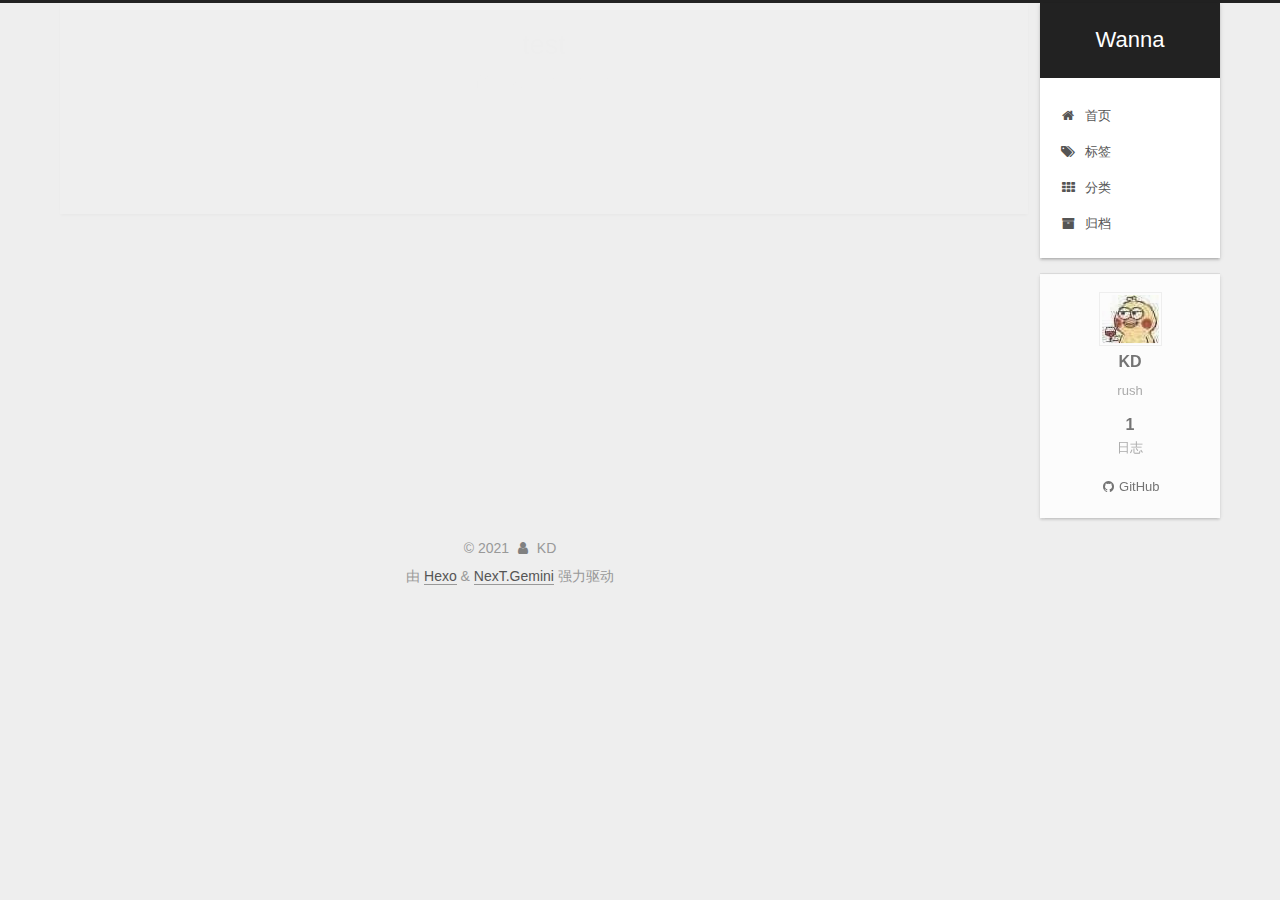
<file: 2021/03/10/test/index.html>
<!DOCTYPE html>
<html lang="zh-Hans">
<head>
  <meta charset="UTF-8">
<meta name="viewport" content="width=device-width, initial-scale=1, maximum-scale=2">
<meta name="theme-color" content="#222">
<meta name="generator" content="Hexo 5.4.0">
  <link rel="apple-touch-icon" sizes="180x180" href="/images/apple-touch-icon-next.png">
  <link rel="icon" type="image/png" sizes="32x32" href="/images/favicon-32x32-next.png">
  <link rel="icon" type="image/png" sizes="16x16" href="/images/favicon-16x16-next.png">
  <link rel="mask-icon" href="/images/logo.svg" color="#222">

<link rel="stylesheet" href="/css/main.css">


<link rel="stylesheet" href="/lib/font-awesome/css/font-awesome.min.css">

<script id="hexo-configurations">
    var NexT = window.NexT || {};
    var CONFIG = {"hostname":"kd-hua.github.io","root":"/","scheme":"Gemini","version":"7.8.0","exturl":false,"sidebar":{"position":"right","width":180,"display":"post","padding":18,"offset":12,"onmobile":false},"copycode":{"enable":false,"show_result":false,"style":null},"back2top":{"enable":true,"sidebar":false,"scrollpercent":false},"bookmark":{"enable":false,"color":"#222","save":"auto"},"fancybox":false,"mediumzoom":false,"lazyload":false,"pangu":false,"comments":{"style":"tabs","active":null,"storage":true,"lazyload":false,"nav":null},"algolia":{"hits":{"per_page":10},"labels":{"input_placeholder":"Search for Posts","hits_empty":"We didn't find any results for the search: ${query}","hits_stats":"${hits} results found in ${time} ms"}},"localsearch":{"enable":false,"trigger":"auto","top_n_per_article":1,"unescape":false,"preload":false},"motion":{"enable":true,"async":false,"transition":{"post_block":"fadeIn","post_header":"slideDownIn","post_body":"slideDownIn","coll_header":"slideLeftIn","sidebar":"slideUpIn"}}};
  </script>

  <meta name="description" content="rush">
<meta property="og:type" content="article">
<meta property="og:title" content="test">
<meta property="og:url" content="http://kd-hua.github.io/2021/03/10/test/index.html">
<meta property="og:site_name" content="Wanna">
<meta property="og:description" content="rush">
<meta property="og:locale">
<meta property="article:published_time" content="2021-03-10T15:08:54.000Z">
<meta property="article:modified_time" content="2021-03-10T15:08:54.125Z">
<meta property="article:author" content="KD">
<meta name="twitter:card" content="summary">

<link rel="canonical" href="http://kd-hua.github.io/2021/03/10/test/">


<script id="page-configurations">
  // https://hexo.io/docs/variables.html
  CONFIG.page = {
    sidebar: "",
    isHome : false,
    isPost : true,
    lang   : 'zh-Hans'
  };
</script>

  <title>test | Wanna</title>
  






  <noscript>
  <style>
  .use-motion .brand,
  .use-motion .menu-item,
  .sidebar-inner,
  .use-motion .post-block,
  .use-motion .pagination,
  .use-motion .comments,
  .use-motion .post-header,
  .use-motion .post-body,
  .use-motion .collection-header { opacity: initial; }

  .use-motion .site-title,
  .use-motion .site-subtitle {
    opacity: initial;
    top: initial;
  }

  .use-motion .logo-line-before i { left: initial; }
  .use-motion .logo-line-after i { right: initial; }
  </style>
</noscript>

</head>

<body itemscope itemtype="http://schema.org/WebPage">
  <div class="container use-motion">
    <div class="headband"></div>

    <header class="header" itemscope itemtype="http://schema.org/WPHeader">
      <div class="header-inner"><div class="site-brand-container">
  <div class="site-nav-toggle">
    <div class="toggle" aria-label="切换导航栏">
      <span class="toggle-line toggle-line-first"></span>
      <span class="toggle-line toggle-line-middle"></span>
      <span class="toggle-line toggle-line-last"></span>
    </div>
  </div>

  <div class="site-meta">

    <a href="/" class="brand" rel="start">
      <span class="logo-line-before"><i></i></span>
      <h1 class="site-title">Wanna</h1>
      <span class="logo-line-after"><i></i></span>
    </a>
  </div>

  <div class="site-nav-right">
    <div class="toggle popup-trigger">
    </div>
  </div>
</div>




<nav class="site-nav">
  <ul id="menu" class="menu">
        <li class="menu-item menu-item-home">

    <a href="/" rel="section"><i class="fa fa-fw fa-home"></i>首页</a>

  </li>
        <li class="menu-item menu-item-tags">

    <a href="/tags" rel="section"><i class="fa fa-fw fa-tags"></i>标签</a>

  </li>
        <li class="menu-item menu-item-categories">

    <a href="/categories/" rel="section"><i class="fa fa-fw fa-th"></i>分类</a>

  </li>
        <li class="menu-item menu-item-archives">

    <a href="/archives/" rel="section"><i class="fa fa-fw fa-archive"></i>归档</a>

  </li>
  </ul>
</nav>




</div>
    </header>

    
  <div class="back-to-top">
    <i class="fa fa-arrow-up"></i>
    <span>0%</span>
  </div>


    <main class="main">
      <div class="main-inner">
        <div class="content-wrap">
          

          <div class="content post posts-expand">
            

    
  
  
  <article itemscope itemtype="http://schema.org/Article" class="post-block" lang="zh-Hans">
    <link itemprop="mainEntityOfPage" href="http://kd-hua.github.io/2021/03/10/test/">

    <span hidden itemprop="author" itemscope itemtype="http://schema.org/Person">
      <meta itemprop="image" content="/images/avatar.jpg">
      <meta itemprop="name" content="KD">
      <meta itemprop="description" content="rush">
    </span>

    <span hidden itemprop="publisher" itemscope itemtype="http://schema.org/Organization">
      <meta itemprop="name" content="Wanna">
    </span>
      <header class="post-header">
        <h1 class="post-title" itemprop="name headline">
          test
        </h1>

        <div class="post-meta">
            <span class="post-meta-item">
              <span class="post-meta-item-icon">
                <i class="fa fa-calendar-o"></i>
              </span>
              <span class="post-meta-item-text">发表于</span>

              <time title="创建时间：2021-03-10 23:08:54" itemprop="dateCreated datePublished" datetime="2021-03-10T23:08:54+08:00">2021-03-10</time>
            </span>

          

        </div>
      </header>

    
    
    
    <div class="post-body" itemprop="articleBody">

      
        
    </div>

    
    
    

      <footer class="post-footer">

        


        
      </footer>
    
  </article>
  
  
  



          </div>
          

<script>
  window.addEventListener('tabs:register', () => {
    let { activeClass } = CONFIG.comments;
    if (CONFIG.comments.storage) {
      activeClass = localStorage.getItem('comments_active') || activeClass;
    }
    if (activeClass) {
      let activeTab = document.querySelector(`a[href="#comment-${activeClass}"]`);
      if (activeTab) {
        activeTab.click();
      }
    }
  });
  if (CONFIG.comments.storage) {
    window.addEventListener('tabs:click', event => {
      if (!event.target.matches('.tabs-comment .tab-content .tab-pane')) return;
      let commentClass = event.target.classList[1];
      localStorage.setItem('comments_active', commentClass);
    });
  }
</script>

        </div>
          
  
  <div class="toggle sidebar-toggle">
    <span class="toggle-line toggle-line-first"></span>
    <span class="toggle-line toggle-line-middle"></span>
    <span class="toggle-line toggle-line-last"></span>
  </div>

  <aside class="sidebar">
    <div class="sidebar-inner">

      <ul class="sidebar-nav motion-element">
        <li class="sidebar-nav-toc">
          文章目录
        </li>
        <li class="sidebar-nav-overview">
          站点概览
        </li>
      </ul>

      <!--noindex-->
      <div class="post-toc-wrap sidebar-panel">
      </div>
      <!--/noindex-->

      <div class="site-overview-wrap sidebar-panel">
        <div class="site-author motion-element" itemprop="author" itemscope itemtype="http://schema.org/Person">
    <img class="site-author-image" itemprop="image" alt="KD"
      src="/images/avatar.jpg">
  <p class="site-author-name" itemprop="name">KD</p>
  <div class="site-description" itemprop="description">rush</div>
</div>
<div class="site-state-wrap motion-element">
  <nav class="site-state">
      <div class="site-state-item site-state-posts">
          <a href="/archives/">
        
          <span class="site-state-item-count">1</span>
          <span class="site-state-item-name">日志</span>
        </a>
      </div>
  </nav>
</div>
  <div class="links-of-author motion-element">
      <span class="links-of-author-item">
        <a href="https://github.com/kd-hua" title="GitHub → https:&#x2F;&#x2F;github.com&#x2F;kd-hua" rel="noopener" target="_blank"><i class="fa fa-fw fa-github"></i>GitHub</a>
      </span>
  </div>



      </div>

    </div>
  </aside>
  <div id="sidebar-dimmer"></div>


      </div>
    </main>

    <footer class="footer">
      <div class="footer-inner">
        

        

<div class="copyright">
  
  &copy; 
  <span itemprop="copyrightYear">2021</span>
  <span class="with-love">
    <i class="fa fa-user"></i>
  </span>
  <span class="author" itemprop="copyrightHolder">KD</span>
</div>
  <div class="powered-by">由 <a href="https://hexo.io/" class="theme-link" rel="noopener" target="_blank">Hexo</a> & <a href="https://theme-next.org/" class="theme-link" rel="noopener" target="_blank">NexT.Gemini</a> 强力驱动
  </div>

        








      </div>
    </footer>
  </div>

  
  <script src="/lib/anime.min.js"></script>
  <script src="/lib/velocity/velocity.min.js"></script>
  <script src="/lib/velocity/velocity.ui.min.js"></script>

<script src="/js/utils.js"></script>

<script src="/js/motion.js"></script>


<script src="/js/schemes/pisces.js"></script>


<script src="/js/next-boot.js"></script>




  















  

  

</body>
</html>
</file>
<file: css/main.css>
:root {
  --body-bg-color: #eee;
  --content-bg-color: #fff;
  --card-bg-color: #f5f5f5;
  --text-color: #555;
  --link-color: #555;
  --link-hover-color: #222;
  --brand-color: #fff;
  --brand-hover-color: #fff;
  --table-row-odd-bg-color: #f9f9f9;
  --table-row-hover-bg-color: #f5f5f5;
  --menu-item-bg-color: #f5f5f5;
  --btn-default-bg: #fff;
  --btn-default-color: #555;
  --btn-default-border-color: #555;
  --btn-default-hover-bg: #222;
  --btn-default-hover-color: #fff;
  --btn-default-hover-border-color: #222;
}
@media (prefers-color-scheme: dark) {
  :root {
    --body-bg-color: #282828;
    --content-bg-color: #333;
    --card-bg-color: #555;
    --text-color: #ccc;
    --link-color: #ccc;
    --link-hover-color: #eee;
    --brand-color: #ddd;
    --brand-hover-color: #ddd;
    --table-row-odd-bg-color: #282828;
    --table-row-hover-bg-color: #363636;
    --menu-item-bg-color: #555;
    --btn-default-bg: #222;
    --btn-default-color: #ccc;
    --btn-default-border-color: #555;
    --btn-default-hover-bg: #666;
    --btn-default-hover-color: #ccc;
    --btn-default-hover-border-color: #666;
  }
  img {
    opacity: 0.75;
  }
  img:hover {
    opacity: 0.9;
  }
}
html {
  line-height: 1.15; /* 1 */
  -webkit-text-size-adjust: 100%; /* 2 */
}
body {
  margin: 0;
}
main {
  display: block;
}
h1 {
  font-size: 2em;
  margin: 0.67em 0;
}
hr {
  box-sizing: content-box; /* 1 */
  height: 0; /* 1 */
  overflow: visible; /* 2 */
}
pre {
  font-family: monospace, monospace; /* 1 */
  font-size: 1em; /* 2 */
}
a {
  background: transparent;
}
abbr[title] {
  border-bottom: none; /* 1 */
  text-decoration: underline; /* 2 */
  text-decoration: underline dotted; /* 2 */
}
b,
strong {
  font-weight: bolder;
}
code,
kbd,
samp {
  font-family: monospace, monospace; /* 1 */
  font-size: 1em; /* 2 */
}
small {
  font-size: 80%;
}
sub,
sup {
  font-size: 75%;
  line-height: 0;
  position: relative;
  vertical-align: baseline;
}
sub {
  bottom: -0.25em;
}
sup {
  top: -0.5em;
}
img {
  border-style: none;
}
button,
input,
optgroup,
select,
textarea {
  font-family: inherit; /* 1 */
  font-size: 100%; /* 1 */
  line-height: 1.15; /* 1 */
  margin: 0; /* 2 */
}
button,
input {
/* 1 */
  overflow: visible;
}
button,
select {
/* 1 */
  text-transform: none;
}
button,
[type='button'],
[type='reset'],
[type='submit'] {
  -webkit-appearance: button;
}
button::-moz-focus-inner,
[type='button']::-moz-focus-inner,
[type='reset']::-moz-focus-inner,
[type='submit']::-moz-focus-inner {
  border-style: none;
  padding: 0;
}
button:-moz-focusring,
[type='button']:-moz-focusring,
[type='reset']:-moz-focusring,
[type='submit']:-moz-focusring {
  outline: 1px dotted ButtonText;
}
fieldset {
  padding: 0.35em 0.75em 0.625em;
}
legend {
  box-sizing: border-box; /* 1 */
  color: inherit; /* 2 */
  display: table; /* 1 */
  max-width: 100%; /* 1 */
  padding: 0; /* 3 */
  white-space: normal; /* 1 */
}
progress {
  vertical-align: baseline;
}
textarea {
  overflow: auto;
}
[type='checkbox'],
[type='radio'] {
  box-sizing: border-box; /* 1 */
  padding: 0; /* 2 */
}
[type='number']::-webkit-inner-spin-button,
[type='number']::-webkit-outer-spin-button {
  height: auto;
}
[type='search'] {
  outline-offset: -2px; /* 2 */
  -webkit-appearance: textfield; /* 1 */
}
[type='search']::-webkit-search-decoration {
  -webkit-appearance: none;
}
::-webkit-file-upload-button {
  font: inherit; /* 2 */
  -webkit-appearance: button; /* 1 */
}
details {
  display: block;
}
summary {
  display: list-item;
}
template {
  display: none;
}
[hidden] {
  display: none;
}
::selection {
  background: #262a30;
  color: #eee;
}
html,
body {
  height: 100%;
}
body {
  background: var(--body-bg-color);
  color: var(--text-color);
  font-family: 'Lato', "PingFang SC", "Microsoft YaHei", sans-serif;
  font-size: 1em;
  line-height: 2;
}
@media (max-width: 991px) {
  body {
    padding-left: 0 !important;
    padding-right: 0 !important;
  }
}
h1,
h2,
h3,
h4,
h5,
h6 {
  font-family: 'Lato', "PingFang SC", "Microsoft YaHei", sans-serif;
  font-weight: bold;
  line-height: 1.5;
  margin: 20px 0 15px;
}
h1 {
  font-size: 1.5em;
}
h2 {
  font-size: 1.375em;
}
h3 {
  font-size: 1.25em;
}
h4 {
  font-size: 1.125em;
}
h5 {
  font-size: 1em;
}
h6 {
  font-size: 0.875em;
}
p {
  margin: 0 0 20px 0;
}
a,
span.exturl {
  border-bottom: 1px solid #999;
  color: var(--link-color);
  outline: 0;
  text-decoration: none;
  overflow-wrap: break-word;
  word-wrap: break-word;
  cursor: pointer;
}
a:hover,
span.exturl:hover {
  border-bottom-color: var(--link-hover-color);
  color: var(--link-hover-color);
}
iframe,
img,
video {
  display: block;
  margin-left: auto;
  margin-right: auto;
  max-width: 100%;
}
hr {
  background-image: repeating-linear-gradient(-45deg, #ddd, #ddd 4px, transparent 4px, transparent 8px);
  border: 0;
  height: 3px;
  margin: 40px 0;
}
blockquote {
  border-left: 4px solid #ddd;
  color: #666;
  margin: 0;
  padding: 0 15px;
}
blockquote cite::before {
  content: '-';
  padding: 0 5px;
}
dt {
  font-weight: bold;
}
dd {
  margin: 0;
  padding: 0;
}
kbd {
  background-color: #f5f5f5;
  background-image: linear-gradient(#eee, #fff, #eee);
  border: 1px solid #ccc;
  border-radius: 0.2em;
  box-shadow: 0.1em 0.1em 0.2em rgba(0,0,0,0.1);
  color: #555;
  font-family: inherit;
  padding: 0.1em 0.3em;
  white-space: nowrap;
}
.table-container {
  overflow: auto;
}
table {
  border-collapse: collapse;
  border-spacing: 0;
  font-size: 0.875em;
  margin: 0 0 20px 0;
  width: 100%;
}
tbody tr:nth-of-type(odd) {
  background: var(--table-row-odd-bg-color);
}
tbody tr:hover {
  background: var(--table-row-hover-bg-color);
}
caption,
th,
td {
  font-weight: normal;
  padding: 8px;
  text-align: left;
  vertical-align: middle;
}
th,
td {
  border: 1px solid #ddd;
  border-bottom: 3px solid #ddd;
}
th {
  font-weight: 700;
  padding-bottom: 10px;
}
td {
  border-bottom-width: 1px;
}
.btn {
  background: var(--btn-default-bg);
  border: 2px solid var(--btn-default-border-color);
  border-radius: 2px;
  color: var(--btn-default-color);
  display: inline-block;
  font-size: 0.875em;
  line-height: 2;
  padding: 0 20px;
  text-decoration: none;
  transition-property: background-color;
  transition-delay: 0s;
  transition-duration: 0.2s;
  transition-timing-function: ease-in-out;
}
.btn:hover {
  background: var(--btn-default-hover-bg);
  border-color: var(--btn-default-hover-border-color);
  color: var(--btn-default-hover-color);
}
.btn + .btn {
  margin: 0 0 8px 8px;
}
.btn .fa-fw {
  text-align: left;
  width: 1.285714285714286em;
}
.toggle {
  line-height: 0;
}
.toggle .toggle-line {
  background: #fff;
  display: inline-block;
  height: 2px;
  left: 0;
  position: relative;
  top: 0;
  transition: all 0.4s;
  vertical-align: top;
  width: 100%;
}
.toggle .toggle-line:not(:first-child) {
  margin-top: 3px;
}
.toggle.toggle-arrow .toggle-line-first {
  top: 2px;
  transform: rotate(-45deg);
  width: 50%;
}
.toggle.toggle-arrow .toggle-line-middle {
  width: 90%;
}
.toggle.toggle-arrow .toggle-line-last {
  top: -2px;
  transform: rotate(45deg);
  width: 50%;
}
.toggle.toggle-close .toggle-line-first {
  top: 5px;
  transform: rotate(-45deg);
}
.toggle.toggle-close .toggle-line-middle {
  opacity: 0;
}
.toggle.toggle-close .toggle-line-last {
  top: -5px;
  transform: rotate(45deg);
}
.highlight,
pre {
  background: #f7f7f7;
  color: #4d4d4c;
  line-height: 1.6;
  margin: 0 auto 20px;
}
pre,
code {
  font-family: consolas, Menlo, monospace, "PingFang SC", "Microsoft YaHei";
}
code {
  background: #eee;
  border-radius: 3px;
  color: #555;
  padding: 2px 4px;
  overflow-wrap: break-word;
  word-wrap: break-word;
}
.highlight *::selection {
  background: #d6d6d6;
}
.highlight pre {
  border: 0;
  margin: 0;
  padding: 10px 0;
}
.highlight table {
  border: 0;
  margin: 0;
  width: auto;
}
.highlight td {
  border: 0;
  padding: 0;
}
.highlight figcaption {
  background: #eff2f3;
  color: #4d4d4c;
  display: flex;
  font-size: 0.875em;
  justify-content: space-between;
  line-height: 1.2;
  padding: 0.5em;
}
.highlight figcaption a {
  color: #4d4d4c;
}
.highlight figcaption a:hover {
  border-bottom-color: #4d4d4c;
}
.highlight .gutter {
  -moz-user-select: none;
  -ms-user-select: none;
  -webkit-user-select: none;
  user-select: none;
}
.highlight .gutter pre {
  background: #eff2f3;
  color: #869194;
  padding-left: 10px;
  padding-right: 10px;
  text-align: right;
}
.highlight .code pre {
  background: #f7f7f7;
  padding-left: 10px;
  width: 100%;
}
.gist table {
  width: auto;
}
.gist table td {
  border: 0;
}
pre {
  overflow: auto;
  padding: 10px;
}
pre code {
  background: none;
  color: #4d4d4c;
  font-size: 0.875em;
  padding: 0;
  text-shadow: none;
}
pre .deletion {
  background: #fdd;
}
pre .addition {
  background: #dfd;
}
pre .meta {
  color: #eab700;
  -moz-user-select: none;
  -ms-user-select: none;
  -webkit-user-select: none;
  user-select: none;
}
pre .comment {
  color: #8e908c;
}
pre .variable,
pre .attribute,
pre .tag,
pre .name,
pre .regexp,
pre .ruby .constant,
pre .xml .tag .title,
pre .xml .pi,
pre .xml .doctype,
pre .html .doctype,
pre .css .id,
pre .css .class,
pre .css .pseudo {
  color: #c82829;
}
pre .number,
pre .preprocessor,
pre .built_in,
pre .builtin-name,
pre .literal,
pre .params,
pre .constant,
pre .command {
  color: #f5871f;
}
pre .ruby .class .title,
pre .css .rules .attribute,
pre .string,
pre .symbol,
pre .value,
pre .inheritance,
pre .header,
pre .ruby .symbol,
pre .xml .cdata,
pre .special,
pre .formula {
  color: #718c00;
}
pre .title,
pre .css .hexcolor {
  color: #3e999f;
}
pre .function,
pre .python .decorator,
pre .python .title,
pre .ruby .function .title,
pre .ruby .title .keyword,
pre .perl .sub,
pre .javascript .title,
pre .coffeescript .title {
  color: #4271ae;
}
pre .keyword,
pre .javascript .function {
  color: #8959a8;
}
.blockquote-center {
  border-left: none;
  margin: 40px 0;
  padding: 0;
  position: relative;
  text-align: center;
}
.blockquote-center::before,
.blockquote-center::after {
  background-repeat: no-repeat;
  background-size: 22px 22px;
  content: ' ';
  display: block;
  height: 24px;
  opacity: 0.2;
  position: absolute;
  width: 100%;
}
.blockquote-center::before {
  background-image: url("../images/quote-l.svg");
  background-position: 0 -6px;
  border-top: 1px solid #ccc;
  top: -20px;
}
.blockquote-center::after {
  background-image: url("../images/quote-r.svg");
  background-position: 100% 8px;
  border-bottom: 1px solid #ccc;
  bottom: -20px;
}
.blockquote-center p,
.blockquote-center div {
  text-align: center;
}
.post-body .group-picture img {
  margin: 0 auto;
  padding: 0 3px;
}
.group-picture-row {
  margin-bottom: 6px;
  overflow: hidden;
}
.group-picture-column {
  float: left;
  margin-bottom: 10px;
}
.post-body .label {
  color: #555;
  display: inline;
  padding: 0 2px;
}
.post-body .label.default {
  background: #f0f0f0;
}
.post-body .label.primary {
  background: #efe6f7;
}
.post-body .label.info {
  background: #e5f2f8;
}
.post-body .label.success {
  background: #e7f4e9;
}
.post-body .label.warning {
  background: #fcf6e1;
}
.post-body .label.danger {
  background: #fae8eb;
}
.post-body .tabs {
  margin-bottom: 20px;
}
.post-body .tabs,
.tabs-comment {
  display: block;
  padding-top: 10px;
  position: relative;
}
.post-body .tabs ul.nav-tabs,
.tabs-comment ul.nav-tabs {
  display: flex;
  flex-wrap: wrap;
  margin: 0;
  margin-bottom: -1px;
  padding: 0;
}
@media (max-width: 413px) {
  .post-body .tabs ul.nav-tabs,
  .tabs-comment ul.nav-tabs {
    display: block;
    margin-bottom: 5px;
  }
}
.post-body .tabs ul.nav-tabs li.tab,
.tabs-comment ul.nav-tabs li.tab {
  border-bottom: 1px solid #ddd;
  border-left: 1px solid transparent;
  border-right: 1px solid transparent;
  border-top: 3px solid transparent;
  flex-grow: 1;
  list-style-type: none;
  border-radius: 0 0 0 0;
}
@media (max-width: 413px) {
  .post-body .tabs ul.nav-tabs li.tab,
  .tabs-comment ul.nav-tabs li.tab {
    border-bottom: 1px solid transparent;
    border-left: 3px solid transparent;
    border-right: 1px solid transparent;
    border-top: 1px solid transparent;
  }
}
@media (max-width: 413px) {
  .post-body .tabs ul.nav-tabs li.tab,
  .tabs-comment ul.nav-tabs li.tab {
    border-radius: 0;
  }
}
.post-body .tabs ul.nav-tabs li.tab a,
.tabs-comment ul.nav-tabs li.tab a {
  border-bottom: initial;
  display: block;
  line-height: 1.8;
  outline: 0;
  padding: 0.25em 0.75em;
  text-align: center;
  transition-delay: 0s;
  transition-duration: 0.2s;
  transition-timing-function: ease-out;
}
.post-body .tabs ul.nav-tabs li.tab a i,
.tabs-comment ul.nav-tabs li.tab a i {
  width: 1.285714285714286em;
}
.post-body .tabs ul.nav-tabs li.tab.active,
.tabs-comment ul.nav-tabs li.tab.active {
  border-bottom: 1px solid transparent;
  border-left: 1px solid #ddd;
  border-right: 1px solid #ddd;
  border-top: 3px solid #fc6423;
}
@media (max-width: 413px) {
  .post-body .tabs ul.nav-tabs li.tab.active,
  .tabs-comment ul.nav-tabs li.tab.active {
    border-bottom: 1px solid #ddd;
    border-left: 3px solid #fc6423;
    border-right: 1px solid #ddd;
    border-top: 1px solid #ddd;
  }
}
.post-body .tabs ul.nav-tabs li.tab.active a,
.tabs-comment ul.nav-tabs li.tab.active a {
  color: var(--link-color);
  cursor: default;
}
.post-body .tabs .tab-content .tab-pane,
.tabs-comment .tab-content .tab-pane {
  border: 1px solid #ddd;
  border-top: 0;
  padding: 20px 20px 0 20px;
  border-radius: 0;
}
.post-body .tabs .tab-content .tab-pane:not(.active),
.tabs-comment .tab-content .tab-pane:not(.active) {
  display: none;
}
.post-body .tabs .tab-content .tab-pane.active,
.tabs-comment .tab-content .tab-pane.active {
  display: block;
}
.post-body .tabs .tab-content .tab-pane.active:nth-of-type(1),
.tabs-comment .tab-content .tab-pane.active:nth-of-type(1) {
  border-radius: 0 0 0 0;
}
@media (max-width: 413px) {
  .post-body .tabs .tab-content .tab-pane.active:nth-of-type(1),
  .tabs-comment .tab-content .tab-pane.active:nth-of-type(1) {
    border-radius: 0;
  }
}
.post-body .note {
  border-radius: 3px;
  margin-bottom: 20px;
  padding: 1em;
  position: relative;
  border: 1px solid #eee;
  border-left-width: 5px;
}
.post-body .note h2,
.post-body .note h3,
.post-body .note h4,
.post-body .note h5,
.post-body .note h6 {
  margin-top: 0;
  border-bottom: initial;
  margin-bottom: 0;
  padding-top: 0;
}
.post-body .note p:first-child,
.post-body .note ul:first-child,
.post-body .note ol:first-child,
.post-body .note table:first-child,
.post-body .note pre:first-child,
.post-body .note blockquote:first-child,
.post-body .note img:first-child {
  margin-top: 0;
}
.post-body .note p:last-child,
.post-body .note ul:last-child,
.post-body .note ol:last-child,
.post-body .note table:last-child,
.post-body .note pre:last-child,
.post-body .note blockquote:last-child,
.post-body .note img:last-child {
  margin-bottom: 0;
}
.post-body .note.default {
  border-left-color: #777;
}
.post-body .note.default h2,
.post-body .note.default h3,
.post-body .note.default h4,
.post-body .note.default h5,
.post-body .note.default h6 {
  color: #777;
}
.post-body .note.primary {
  border-left-color: #6f42c1;
}
.post-body .note.primary h2,
.post-body .note.primary h3,
.post-body .note.primary h4,
.post-body .note.primary h5,
.post-body .note.primary h6 {
  color: #6f42c1;
}
.post-body .note.info {
  border-left-color: #428bca;
}
.post-body .note.info h2,
.post-body .note.info h3,
.post-body .note.info h4,
.post-body .note.info h5,
.post-body .note.info h6 {
  color: #428bca;
}
.post-body .note.success {
  border-left-color: #5cb85c;
}
.post-body .note.success h2,
.post-body .note.success h3,
.post-body .note.success h4,
.post-body .note.success h5,
.post-body .note.success h6 {
  color: #5cb85c;
}
.post-body .note.warning {
  border-left-color: #f0ad4e;
}
.post-body .note.warning h2,
.post-body .note.warning h3,
.post-body .note.warning h4,
.post-body .note.warning h5,
.post-body .note.warning h6 {
  color: #f0ad4e;
}
.post-body .note.danger {
  border-left-color: #d9534f;
}
.post-body .note.danger h2,
.post-body .note.danger h3,
.post-body .note.danger h4,
.post-body .note.danger h5,
.post-body .note.danger h6 {
  color: #d9534f;
}
.pagination .prev,
.pagination .next,
.pagination .page-number,
.pagination .space {
  display: inline-block;
  margin: 0 10px;
  padding: 0 11px;
  position: relative;
  top: -1px;
}
@media (max-width: 767px) {
  .pagination .prev,
  .pagination .next,
  .pagination .page-number,
  .pagination .space {
    margin: 0 5px;
  }
}
.pagination {
  border-top: 1px solid #eee;
  margin: 120px 0 0;
  text-align: center;
}
.pagination .prev,
.pagination .next,
.pagination .page-number {
  border-bottom: 0;
  border-top: 1px solid #eee;
  transition-property: border-color;
  transition-delay: 0s;
  transition-duration: 0.2s;
  transition-timing-function: ease-in-out;
}
.pagination .prev:hover,
.pagination .next:hover,
.pagination .page-number:hover {
  border-top-color: #222;
}
.pagination .space {
  margin: 0;
  padding: 0;
}
.pagination .prev {
  margin-left: 0;
}
.pagination .next {
  margin-right: 0;
}
.pagination .page-number.current {
  background: #ccc;
  border-top-color: #ccc;
  color: #fff;
}
@media (max-width: 767px) {
  .pagination {
    border-top: none;
  }
  .pagination .prev,
  .pagination .next,
  .pagination .page-number {
    border-bottom: 1px solid #eee;
    border-top: 0;
    margin-bottom: 10px;
    padding: 0 10px;
  }
  .pagination .prev:hover,
  .pagination .next:hover,
  .pagination .page-number:hover {
    border-bottom-color: #222;
  }
}
.comments {
  margin-top: 60px;
  overflow: hidden;
}
.comment-button-group {
  display: flex;
  flex-wrap: wrap-reverse;
  justify-content: center;
  margin: 1em 0;
}
.comment-button-group .comment-button {
  margin: 0.1em 0.2em;
}
.comment-button-group .comment-button.active {
  background: var(--btn-default-hover-bg);
  border-color: var(--btn-default-hover-border-color);
  color: var(--btn-default-hover-color);
}
.comment-position {
  display: none;
}
.comment-position.active {
  display: block;
}
.tabs-comment {
  background: var(--content-bg-color);
  margin-top: 4em;
  padding-top: 0;
}
.tabs-comment .comments {
  border: 0;
  box-shadow: none;
  margin-top: 0;
  padding-top: 0;
}
.container {
  min-height: 100%;
  position: relative;
}
.main-inner {
  margin: 0 auto;
  width: calc(100% - 20px);
}
@media (min-width: 1200px) {
  .main-inner {
    width: 1160px;
  }
}
@media (min-width: 1600px) {
  .main-inner {
    width: 73%;
  }
}
@media (max-width: 767px) {
  .content-wrap {
    padding: 0 20px;
  }
}
.header {
  background: transparent;
}
.header-inner {
  margin: 0 auto;
  width: calc(100% - 20px);
}
@media (min-width: 1200px) {
  .header-inner {
    width: 1160px;
  }
}
@media (min-width: 1600px) {
  .header-inner {
    width: 73%;
  }
}
.site-brand-container {
  display: flex;
  flex-shrink: 0;
  padding: 0 10px;
}
.headband {
  background: #222;
  height: 3px;
}
.site-meta {
  flex-grow: 1;
  text-align: center;
}
@media (max-width: 767px) {
  .site-meta {
    text-align: center;
  }
}
.brand {
  border-bottom: none;
  color: var(--brand-color);
  display: inline-block;
  line-height: 1.375em;
  padding: 0 40px;
  position: relative;
}
.brand:hover {
  color: var(--brand-hover-color);
}
.site-title {
  font-family: 'Lato', "PingFang SC", "Microsoft YaHei", sans-serif;
  font-size: 1.375em;
  font-weight: normal;
  margin: 0;
}
.site-subtitle {
  color: #ddd;
  font-size: 0.8125em;
  margin: 10px 0;
}
.use-motion .brand {
  opacity: 0;
}
.use-motion .site-title,
.use-motion .site-subtitle,
.use-motion .custom-logo-image {
  opacity: 0;
  position: relative;
  top: -10px;
}
.site-nav-toggle,
.site-nav-right {
  display: none;
}
@media (max-width: 767px) {
  .site-nav-toggle,
  .site-nav-right {
    display: flex;
    flex-direction: column;
    justify-content: center;
  }
}
.site-nav-toggle .toggle,
.site-nav-right .toggle {
  color: var(--text-color);
  padding: 10px;
  width: 22px;
}
.site-nav-toggle .toggle .toggle-line,
.site-nav-right .toggle .toggle-line {
  background: var(--text-color);
  border-radius: 1px;
}
.site-nav {
  display: block;
}
@media (max-width: 767px) {
  .site-nav {
    clear: both;
    display: none;
  }
}
.site-nav.site-nav-on {
  display: block;
}
.menu {
  margin-top: 20px;
  padding-left: 0;
  text-align: center;
}
.menu-item {
  display: inline-block;
  list-style: none;
  margin: 0 10px;
}
@media (max-width: 767px) {
  .menu-item {
    display: block;
    margin-top: 10px;
  }
  .menu-item.menu-item-search {
    display: none;
  }
}
.menu-item a,
.menu-item span.exturl {
  border-bottom: 0;
  display: block;
  font-size: 0.8125em;
  transition-property: border-color;
  transition-delay: 0s;
  transition-duration: 0.2s;
  transition-timing-function: ease-in-out;
}
@media (hover: none) {
  .menu-item a:hover,
  .menu-item span.exturl:hover {
    border-bottom-color: transparent !important;
  }
}
.menu-item .fa {
  margin-right: 8px;
}
.menu-item .badge {
  display: inline-block;
  font-weight: bold;
  line-height: 1;
  margin-left: 0.35em;
  margin-top: 0.35em;
  text-align: center;
  white-space: nowrap;
}
@media (max-width: 767px) {
  .menu-item .badge {
    float: right;
    margin-left: 0;
  }
}
.menu-item-active a,
.menu .menu-item a:hover,
.menu .menu-item span.exturl:hover {
  background: var(--menu-item-bg-color);
}
.use-motion .menu-item {
  opacity: 0;
}
.sidebar {
  background: #222;
  bottom: 0;
  box-shadow: inset 0 2px 6px #000;
  position: fixed;
  top: 0;
}
@media (max-width: 991px) {
  .sidebar {
    display: none;
  }
}
.sidebar-inner {
  color: #999;
  padding: 18px 10px;
  text-align: center;
}
.cc-license {
  margin-top: 10px;
  text-align: center;
}
.cc-license .cc-opacity {
  border-bottom: none;
  opacity: 0.7;
}
.cc-license .cc-opacity:hover {
  opacity: 0.9;
}
.cc-license img {
  display: inline-block;
}
.site-author-image {
  border: 1px solid #eee;
  display: block;
  margin: 0 auto;
  max-width: 120px;
  padding: 2px;
}
.site-author-image {
  transition: transform 1s ease-out;
}
.site-author-image:hover {
  transform: rotateZ(360deg);
}
.site-author-name {
  color: var(--text-color);
  font-weight: 600;
  margin: 0;
  text-align: center;
}
.site-description {
  color: #999;
  font-size: 0.8125em;
  margin-top: 0;
  text-align: center;
}
.links-of-author {
  margin-top: 15px;
}
.links-of-author a,
.links-of-author span.exturl {
  border-bottom-color: #555;
  display: inline-block;
  font-size: 0.8125em;
  margin-bottom: 10px;
  margin-right: 10px;
  vertical-align: middle;
}
.links-of-author a::before,
.links-of-author span.exturl::before {
  background: #33adf4;
  border-radius: 50%;
  content: ' ';
  display: inline-block;
  height: 4px;
  margin-right: 3px;
  vertical-align: middle;
  width: 4px;
}
.sidebar-button {
  margin-top: 15px;
}
.sidebar-button a {
  border: 1px solid #fc6423;
  border-radius: 4px;
  color: #fc6423;
  display: inline-block;
  padding: 0 15px;
}
.sidebar-button a .fa {
  margin-right: 5px;
}
.sidebar-button a:hover {
  background: #fc6423;
  border: 1px solid #fc6423;
  color: #fff;
}
.sidebar-button a:hover .fa {
  color: #fff;
}
.links-of-blogroll {
  font-size: 0.8125em;
  margin-top: 10px;
}
.links-of-blogroll-title {
  font-size: 0.875em;
  font-weight: 600;
  margin-top: 0;
}
.links-of-blogroll-list {
  list-style: none;
  margin: 0;
  padding: 0;
}
#sidebar-dimmer {
  display: none;
}
@media (max-width: 767px) {
  #sidebar-dimmer {
    background: #000;
    display: block;
    height: 100%;
    left: 100%;
    opacity: 0;
    position: fixed;
    top: 0;
    width: 100%;
    z-index: 1100;
  }
  .sidebar-active + #sidebar-dimmer {
    opacity: 0.7;
    transform: translateX(-100%);
    transition: opacity 0.5s;
  }
}
.sidebar-nav {
  margin: 0;
  padding-bottom: 20px;
  padding-left: 0;
}
.sidebar-nav li {
  border-bottom: 1px solid transparent;
  color: #555;
  cursor: pointer;
  display: inline-block;
  font-size: 0.875em;
}
.sidebar-nav li.sidebar-nav-overview {
  margin-left: 10px;
}
.sidebar-nav li:hover {
  color: #fc6423;
}
.sidebar-nav .sidebar-nav-active {
  border-bottom-color: #fc6423;
  color: #fc6423;
}
.sidebar-nav .sidebar-nav-active:hover {
  color: #fc6423;
}
.sidebar-panel {
  display: none;
  overflow-x: hidden;
  overflow-y: auto;
}
.sidebar-panel-active {
  display: block;
}
.sidebar-toggle {
  background: #222;
  bottom: 45px;
  cursor: pointer;
  height: 14px;
  left: 30px;
  padding: 5px;
  position: fixed;
  width: 14px;
  z-index: 1300;
}
@media (max-width: 991px) {
  .sidebar-toggle {
    left: 20px;
    opacity: 0.8;
    display: none;
  }
}
.sidebar-toggle:hover .toggle-line {
  background: #fc6423;
}
.post-toc {
  font-size: 0.875em;
}
.post-toc ol {
  list-style: none;
  margin: 0;
  padding: 0 2px 5px 10px;
  text-align: left;
}
.post-toc ol > ol {
  padding-left: 0;
}
.post-toc ol a {
  transition-property: all;
  transition-delay: 0s;
  transition-duration: 0.2s;
  transition-timing-function: ease-in-out;
}
.post-toc .nav-item {
  line-height: 1.8;
  overflow: hidden;
  text-overflow: ellipsis;
  white-space: nowrap;
}
.post-toc .nav .nav-child {
  display: none;
}
.post-toc .nav .active > .nav-child {
  display: block;
}
.post-toc .nav .active-current > .nav-child {
  display: block;
}
.post-toc .nav .active-current > .nav-child > .nav-item {
  display: block;
}
.post-toc .nav .active > a {
  border-bottom-color: #fc6423;
  color: #fc6423;
}
.post-toc .nav .active-current > a {
  color: #fc6423;
}
.post-toc .nav .active-current > a:hover {
  color: #fc6423;
}
.site-state {
  display: flex;
  justify-content: center;
  line-height: 1.4;
  margin-top: 10px;
  overflow: hidden;
  text-align: center;
  white-space: nowrap;
}
.site-state-item {
  padding: 0 15px;
}
.site-state-item:not(:first-child) {
  border-left: 1px solid #eee;
}
.site-state-item a {
  border-bottom: none;
}
.site-state-item-count {
  display: block;
  font-size: 1em;
  font-weight: 600;
  text-align: center;
}
.site-state-item-name {
  color: #999;
  font-size: 0.8125em;
}
.footer {
  color: #999;
  font-size: 0.875em;
  padding: 20px 0;
}
.footer.footer-fixed {
  bottom: 0;
  left: 0;
  position: absolute;
  right: 0;
}
.footer-inner {
  box-sizing: border-box;
  margin: 0 auto;
  text-align: center;
  width: calc(100% - 20px);
}
@media (min-width: 1200px) {
  .footer-inner {
    width: 1160px;
  }
}
@media (min-width: 1600px) {
  .footer-inner {
    width: 73%;
  }
}
.languages {
  display: inline-block;
  font-size: 1.125em;
  position: relative;
}
.languages .lang-select-label span {
  margin: 0 0.5em;
}
.languages .lang-select {
  height: 100%;
  left: 0;
  opacity: 0;
  position: absolute;
  top: 0;
  width: 100%;
}
.with-love {
  color: #808080;
  display: inline-block;
  margin: 0 5px;
}
.powered-by,
.theme-info {
  display: inline-block;
}
@-moz-keyframes iconAnimate {
  0%, 100% {
    transform: scale(1);
  }
  10%, 30% {
    transform: scale(0.9);
  }
  20%, 40%, 60%, 80% {
    transform: scale(1.1);
  }
  50%, 70% {
    transform: scale(1.1);
  }
}
@-webkit-keyframes iconAnimate {
  0%, 100% {
    transform: scale(1);
  }
  10%, 30% {
    transform: scale(0.9);
  }
  20%, 40%, 60%, 80% {
    transform: scale(1.1);
  }
  50%, 70% {
    transform: scale(1.1);
  }
}
@-o-keyframes iconAnimate {
  0%, 100% {
    transform: scale(1);
  }
  10%, 30% {
    transform: scale(0.9);
  }
  20%, 40%, 60%, 80% {
    transform: scale(1.1);
  }
  50%, 70% {
    transform: scale(1.1);
  }
}
@keyframes iconAnimate {
  0%, 100% {
    transform: scale(1);
  }
  10%, 30% {
    transform: scale(0.9);
  }
  20%, 40%, 60%, 80% {
    transform: scale(1.1);
  }
  50%, 70% {
    transform: scale(1.1);
  }
}
.back-to-top {
  font-size: 12px;
  text-align: center;
  transition-delay: 0s;
  transition-duration: 0.2s;
  transition-timing-function: ease-in-out;
}
.back-to-top {
  background: #222;
  bottom: -100px;
  box-sizing: border-box;
  color: #fff;
  cursor: pointer;
  left: 30px;
  opacity: 0.6;
  padding: 0 6px;
  position: fixed;
  transition-property: bottom;
  z-index: 1300;
  width: 24px;
}
.back-to-top span {
  display: none;
}
.back-to-top:hover {
  color: #fc6423;
}
.back-to-top.back-to-top-on {
  bottom: 30px;
}
@media (max-width: 991px) {
  .back-to-top {
    left: 20px;
    opacity: 0.8;
  }
}
.post-body {
  font-family: 'Lato', "PingFang SC", "Microsoft YaHei", sans-serif;
  overflow-wrap: break-word;
  word-wrap: break-word;
}
@media (min-width: 1200px) {
  .post-body {
    font-size: 1.125em;
  }
}
.post-body .exturl .fa {
  font-size: 0.875em;
  margin-left: 4px;
}
.post-body .image-caption,
.post-body .figure .caption {
  color: #999;
  font-size: 0.875em;
  font-weight: bold;
  line-height: 1;
  margin: -20px auto 15px;
  text-align: center;
}
.post-sticky-flag {
  display: inline-block;
  transform: rotate(30deg);
}
.post-button {
  margin-top: 40px;
  text-align: center;
}
.use-motion .post-block,
.use-motion .pagination,
.use-motion .comments {
  opacity: 0;
}
.use-motion .post-header {
  opacity: 0;
}
.use-motion .post-body {
  opacity: 0;
}
.use-motion .collection-header {
  opacity: 0;
}
.posts-collapse {
  margin-left: 35px;
  position: relative;
}
@media (max-width: 767px) {
  .posts-collapse {
    margin-left: 0px;
    margin-right: 0px;
  }
}
.posts-collapse .collection-title {
  font-size: 1.125em;
  position: relative;
}
.posts-collapse .collection-title::before {
  background: #999;
  border: 1px solid #fff;
  border-radius: 50%;
  content: ' ';
  height: 10px;
  left: 0;
  margin-left: -6px;
  margin-top: -4px;
  position: absolute;
  top: 50%;
  width: 10px;
}
.posts-collapse .collection-year {
  font-size: 1.5em;
  font-weight: bold;
  margin: 60px 0;
  position: relative;
}
.posts-collapse .collection-year::before {
  background: #bbb;
  border-radius: 50%;
  content: ' ';
  height: 8px;
  left: 0;
  margin-left: -4px;
  margin-top: -4px;
  position: absolute;
  top: 50%;
  width: 8px;
}
.posts-collapse .collection-header {
  display: block;
  margin: 0 0 0 20px;
}
.posts-collapse .collection-header small {
  color: #bbb;
  margin-left: 5px;
}
.posts-collapse .post-header {
  border-bottom: 1px dashed #ccc;
  margin: 30px 0;
  padding-left: 15px;
  position: relative;
  transition-property: border;
  transition-delay: 0s;
  transition-duration: 0.2s;
  transition-timing-function: ease-in-out;
}
.posts-collapse .post-header::before {
  background: #bbb;
  border: 1px solid #fff;
  border-radius: 50%;
  content: ' ';
  height: 6px;
  left: 0;
  margin-left: -4px;
  position: absolute;
  top: 0.75em;
  transition-property: background;
  width: 6px;
  transition-delay: 0s;
  transition-duration: 0.2s;
  transition-timing-function: ease-in-out;
}
.posts-collapse .post-header:hover {
  border-bottom-color: #666;
}
.posts-collapse .post-header:hover::before {
  background: #222;
}
.posts-collapse .post-meta {
  display: inline;
  font-size: 0.75em;
  margin-right: 10px;
}
.posts-collapse .post-title {
  display: inline;
}
.posts-collapse .post-title a,
.posts-collapse .post-title span.exturl {
  border-bottom: none;
  color: var(--link-color);
}
.posts-collapse::before {
  background: #f5f5f5;
  content: ' ';
  height: 100%;
  left: 0;
  margin-left: -2px;
  position: absolute;
  top: 1.25em;
  width: 4px;
}
.posts-collapse .fa-external-link {
  font-size: 0.875em;
  margin-left: 5px;
}
.post-eof {
  background: #ccc;
  height: 1px;
  margin: 80px auto 60px;
  text-align: center;
  width: 8%;
}
.post-block:last-of-type .post-eof {
  display: none;
}
.content {
  padding-top: 40px;
}
@media (min-width: 992px) {
  .post-body {
    text-align: justify;
  }
}
@media (max-width: 991px) {
  .post-body {
    text-align: justify;
  }
}
.post-body h1,
.post-body h2,
.post-body h3,
.post-body h4,
.post-body h5,
.post-body h6 {
  padding-top: 10px;
}
.post-body h1 .header-anchor,
.post-body h2 .header-anchor,
.post-body h3 .header-anchor,
.post-body h4 .header-anchor,
.post-body h5 .header-anchor,
.post-body h6 .header-anchor {
  border-bottom-style: none;
  color: #ccc;
  float: right;
  margin-left: 10px;
  visibility: hidden;
}
.post-body h1 .header-anchor:hover,
.post-body h2 .header-anchor:hover,
.post-body h3 .header-anchor:hover,
.post-body h4 .header-anchor:hover,
.post-body h5 .header-anchor:hover,
.post-body h6 .header-anchor:hover {
  color: inherit;
}
.post-body h1:hover .header-anchor,
.post-body h2:hover .header-anchor,
.post-body h3:hover .header-anchor,
.post-body h4:hover .header-anchor,
.post-body h5:hover .header-anchor,
.post-body h6:hover .header-anchor {
  visibility: visible;
}
.post-body iframe,
.post-body img,
.post-body video {
  margin-bottom: 20px;
}
.post-body .video-container {
  height: 0;
  margin-bottom: 20px;
  overflow: hidden;
  padding-top: 75%;
  position: relative;
  width: 100%;
}
.post-body .video-container iframe,
.post-body .video-container object,
.post-body .video-container embed {
  height: 100%;
  left: 0;
  margin: 0;
  position: absolute;
  top: 0;
  width: 100%;
}
.post-gallery {
  align-items: center;
  display: grid;
  grid-gap: 10px;
  grid-template-columns: 1fr 1fr 1fr;
  margin-bottom: 20px;
}
@media (max-width: 767px) {
  .post-gallery {
    grid-template-columns: 1fr 1fr;
  }
}
.post-gallery a {
  border: 0;
}
.post-gallery img {
  margin: 0;
}
.posts-expand .post-header {
  font-size: 1.125em;
}
.posts-expand .post-title {
  font-size: 1.5em;
  font-weight: normal;
  margin: initial;
  text-align: center;
  overflow-wrap: break-word;
  word-wrap: break-word;
}
.posts-expand .post-title-link {
  border-bottom: none;
  color: var(--link-color);
  display: inline-block;
  position: relative;
  vertical-align: top;
}
.posts-expand .post-title-link::before {
  background: var(--link-color);
  bottom: 0;
  content: '';
  height: 2px;
  left: 0;
  position: absolute;
  transform: scaleX(0);
  visibility: hidden;
  width: 100%;
  transition-delay: 0s;
  transition-duration: 0.2s;
  transition-timing-function: ease-in-out;
}
.posts-expand .post-title-link:hover::before {
  transform: scaleX(1);
  visibility: visible;
}
.posts-expand .post-title-link .fa {
  font-size: 0.875em;
  margin-left: 5px;
}
.posts-expand .post-meta {
  color: #999;
  font-family: 'Lato', "PingFang SC", "Microsoft YaHei", sans-serif;
  font-size: 0.75em;
  margin: 3px 0 60px 0;
  text-align: center;
}
.posts-expand .post-meta .post-description {
  font-size: 0.875em;
  margin-top: 2px;
}
.posts-expand .post-meta time {
  border-bottom: 1px dashed #999;
  cursor: pointer;
}
.post-meta .post-meta-item + .post-meta-item::before {
  content: '|';
  margin: 0 0.5em;
}
.post-meta-divider {
  margin: 0 0.5em;
}
.post-meta-item-icon {
  margin-right: 3px;
}
@media (max-width: 991px) {
  .post-meta-item-icon {
    display: inline-block;
  }
}
@media (max-width: 991px) {
  .post-meta-item-text {
    display: none;
  }
}
.post-nav {
  border-top: 1px solid #eee;
  display: flex;
  justify-content: space-between;
  margin-top: 15px;
  padding-top: 10px;
}
.post-nav-item {
  flex: 1;
}
.post-nav-item a {
  border-bottom: none;
  display: block;
  font-size: 0.875em;
  line-height: 1.6;
  position: relative;
}
.post-nav-item a:active {
  top: 2px;
}
.post-nav-item .fa {
  font-size: 0.75em;
}
.post-nav-item:first-child {
  margin-right: 15px;
}
.post-nav-item:first-child a {
  padding-left: 5px;
}
.post-nav-item:first-child .fa {
  margin-right: 5px;
}
.post-nav-item:last-child {
  margin-left: 15px;
  text-align: right;
}
.post-nav-item:last-child a {
  padding-right: 5px;
}
.post-nav-item:last-child .fa {
  margin-left: 5px;
}
.rtl.post-body p,
.rtl.post-body a,
.rtl.post-body h1,
.rtl.post-body h2,
.rtl.post-body h3,
.rtl.post-body h4,
.rtl.post-body h5,
.rtl.post-body h6,
.rtl.post-body li,
.rtl.post-body ul,
.rtl.post-body ol {
  direction: rtl;
  font-family: UKIJ Ekran;
}
.rtl.post-title {
  font-family: UKIJ Ekran;
}
.post-tags {
  margin-top: 40px;
  text-align: center;
}
.post-tags a {
  display: inline-block;
  font-size: 0.8125em;
}
.post-tags a:not(:last-child) {
  margin-right: 10px;
}
.post-widgets {
  border-top: 1px solid #eee;
  margin-top: 15px;
  text-align: center;
}
.wp_rating {
  height: 20px;
  line-height: 20px;
  margin-top: 10px;
  padding-top: 6px;
  text-align: center;
}
.social-like {
  display: flex;
  font-size: 0.875em;
  justify-content: center;
  text-align: center;
}
.reward-container {
  margin: 20px auto;
  padding: 10px 0;
  text-align: center;
  width: 90%;
}
.reward-container button {
  background: #ff2a2a;
  border: 0;
  border-radius: 5px;
  color: #fff;
  cursor: pointer;
  line-height: 2;
  outline: 0;
  padding: 0 15px;
  vertical-align: text-top;
}
.reward-container button:hover {
  background: #f55;
}
#qr {
  padding-top: 20px;
}
#qr a {
  border: 0;
}
#qr img {
  display: inline-block;
  margin: 0.8em 2em 0 2em;
  max-width: 100%;
  width: 180px;
}
#qr p {
  text-align: center;
}
.category-all-page .category-all-title {
  text-align: center;
}
.category-all-page .category-all {
  margin-top: 20px;
}
.category-all-page .category-list {
  list-style: none;
  margin: 0;
  padding: 0;
}
.category-all-page .category-list-item {
  margin: 5px 10px;
}
.category-all-page .category-list-count {
  color: #bbb;
}
.category-all-page .category-list-count::before {
  content: ' (';
  display: inline;
}
.category-all-page .category-list-count::after {
  content: ') ';
  display: inline;
}
.category-all-page .category-list-child {
  padding-left: 10px;
}
.event-list {
  padding: 0;
}
.event-list hr {
  background: #222;
  margin: 20px 0 45px 0;
}
.event-list hr::after {
  background: #222;
  color: #fff;
  content: 'NOW';
  display: inline-block;
  font-weight: bold;
  padding: 0 5px;
  text-align: right;
}
.event-list .event {
  background: #222;
  margin: 20px 0;
  min-height: 40px;
  padding: 15px 0 15px 10px;
}
.event-list .event .event-summary {
  color: #fff;
  margin: 0;
  padding-bottom: 3px;
}
.event-list .event .event-summary::before {
  animation: dot-flash 1s alternate infinite ease-in-out;
  color: #fff;
  content: '\f111';
  display: inline-block;
  font-family: 'FontAwesome';
  font-size: 10px;
  margin-right: 25px;
  vertical-align: middle;
}
.event-list .event .event-relative-time {
  color: #bbb;
  display: inline-block;
  font-size: 12px;
  font-weight: normal;
  padding-left: 12px;
}
.event-list .event .event-details {
  color: #fff;
  display: block;
  line-height: 18px;
  margin-left: 56px;
  padding-bottom: 6px;
  padding-top: 3px;
  text-indent: -24px;
}
.event-list .event .event-details::before {
  color: #fff;
  display: inline-block;
  font-family: 'FontAwesome';
  margin-right: 9px;
  text-align: center;
  text-indent: 0;
  width: 14px;
}
.event-list .event .event-details.event-location::before {
  content: '\f041';
}
.event-list .event .event-details.event-duration::before {
  content: '\f017';
}
.event-list .event-past {
  background: #f5f5f5;
}
.event-list .event-past .event-summary,
.event-list .event-past .event-details {
  color: #bbb;
  opacity: 0.9;
}
.event-list .event-past .event-summary::before,
.event-list .event-past .event-details::before {
  animation: none;
  color: #bbb;
}
@-moz-keyframes dot-flash {
  from {
    opacity: 1;
    transform: scale(1);
  }
  to {
    opacity: 0;
    transform: scale(0.8);
  }
}
@-webkit-keyframes dot-flash {
  from {
    opacity: 1;
    transform: scale(1);
  }
  to {
    opacity: 0;
    transform: scale(0.8);
  }
}
@-o-keyframes dot-flash {
  from {
    opacity: 1;
    transform: scale(1);
  }
  to {
    opacity: 0;
    transform: scale(0.8);
  }
}
@keyframes dot-flash {
  from {
    opacity: 1;
    transform: scale(1);
  }
  to {
    opacity: 0;
    transform: scale(0.8);
  }
}
ul.breadcrumb {
  font-size: 0.75em;
  list-style: none;
  margin: 1em 0;
  padding: 0 2em;
  text-align: center;
}
ul.breadcrumb li {
  display: inline;
}
ul.breadcrumb li + li::before {
  content: '/\00a0';
  font-weight: normal;
  padding: 0.5em;
}
ul.breadcrumb li + li:last-child {
  font-weight: bold;
}
.tag-cloud {
  text-align: center;
}
.tag-cloud a {
  display: inline-block;
  margin: 10px;
}
.tag-cloud a:hover {
  color: #222 !important;
}
.header {
  margin: 0 auto;
  position: relative;
  width: calc(100% - 20px);
}
@media (min-width: 1200px) {
  .header {
    width: 1160px;
  }
}
@media (min-width: 1600px) {
  .header {
    width: 73%;
  }
}
@media (max-width: 991px) {
  .header {
    width: auto;
  }
}
.header-inner {
  background: var(--content-bg-color);
  border-radius: initial;
  box-shadow: 0 2px 2px 0 rgba(0,0,0,0.12), 0 3px 1px -2px rgba(0,0,0,0.06), 0 1px 5px 0 rgba(0,0,0,0.12);
  overflow: hidden;
  padding: 0;
  position: absolute;
  top: 0;
  width: 180px;
}
@media (min-width: 1200px) {
  .header-inner {
    width: 180px;
  }
}
@media (max-width: 991px) {
  .header-inner {
    border-radius: initial;
    position: relative;
    width: auto;
  }
}
.main-inner {
  align-items: flex-start;
  display: flex;
  justify-content: space-between;
}
@media (max-width: 991px) {
  .main-inner {
    width: auto;
  }
}
.content-wrap {
  background: var(--content-bg-color);
  border-radius: initial;
  box-shadow: 0 2px 2px 0 rgba(0,0,0,0.12), 0 3px 1px -2px rgba(0,0,0,0.06), 0 1px 5px 0 rgba(0,0,0,0.12);
  box-sizing: border-box;
  padding: 40px;
  width: calc(100% - 192px);
}
@media (max-width: 991px) {
  .content-wrap {
    border-radius: initial;
    padding: 20px;
    width: 100%;
  }
}
.header-inner {
  right: 0;
}
.book-mark-link {
  left: 30px;
}
.footer-inner {
  padding-right: 260px;
}
@media (max-width: 991px) {
  .footer-inner {
    padding-left: 0;
    padding-right: 0;
    width: auto;
  }
}
.site-brand-container {
  background: #222;
}
@media (max-width: 991px) {
  .site-brand-container {
    box-shadow: 0 0 16px rgba(0,0,0,0.5);
  }
}
.site-meta {
  padding: 20px 0;
}
.brand {
  padding: 0;
}
.site-subtitle {
  margin: 10px 10px 0;
}
.custom-logo-image {
  margin-top: 20px;
}
@media (max-width: 991px) {
  .custom-logo-image {
    display: none;
  }
}
@media (min-width: 768px) and (max-width: 991px) {
  .site-nav-toggle,
  .site-nav-right {
    display: flex;
    flex-direction: column;
    justify-content: center;
  }
}
.site-nav-toggle .toggle,
.site-nav-right .toggle {
  color: #fff;
}
.site-nav-toggle .toggle .toggle-line,
.site-nav-right .toggle .toggle-line {
  background: #fff;
}
@media (min-width: 768px) and (max-width: 991px) {
  .site-nav {
    display: none;
  }
}
.menu-item-active a::after {
  background: #bbb;
  border-radius: 50%;
  content: ' ';
  height: 6px;
  margin-top: -3px;
  position: absolute;
  right: 15px;
  top: 50%;
  width: 6px;
}
.menu .menu-item {
  display: block;
  margin: 0;
}
.menu .menu-item a,
.menu .menu-item span.exturl {
  padding: 5px 20px;
  position: relative;
  text-align: left;
  transition-property: background-color;
}
@media (max-width: 991px) {
  .menu .menu-item.menu-item-search {
    display: none;
  }
}
.menu .menu-item .badge {
  background: #ccc;
  border-radius: 10px;
  color: #fff;
  float: right;
  padding: 2px 5px;
  text-shadow: 1px 1px 0 rgba(0,0,0,0.1);
  vertical-align: middle;
}
.sub-menu {
  background: var(--content-bg-color);
  border-bottom: 1px solid #ddd;
  margin: 0;
  padding: 6px 0;
}
.sub-menu .menu-item {
  display: inline-block;
}
.sub-menu .menu-item a,
.sub-menu .menu-item span.exturl {
  background: transparent;
  margin: 5px 10px;
  padding: initial;
}
.sub-menu .menu-item a:hover,
.sub-menu .menu-item span.exturl:hover {
  background: transparent;
  color: #fc6423;
}
.sub-menu .menu-item a::after,
.sub-menu .menu-item span.exturl::after {
  content: initial !important;
}
.sub-menu .menu-item-active a {
  border-bottom-color: #fc6423;
  color: #fc6423;
}
.sub-menu .menu-item-active a:hover {
  border-bottom-color: #fc6423;
}
.sidebar {
  background: var(--body-bg-color);
  box-shadow: none;
  margin-top: 100%;
  position: static;
  width: 180px;
}
@media (max-width: 991px) {
  .sidebar {
    display: none;
  }
}
.sidebar-toggle {
  display: none;
}
.sidebar-inner {
  background: var(--content-bg-color);
  border-radius: initial;
  box-shadow: 0 2px 2px 0 rgba(0,0,0,0.12), 0 3px 1px -2px rgba(0,0,0,0.06), 0 1px 5px 0 rgba(0,0,0,0.12), 0 -1px 0.5px 0 rgba(0,0,0,0.09);
  box-sizing: border-box;
  color: var(--text-color);
  width: 180px;
  opacity: 0;
}
.sidebar-inner.affix {
  position: fixed;
  top: 12px;
}
.sidebar-inner.affix-bottom {
  position: absolute;
}
.site-state-item {
  padding: 0 10px;
}
.sidebar-button {
  border-bottom: 1px dotted #ccc;
  border-top: 1px dotted #ccc;
  margin-top: 10px;
  text-align: center;
}
.sidebar-button a {
  border: 0;
  color: #fc6423;
  display: block;
}
.sidebar-button a:hover {
  background: none;
  border: 0;
  color: #e34603;
}
.sidebar-button a:hover .fa {
  color: #e34603;
}
.links-of-author {
  display: flex;
  flex-wrap: wrap;
  margin-top: 10px;
  justify-content: center;
}
.links-of-author-item {
  margin: 5px 0 0;
  width: 50%;
}
.links-of-author-item a,
.links-of-author-item span.exturl {
  box-sizing: border-box;
  display: inline-block;
  margin-bottom: 0;
  margin-right: 0;
  max-width: 216px;
  overflow: hidden;
  padding: 0 5px;
  text-overflow: ellipsis;
  white-space: nowrap;
}
.links-of-author-item a,
.links-of-author-item span.exturl {
  border-bottom: none;
  display: block;
  text-decoration: none;
}
.links-of-author-item a::before,
.links-of-author-item span.exturl::before {
  display: none;
}
.links-of-author-item a:hover,
.links-of-author-item span.exturl:hover {
  background: var(--body-bg-color);
  border-radius: 4px;
}
.links-of-author-item .fa {
  margin-right: 2px;
}
.links-of-blogroll-item {
  padding: 0;
}
.content-wrap {
  background: initial;
  box-shadow: initial;
  padding: initial;
}
.post-block {
  background: var(--content-bg-color);
  border-radius: initial;
  box-shadow: 0 2px 2px 0 rgba(0,0,0,0.12), 0 3px 1px -2px rgba(0,0,0,0.06), 0 1px 5px 0 rgba(0,0,0,0.12);
  padding: 40px;
}
.post-block + .post-block {
  border-radius: initial;
  box-shadow: 0 2px 2px 0 rgba(0,0,0,0.12), 0 3px 1px -2px rgba(0,0,0,0.06), 0 1px 5px 0 rgba(0,0,0,0.12), 0 -1px 0.5px 0 rgba(0,0,0,0.09);
  margin-top: 12px;
}
.comments {
  background: var(--content-bg-color);
  border-radius: initial;
  box-shadow: 0 2px 2px 0 rgba(0,0,0,0.12), 0 3px 1px -2px rgba(0,0,0,0.06), 0 1px 5px 0 rgba(0,0,0,0.12), 0 -1px 0.5px 0 rgba(0,0,0,0.09);
  margin-top: 12px;
  padding: 40px;
}
.tabs-comment {
  margin-top: 1em;
}
.content {
  padding-top: initial;
}
.post-eof {
  display: none;
}
.pagination {
  background: var(--content-bg-color);
  border-radius: initial;
  border-top: initial;
  box-shadow: 0 2px 2px 0 rgba(0,0,0,0.12), 0 3px 1px -2px rgba(0,0,0,0.06), 0 1px 5px 0 rgba(0,0,0,0.12), 0 -1px 0.5px 0 rgba(0,0,0,0.09);
  margin: 12px 0 0;
  padding: 10px 0 10px;
}
.pagination .prev,
.pagination .next,
.pagination .page-number {
  margin-bottom: initial;
  top: initial;
}
.main {
  padding-bottom: initial;
}
.footer {
  bottom: auto;
}
.sub-menu {
  border-bottom: initial;
  box-shadow: 0 2px 2px 0 rgba(0,0,0,0.12), 0 3px 1px -2px rgba(0,0,0,0.06), 0 1px 5px 0 rgba(0,0,0,0.12);
}
.sub-menu + .content .post-block {
  box-shadow: 0 2px 2px 0 rgba(0,0,0,0.12), 0 3px 1px -2px rgba(0,0,0,0.06), 0 1px 5px 0 rgba(0,0,0,0.12), 0 -1px 0.5px 0 rgba(0,0,0,0.09);
  margin-top: 12px;
}
@media (min-width: 768px) and (max-width: 991px) {
  .sub-menu + .content .post-block {
    margin-top: 10px;
  }
}
@media (max-width: 767px) {
  .sub-menu + .content .post-block {
    margin-top: 8px;
  }
}
.post-body h1,
.post-body h2 {
  border-bottom: 1px solid #eee;
}
.post-body h3 {
  border-bottom: 1px dotted #eee;
}
@media (min-width: 768px) and (max-width: 991px) {
  .content-wrap {
    padding: 10px;
  }
  .posts-expand .post-button {
    margin-top: 20px;
  }
  .post-block {
    border-radius: initial;
    box-shadow: 0 2px 2px 0 rgba(0,0,0,0.12), 0 3px 1px -2px rgba(0,0,0,0.06), 0 1px 5px 0 rgba(0,0,0,0.12), 0 -1px 0.5px 0 rgba(0,0,0,0.09);
    padding: 20px;
  }
  .post-block + .post-block {
    margin-top: 10px;
  }
  .comments {
    margin-top: 10px;
    padding: 10px 20px;
  }
  .pagination {
    margin: 10px 0 0;
  }
}
@media (max-width: 767px) {
  .content-wrap {
    padding: 8px;
  }
  .posts-expand .post-button {
    margin: 12px 0;
  }
  .post-block {
    border-radius: initial;
    box-shadow: 0 2px 2px 0 rgba(0,0,0,0.12), 0 3px 1px -2px rgba(0,0,0,0.06), 0 1px 5px 0 rgba(0,0,0,0.12), 0 -1px 0.5px 0 rgba(0,0,0,0.09);
    min-height: auto;
    padding: 12px;
  }
  .post-block + .post-block {
    margin-top: 8px;
  }
  .comments {
    margin-top: 8px;
    padding: 10px 12px;
  }
  .pagination {
    margin: 8px 0 0;
  }
}
</file>
